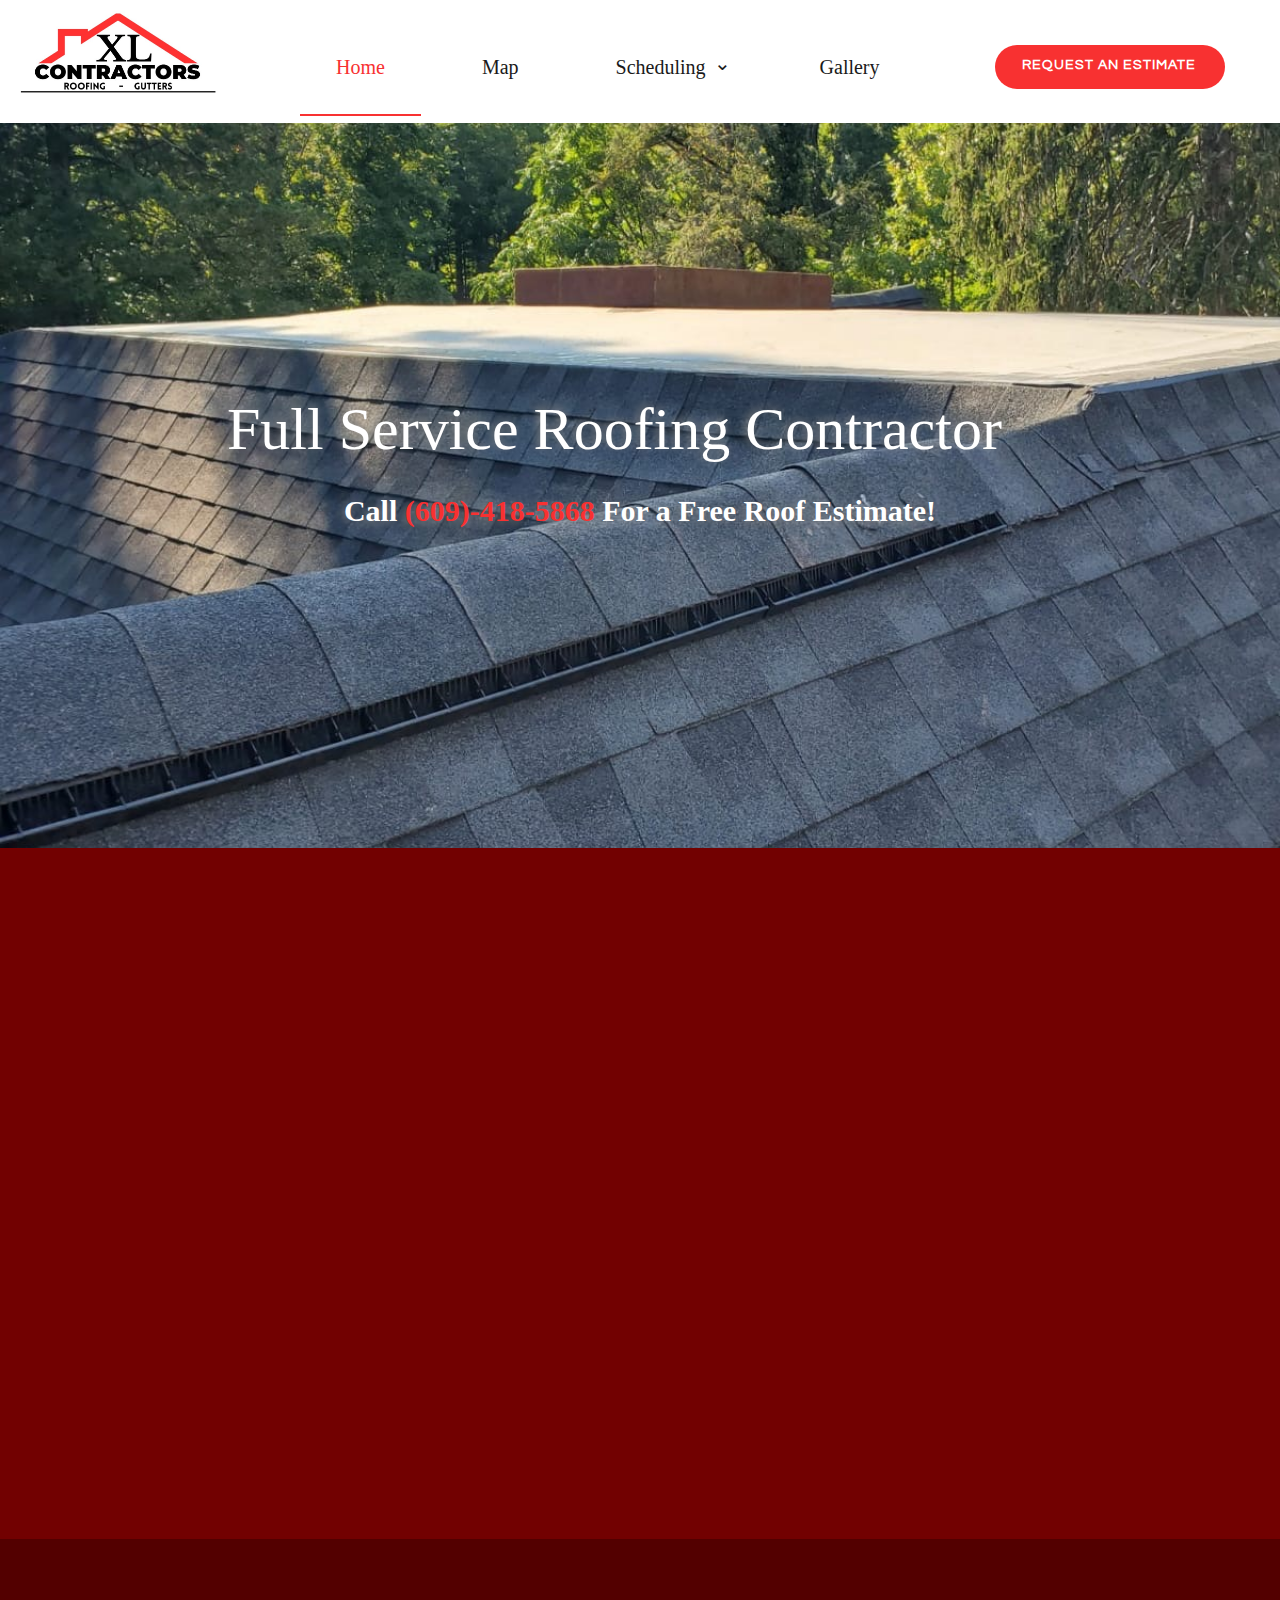
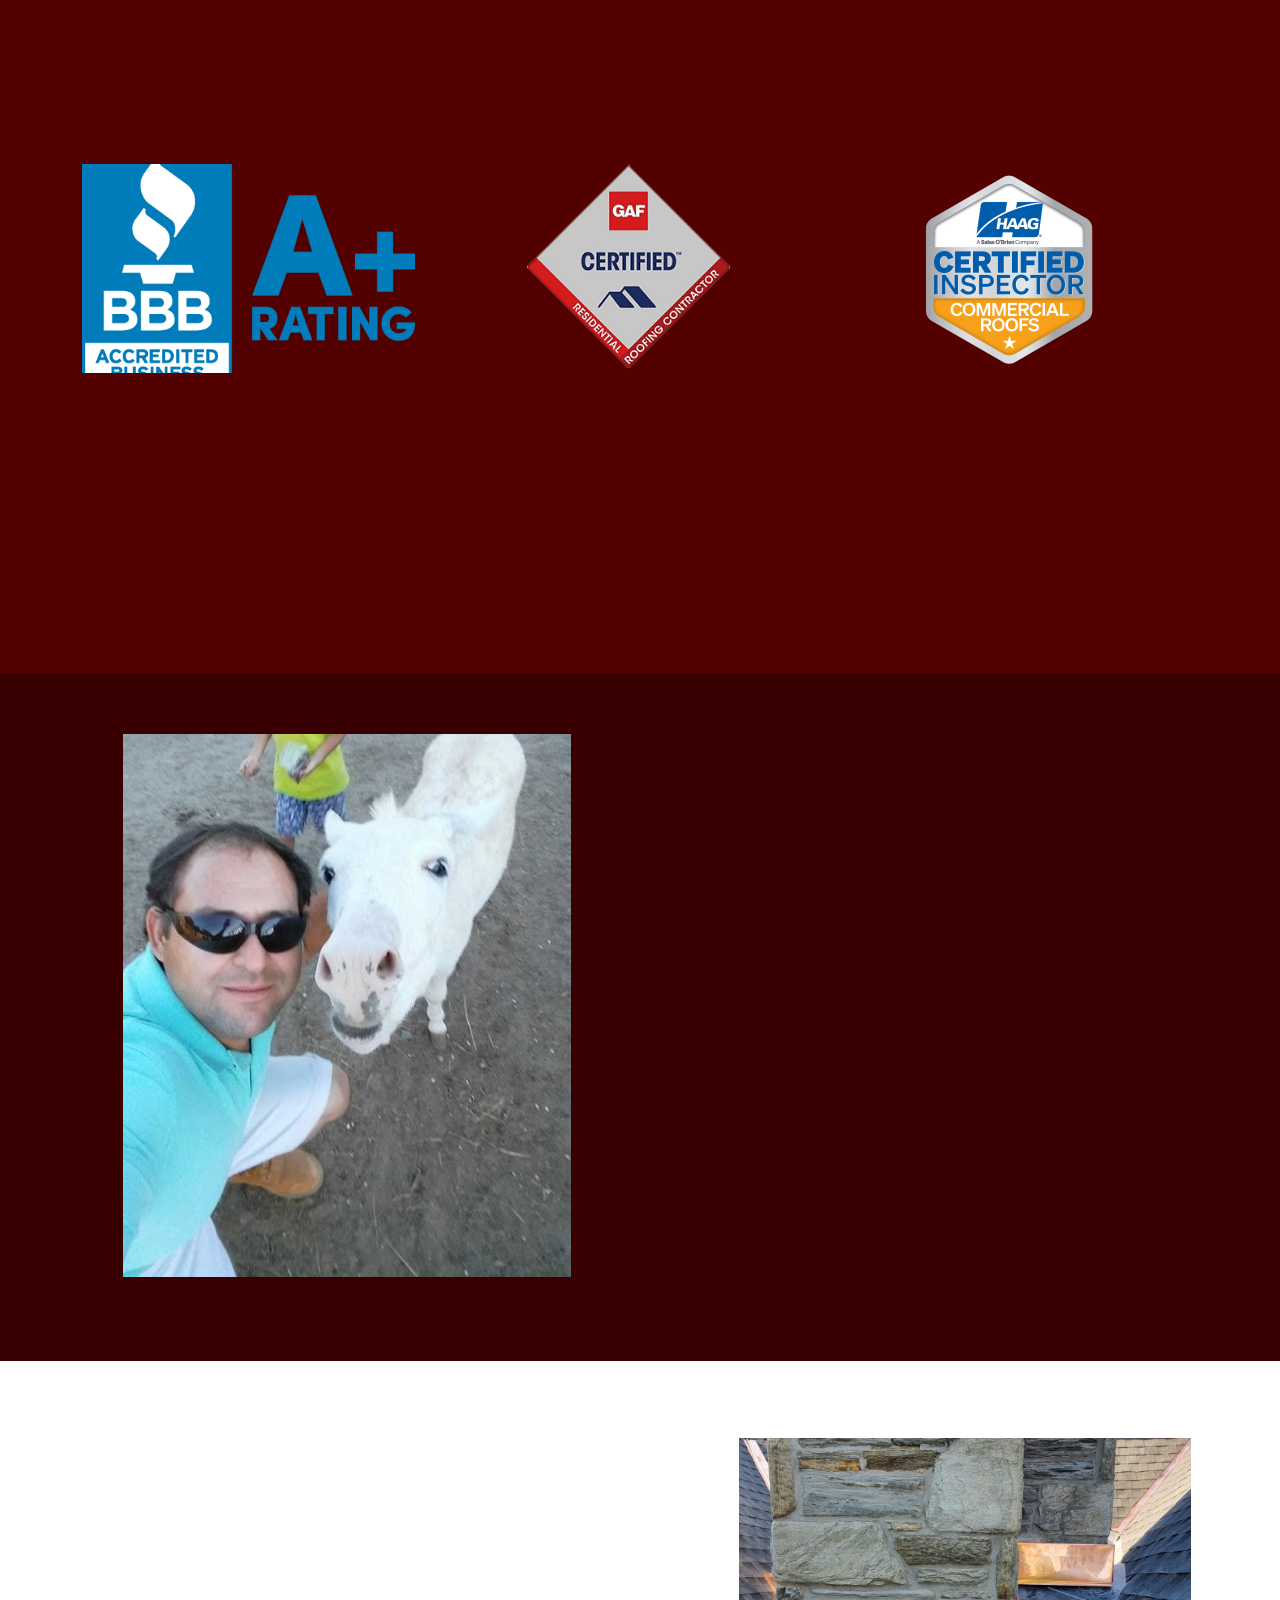
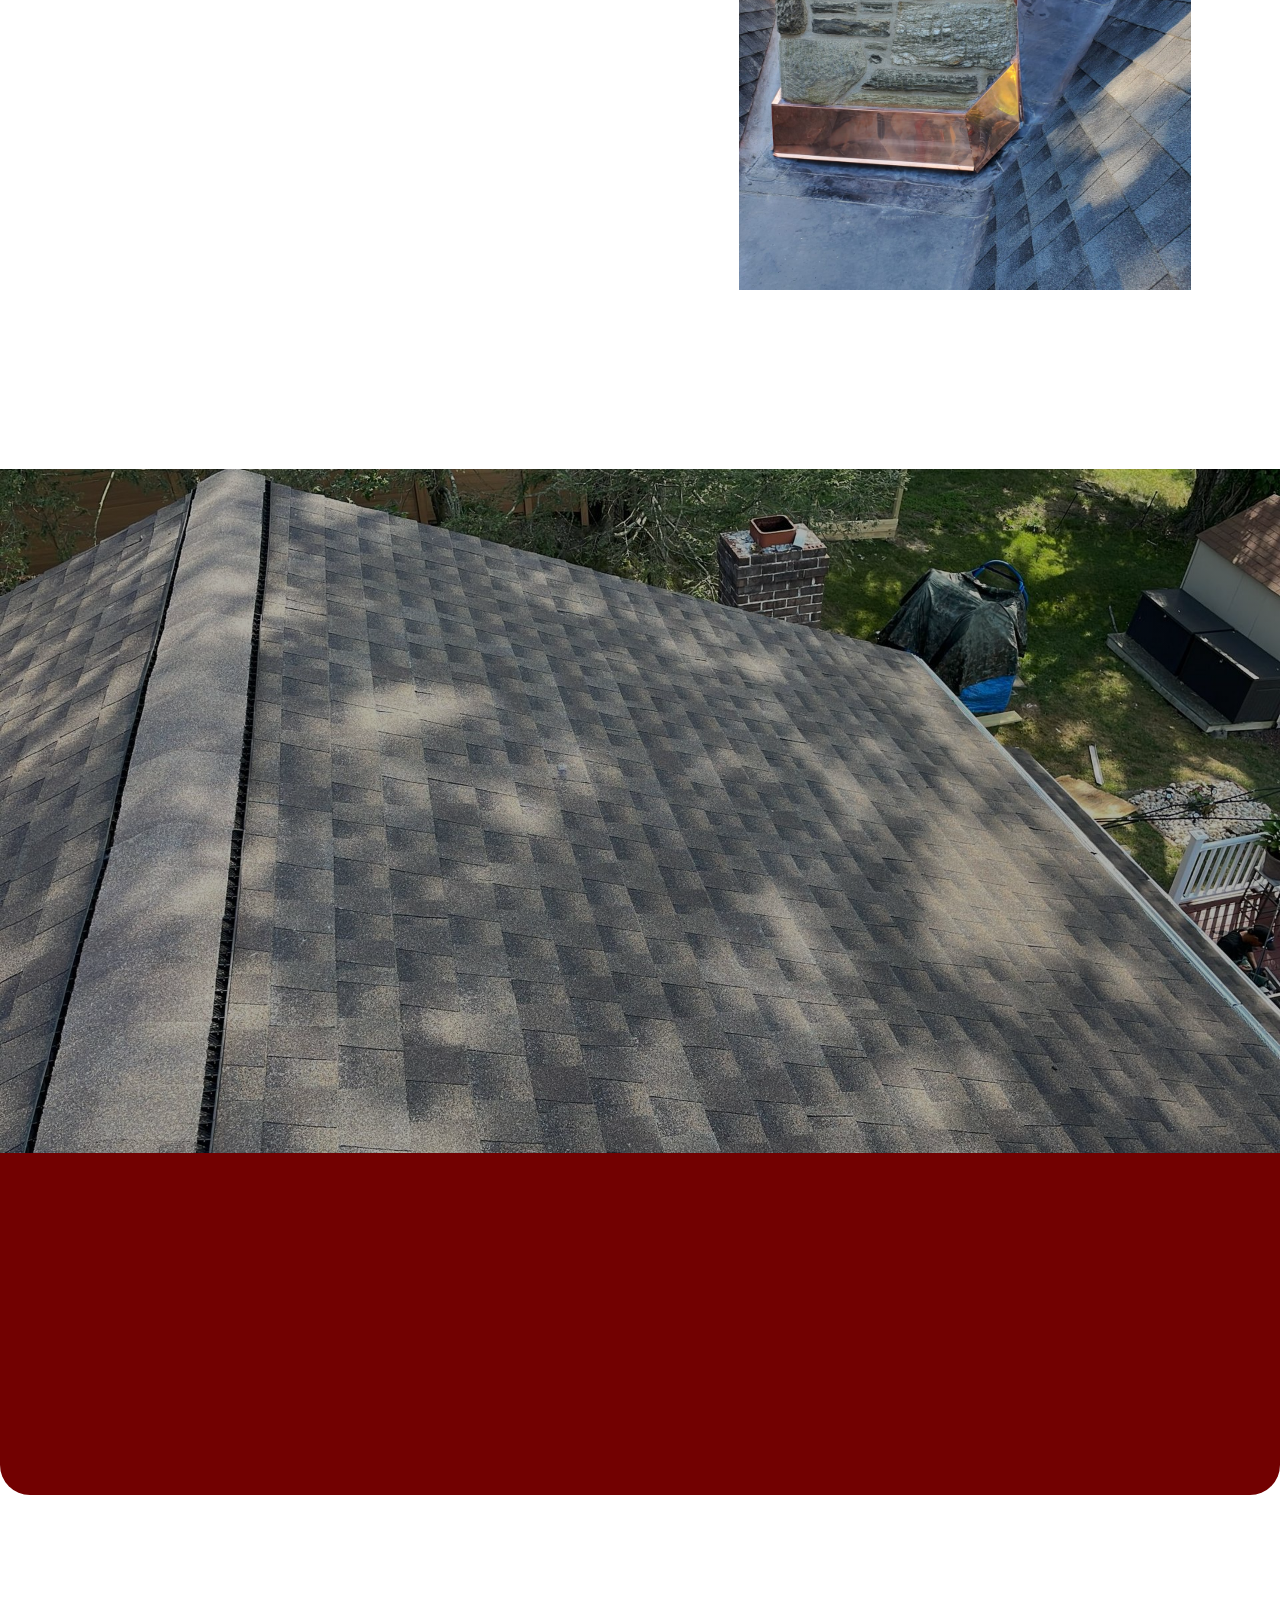
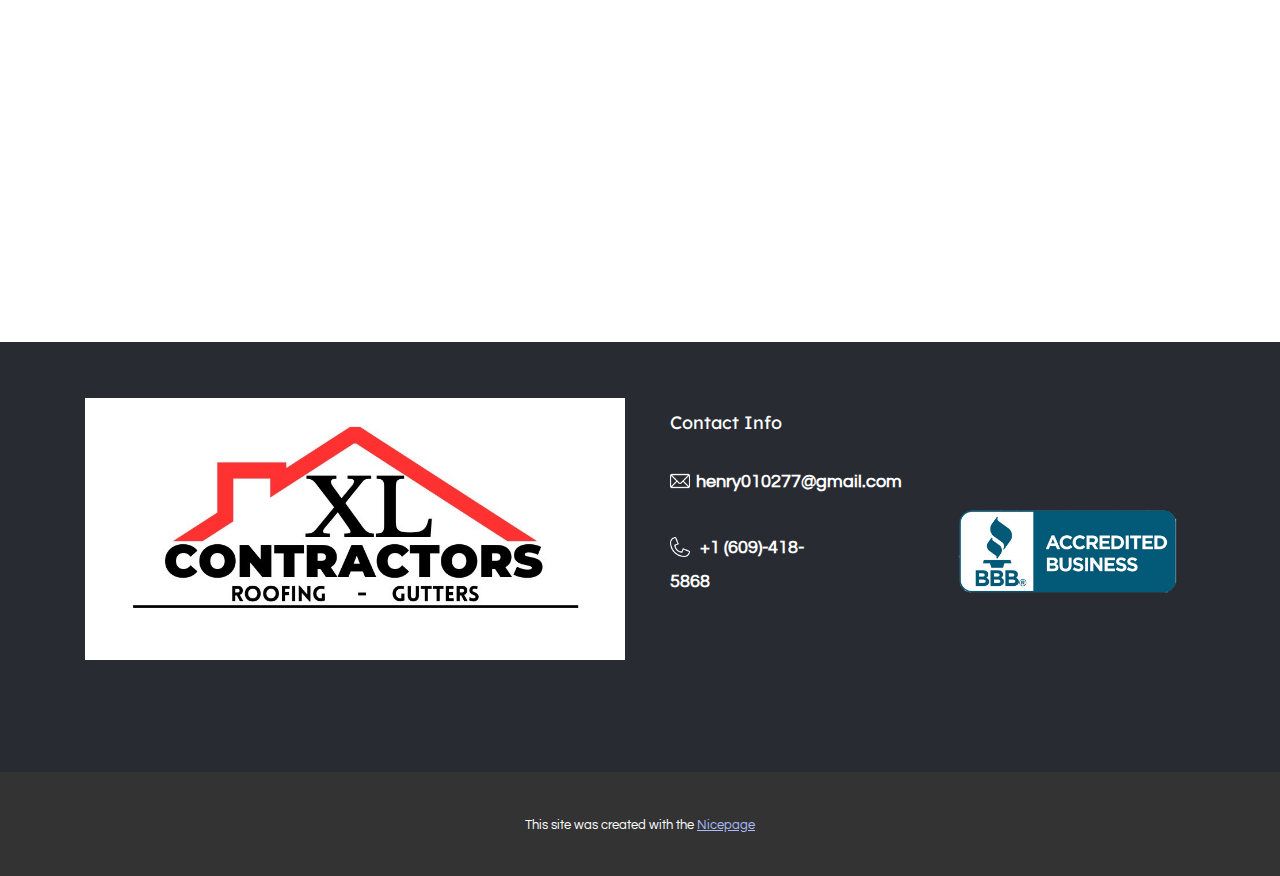
<file: index.html>
<!DOCTYPE html>
<html style="font-size: 16px;" lang="en"><head>
    <meta name="viewport" content="width=device-width, initial-scale=1.0">
    <meta charset="utf-8">
    <meta name="keywords" content="​​Quality Roofing Solutions, ​Our Services, ​We Provide Complete Roofing Solution, Top Benefits, ​Welcome to Quality Roofing, ​About Quality Roofing, ​Your Roof is Our #1 Priority, ​We Repair All Types of commercial Roofing Systems, ​Hundreds Of Five-Star Reviews">
    <meta name="description" content="">
    <title>Home</title>
    <link rel="stylesheet" href="nicepage.css" media="screen">
<link rel="stylesheet" href="index.css" media="screen">
    <script class="u-script" type="text/javascript" src="jquery.js" defer=""></script>
    <script class="u-script" type="text/javascript" src="nicepage.js" defer=""></script>
    <meta name="generator" content="Nicepage 7.7.3, nicepage.com">
    <meta name="referrer" content="origin">
    
    
    
    
    
    
    
    
    <link id="u-theme-google-font" rel="stylesheet" href="https://fonts.googleapis.com/css?family=Lexend:100,200,300,400,500,600,700,800,900|Questrial:400">
    <script type="application/ld+json">{
		"@context": "http://schema.org",
		"@type": "Organization",
		"name": ""
}</script>
    <meta name="theme-color" content="#3158f8">
    <meta property="og:title" content="Home">
    <meta property="og:type" content="website">
  <meta data-intl-tel-input-cdn-path="intlTelInput/"></head>
  <body data-home-page="Home.html" data-home-page-title="Home" data-path-to-root="./" data-include-products="false" class="u-body u-xl-mode" data-lang="en"><header class="u-clearfix u-header u-valign-middle-lg u-valign-middle-md u-valign-middle-sm u-valign-middle-xs u-header" id="sec-2d28" data-animation-name="" data-animation-duration="0" data-animation-delay="0" data-animation-direction=""><nav class="u-dropdown-icon u-menu u-menu-dropdown u-offcanvas u-menu-1" role="navigation">
        <div class="menu-collapse u-custom-font u-font-georgia" style="font-size: 1.25rem; letter-spacing: 0px; font-weight: 700;">
          <a class="u-button-style u-custom-active-border-color u-custom-active-color u-custom-border u-custom-border-color u-custom-borders u-custom-hover-border-color u-custom-hover-color u-custom-left-right-menu-spacing u-custom-padding-bottom u-custom-text-active-color u-custom-text-color u-custom-text-decoration u-custom-text-hover-color u-custom-text-shadow u-custom-text-shadow-blur u-custom-text-shadow-color u-custom-text-shadow-transparency u-custom-text-shadow-x u-custom-text-shadow-y u-custom-top-bottom-menu-spacing u-file-icon u-hamburger-link u-nav-link u-text-active-palette-1-base u-text-hover-black u-file-icon-1" href="#" tabindex="-1" aria-label="Open menu" aria-controls="edff">
            <img src="images/545705.png" alt="">
          </a>
        </div>
        <div class="u-custom-menu u-nav-container">
          <ul class="u-custom-font u-font-georgia u-nav u-spacing-25 u-unstyled u-nav-1" role="menubar"><li class="u-nav-item"><a class="u-border-2 u-border-active-custom-color-2 u-border-hover-custom-color-3 u-border-no-left u-border-no-right u-border-no-top u-button-style u-nav-link u-text-active-custom-color-2 u-text-grey-90 u-text-hover-custom-color-3" href="./" style="padding: 37px 36px;">Home</a>
</li><li class="u-nav-item"><a class="u-border-2 u-border-active-custom-color-2 u-border-hover-custom-color-3 u-border-no-left u-border-no-right u-border-no-top u-button-style u-nav-link u-text-active-custom-color-2 u-text-grey-90 u-text-hover-custom-color-3" href="Map.html" style="padding: 37px 36px;">Map</a>
</li><li class="u-nav-item"><a class="u-border-2 u-border-active-custom-color-2 u-border-hover-custom-color-3 u-border-no-left u-border-no-right u-border-no-top u-button-style u-nav-link u-text-active-custom-color-2 u-text-grey-90 u-text-hover-custom-color-3" style="padding: 37px 36px;">Scheduling</a><div class="u-nav-popup"><ul class="u-h-spacing-25 u-nav u-unstyled u-v-spacing-20"><li class="u-nav-item"><a class="u-active-custom-color-3 u-button-style u-hover-custom-color-3 u-nav-link u-white" href="Calendar.html">Calendar Scheduling</a>
</li><li class="u-nav-item"><a class="u-active-custom-color-3 u-button-style u-hover-custom-color-3 u-nav-link u-white" href="Contact.html">Estimate Form</a>
</li></ul>
</div>
</li><li class="u-nav-item"><a class="u-border-2 u-border-active-custom-color-2 u-border-hover-custom-color-3 u-border-no-left u-border-no-right u-border-no-top u-button-style u-nav-link u-text-active-custom-color-2 u-text-grey-90 u-text-hover-custom-color-3" href="Gallery.html" style="padding: 37px 36px;">Gallery</a>
</li></ul>
        </div>
        <div class="u-custom-menu u-nav-container-collapse" id="edff" role="region" aria-label="Menu panel">
          <div class="u-black u-container-style u-inner-container-layout u-opacity u-opacity-95 u-sidenav">
            <div class="u-inner-container-layout u-sidenav-overflow">
              <div class="u-menu-close" tabindex="-1" aria-label="Close menu"></div>
              <ul class="u-align-center u-nav u-popupmenu-items u-unstyled u-nav-3"><li class="u-nav-item"><a class="u-button-style u-nav-link" href="./">Home</a>
</li><li class="u-nav-item"><a class="u-button-style u-nav-link" href="Map.html">Map</a>
</li><li class="u-nav-item"><a class="u-button-style u-nav-link">Scheduling</a><div class="u-nav-popup"><ul class="u-h-spacing-25 u-nav u-unstyled u-v-spacing-20"><li class="u-nav-item"><a class="u-button-style u-nav-link" href="Calendar.html">Calendar Scheduling</a>
</li><li class="u-nav-item"><a class="u-button-style u-nav-link" href="Contact.html">Estimate Form</a>
</li></ul>
</div>
</li><li class="u-nav-item"><a class="u-button-style u-nav-link" href="Gallery.html">Gallery</a>
</li></ul>
            </div>
          </div>
          <div class="u-black u-menu-overlay u-opacity u-opacity-70"></div>
        </div>
      </nav><a href="Contact.html" data-page-id="47155747" class="u-btn u-btn-round u-button-style u-custom-color-2 u-hover-custom-color-3 u-radius u-btn-1" title="Contact"> Request an ESTIMATE</a><img class="custom-expanded u-image u-image-contain u-image-default u-image-1" src="images/new_logo.png" alt="" data-image-width="938" data-image-height="455" data-href="./" data-page-id="701123716" title="Home"></header>
    <section class="u-clearfix u-image u-valign-middle-md u-valign-middle-sm u-valign-middle-xs u-section-1" id="carousel_6665" data-image-width="1200" data-image-height="1200">
      <div class="u-clearfix u-sheet u-valign-middle-lg u-valign-middle-md u-valign-middle-sm u-valign-middle-xs u-sheet-1">
        <h1 class="u-custom-font u-font-georgia u-text u-text-white u-text-1" data-animation-name="customAnimationIn" data-animation-duration="1000" data-animation-delay="0">&nbsp; &nbsp; &nbsp; &nbsp; &nbsp;Full Service Roofing Contractor</h1>
        <p class="u-align-center u-custom-font u-font-georgia u-text u-text-body-alt-color u-text-2">
          <a class="u-active-none u-border-none u-btn u-button-link u-button-style u-hover-none u-none u-btn-1" href="tel:6094185868">Call <span class="u-text-custom-color-2">(609)-418-5868</span> For a Free Roof Estimate!
          </a>
        </p>
      </div>
    </section>
    <section class="u-clearfix u-container-align-center u-custom-color-3 u-section-2" id="carousel_22ff">
      <div class="u-clearfix u-sheet u-valign-middle u-sheet-1">
        <div class="data-layout-selected u-clearfix u-expanded-width u-layout-wrap u-layout-wrap-1">
          <div class="u-layout">
            <div class="u-layout-row">
              <div class="u-container-style u-layout-cell u-shape-rectangle u-size-30-lg u-size-30-xl u-size-60-md u-size-60-sm u-size-60-xs u-layout-cell-1" data-animation-name="customAnimationIn" data-animation-duration="1500" data-animation-delay="500">
                <div class="u-container-layout u-valign-middle-lg u-valign-middle-md u-valign-middle-sm u-valign-middle-xs u-container-layout-1">
                  <h2 class="u-align-left u-text u-text-default u-text-1"> Photo Gallery of Past Jobs</h2>
                  <a href="Gallery.html" data-page-id="56118202" class="u-active-white u-align-left u-border-2 u-border-active-white u-border-hover-white u-border-white u-btn u-btn-round u-button-style u-custom-color-2 u-hover-white u-radius u-text-active-custom-color-2 u-text-body-alt-color u-text-hover-custom-color-3 u-btn-1" data-animation-name="customAnimationIn" data-animation-duration="1500" data-animation-delay="500" title="Gallery">Click HERE </a>
                </div>
              </div>
              <div class="u-container-style u-layout-cell u-size-30-lg u-size-30-xl u-size-60-md u-size-60-sm u-size-60-xs u-layout-cell-2">
                <div class="u-container-layout u-valign-middle-lg u-valign-middle-xs u-valign-top-xl u-container-layout-2">
                  <div class="u-container-align-center u-container-style u-custom-color-4 u-group u-preserve-proportions u-shape-circle u-group-1" data-animation-name="customAnimationIn" data-animation-duration="1500" data-animation-delay="500">
                    <div class="u-container-layout u-valign-middle-lg u-valign-middle-md u-valign-middle-sm u-valign-middle-xs u-container-layout-3">
                      <h3 class="u-align-center u-text u-text-body-alt-color u-text-default u-text-2">18+</h3>
                      <h6 class="u-align-center u-text u-text-body-alt-color u-text-3"> Years of experience</h6>
                      <p class="u-align-center u-text u-text-4">NJ, PA, DE, MD and more...</p>
                    </div>
                  </div>
                </div>
              </div>
            </div>
          </div>
        </div>
      </div>
    </section>
    <section class="u-align-center u-clearfix u-custom-color-5 u-section-3" id="carousel_9cea">
      <div class="u-clearfix u-sheet u-valign-middle-lg u-valign-middle-md u-valign-middle-sm u-valign-middle-xs u-sheet-1">
        <h2 class="u-align-center u-text u-text-default u-text-1" data-animation-name="customAnimationIn" data-animation-duration="1500" data-animation-delay="0">Certifications</h2>
        <div class="u-list u-list-1">
          <div class="u-repeater u-repeater-1">
            <div class="u-container-style u-list-item u-repeater-item">
              <div class="u-container-layout u-similar-container u-container-layout-1">
                <img class="u-image u-image-default u-image-1" src="images/bbb-logo-A-rating.png" alt="" data-image-width="450" data-image-height="330" data-href="https://www.bbb.org/us/nj/ewing/profile/roofing-contractors/xl-contractors-and-renovations-llc-0221-90156363" data-target="_blank">
              </div>
            </div>
            <div class="u-container-style u-list-item u-repeater-item">
              <div class="u-container-layout u-similar-container u-container-layout-2">
                <img class="u-image u-image-contain u-image-default u-image-2" src="images/gaf-certified-logo.png" alt="" data-image-width="250" data-image-height="258">
              </div>
            </div>
            <div class="u-container-style u-list-item u-repeater-item">
              <div class="u-container-layout u-similar-container u-container-layout-3">
                <img class="u-image u-image-contain u-image-default u-image-3" src="images/HCI-CommercialLogo.png" alt="" data-image-width="200" data-image-height="209">
              </div>
            </div>
          </div>
        </div>
      </div>
    </section>
    <section class="u-clearfix u-valign-bottom-xl u-valign-top-lg u-white u-section-4" id="carousel_46c7">
      <div class="u-custom-color-6 u-expanded-width u-shape u-shape-rectangle u-shape-1"></div>
      <div class="data-layout-selected u-clearfix u-gutter-0 u-layout-wrap u-layout-wrap-1">
        <div class="u-layout">
          <div class="u-layout-row">
            <div class="u-size-31-sm u-size-31-xs u-size-32-lg u-size-32-xl u-size-60-md">
              <div class="u-layout-col">
                <div class="u-container-style u-layout-cell u-size-40 u-layout-cell-1">
                  <div class="u-container-layout u-valign-bottom-lg u-valign-bottom-md u-valign-bottom-sm u-valign-bottom-xs u-valign-top-xl u-container-layout-1">
                    <img class="u-hover-feature u-image u-image-default u-image-1" src="images/IMG_8559.jpg" alt="" data-image-width="540" data-image-height="717">
                  </div>
                </div>
                <div class="u-container-style u-layout-cell u-size-20 u-layout-cell-2" data-animation-name="flipIn" data-animation-duration="1500" data-animation-delay="500" data-animation-direction="X">
                  <div class="u-container-layout u-valign-middle-lg u-valign-middle-md u-valign-middle-sm u-valign-middle-xs u-container-layout-2">
                    <h3 class="u-align-left u-text u-text-1"> Roofing &amp; Guttering Services:</h3>
                    <ul class="u-align-left u-custom-list u-text u-text-2">
                      <li style="">
                        <div class="u-list-icon u-text-grey-30">
                          <svg class="u-svg-content" viewBox="0 0 409.6 409.6" x="0px" y="0px" id="svg-8185" style="enable-background:new 0 0 409.6 409.6;"><g><g><path d="M392.533,187.733H221.867V17.067C221.867,7.641,214.226,0,204.8,0s-17.067,7.641-17.067,17.067v170.667H17.067    C7.641,187.733,0,195.374,0,204.8s7.641,17.067,17.067,17.067h170.667v170.667c0,9.426,7.641,17.067,17.067,17.067    s17.067-7.641,17.067-17.067V221.867h170.667c9.426,0,17.067-7.641,17.067-17.067S401.959,187.733,392.533,187.733z"></path>
</g>
</g></svg>
                        </div>XL Roofing has been in business since 2004, and the owner has 30+ years of experience. If you're looking for reasonably priced, superior commercial, residential, or church roofing, check out our work. We at XL Contractors Inc are passionate about producing high-caliber work that can stand on its own. Your roofing needs won't be met with stopgap measures. Our qualified experts will utilize their knowledge to precisely identify any issues with your roof and offer long-lasting repairs<br>
                      </li>
                    </ul>
                  </div>
                </div>
              </div>
            </div>
            <div class="u-size-28-lg u-size-28-xl u-size-29-sm u-size-29-xs u-size-60-md">
              <div class="u-layout-col">
                <div class="u-container-style u-grey-60 u-layout-cell u-radius u-shape-round u-size-20 u-layout-cell-3" data-animation-name="customAnimationIn" data-animation-duration="1500" data-animation-delay="200">
                  <div class="u-container-layout u-valign-middle-lg u-valign-middle-md u-valign-middle-sm u-valign-middle-xs u-container-layout-3">
                    <h2 class="u-align-left u-text u-text-default u-text-3"> Established in NJ</h2>
                    <p class="u-align-left u-text u-text-4">First Started off in PA which later led to XL Contractors Inc. </p>
                  </div>
                </div>
                <div class="u-container-style u-layout-cell u-size-40 u-layout-cell-4">
                  <div class="u-container-layout u-valign-middle-lg u-valign-middle-md u-container-layout-4">
                    <img class="u-image u-image-default u-preserve-proportions u-image-2" src="images/PHOTO-2025-04-23-21-23-05.jpg" alt="" data-image-width="1200" data-image-height="1200">
                  </div>
                </div>
              </div>
            </div>
          </div>
        </div>
      </div>
      
    </section>
    <section class="skrollable skrollable-between u-align-center u-clearfix u-container-align-center u-image u-shading u-section-5" id="carousel_f391" src="" data-image-width="2048" data-image-height="1152">
      <div class="u-clearfix u-sheet u-valign-middle-lg u-valign-middle-md u-valign-middle-sm u-valign-middle-xs u-sheet-1">
        <h2 class="u-align-left u-text u-text-1" data-animation-name="customAnimationIn" data-animation-duration="1500"> We Repair All Types of Roofing Systems</h2>
        <p class="u-align-left u-large-text u-text u-text-variant u-text-2" data-animation-name="customAnimationIn" data-animation-duration="1500" data-animation-delay="250">Ranging from all different types of roofs such as...<br>-Gable Roofs<br>-Hip Roofs <br>-Flat Roofs<br>-Shed Roofs<br>-Mansard Roofs
        </p>
        <a href="#" class="u-active-white u-align-center u-border-2 u-border-active-black u-border-hover-black u-border-palette-1-base u-btn u-btn-round u-button-style u-custom-color-2 u-hover-white u-radius u-text-active-white u-text-body-alt-color u-text-hover-white u-btn-1" data-animation-name="customAnimationIn" data-animation-duration="1500" data-animation-delay="500" data-animation-direction=""> Book an Appointment</a>
      </div>
      <style data-mode="XXL" data-visited="true">@media (max-width: 0px) {
   .u-section-5 {
    background-image: linear-gradient(0deg, rgba(0, 0, 0, 0.3), rgba(0, 0, 0, 0.3)), url('images/smart-pensive-redhead-hipster-with-full-beard-glasses-dressed-casual-clothes-poses-with-hand-chin-studio-isolated-dark-background5-min.jpg');
    background-position: 50% 50%;
  }
  .u-section-5 .u-sheet-1 {
    min-height: 792px;
  }
  .u-section-5 .u-text-1 {
    text-shadow: 2px 2px 8px rgba(0,0,0,0.4);
    --animation-custom_in-translate_x: 300px;
    --animation-custom_in-translate_y: 0px;
    --animation-custom_in-opacity: 0;
    --animation-custom_in-rotate: 0deg;
    --animation-custom_in-scale: 0.3;
    font-size: 5.625rem;
    text-transform: uppercase;
    font-weight: 700;
    margin-top: 60px;
    margin-right: 525px;
    margin-bottom: 0;
    margin-left: 0;
  }
  .u-section-5 .u-text-2 {
    text-shadow: 2px 2px 8px rgba(0,0,0,0.4);
    --animation-custom_in-translate_x: 300px;
    --animation-custom_in-translate_y: 0px;
    --animation-custom_in-opacity: 0;
    --animation-custom_in-rotate: 0deg;
    --animation-custom_in-scale: 0.3;
    margin-top: 30px;
    margin-right: 525px;
    margin-bottom: 0;
    margin-left: 0;
  }
  .u-section-5 .u-btn-1 {
    text-transform: uppercase;
    font-weight: 700;
    letter-spacing: 2px;
    font-size: 1rem;
    background-image: none;
    --animation-custom_in-translate_x: 300px;
    --animation-custom_in-translate_y: 0px;
    --animation-custom_in-opacity: 0;
    --animation-custom_in-rotate: 0deg;
    --animation-custom_in-scale: 1;
    margin-top: 45px;
    margin-right: auto;
    margin-bottom: 0;
    margin-left: 0;
    padding-top: 18px;
    padding-right: 42px;
    padding-bottom: 18px;
    padding-left: 41px;
  }
  .u-block-45d2-40 {
    --animation-custom_in-translate_x: 300px;
    --animation-custom_in-translate_y: 0px;
    --animation-custom_in-opacity: 0;
    --animation-custom_in-rotate: 0deg;
    --animation-custom_in-scale: 0.3;
    margin-top: 45px;
    margin-right: auto;
    margin-bottom: 60px;
    margin-left: 0;
  }
  .u-block-45d2-41 {
    background-image: none;
    border-style: solid;
    margin-left: auto;
    padding-top: 0;
    padding-bottom: 0;
    padding-left: 0;
    padding-right: 0;
  }
}</style>
    </section>
    <section class="u-clearfix u-valign-top-lg u-valign-top-md u-valign-top-sm u-valign-top-xs u-white u-section-6" id="sec-7f8e" data-image-width="1500" data-image-height="1071">
      <div class="u-custom-color-3 u-expanded-width u-radius u-shape u-shape-round u-shape-1"></div>
      <div class="custom-expanded data-layout-selected u-clearfix u-gutter-30 u-layout-wrap u-layout-wrap-1">
        <div class="u-layout">
          <div class="u-layout-row">
            <div class="u-align-center u-container-align-center u-container-style u-layout-cell u-radius u-shape-round u-size-60 u-white u-layout-cell-1" data-animation-name="customAnimationIn" data-animation-duration="1500" data-animation-delay="200" data-animation-direction="">
              <div class="u-container-layout u-valign-top-lg u-valign-top-md u-valign-top-sm u-valign-top-xs u-container-layout-1">
                <div class="u-align-left u-form u-form-1">
                  <form action="https://forms.nicepagesrv.com/v2/form/process" class="u-clearfix u-form-spacing-28 u-form-vertical u-inner-form" style="padding: 0px;" source="email" name="form">
                    <h3 class="u-form-group u-form-text u-text u-text-1">Contact Us</h3>
                    <div class="u-form-group u-form-name u-form-partition-factor-2">
                      <label for="name-5a14" class="u-form-control-hidden u-label">Name</label>
                      <input type="text" placeholder="Enter your Name" id="name-5a14" name="name" class="u-border-2 u-border-grey-75 u-border-no-left u-border-no-right u-border-no-top u-input u-input-rectangle" required="">
                    </div>
                    <div class="u-form-email u-form-group u-form-partition-factor-2">
                      <label for="email-5a14" class="u-form-control-hidden u-label">Email</label>
                      <input type="email" placeholder="Enter a valid email address" id="email-5a14" name="email" class="u-border-2 u-border-grey-75 u-border-no-left u-border-no-right u-border-no-top u-input u-input-rectangle" required="">
                    </div>
                    <div class="u-form-group u-form-phone u-form-group-4">
                      <label for="phone-838e" class="u-label">Phone</label>
                      <input type="tel" pattern="\+?\d{0,3}[\s\(\-]?([0-9]{2,3})[\s\)\-]?([\s\-]?)([0-9]{3})[\s\-]?([0-9]{2})[\s\-]?([0-9]{2})" placeholder="Enter your phone (e.g. +14155552675)" id="phone-838e" name="phone" class="u-border-2 u-border-grey-75 u-border-no-left u-border-no-right u-border-no-top u-input u-input-rectangle" required="">
                    </div>
                    <div class="u-form-group u-form-message">
                      <label for="message-5a14" class="u-form-control-hidden u-label">Message</label>
                      <textarea placeholder="" rows="4" cols="50" id="message-5a14" name="message" class="u-border-2 u-border-grey-75 u-border-no-left u-border-no-right u-border-no-top u-input u-input-rectangle" required=""></textarea>
                    </div>
                    <div class="u-form-agree u-form-group">
                      <label class="u-block-7f9f-45 u-field-label" style=""></label>
                      <input type="checkbox" id="agree-5f06" name="agree" class="u-agree-checkbox u-field-input" required="">
                      <label for="agree-5f06" class="u-agree-label u-field-label">I accept the <a class="u-active-none u-border-none u-btn u-button-link u-button-style u-hover-none u-none u-text-palette-1-base u-btn-1" href="#">Terms of Service</a>
                      </label>
                    </div>
                    <div class="u-align-left u-form-group u-form-submit">
                      <a href="#" class="u-active-black u-border-none u-btn u-btn-round u-btn-submit u-button-style u-custom-color-3 u-hover-black u-radius-50 u-btn-2"> CONTACT</a>
                      <input type="submit" value="submit" class="u-form-control-hidden">
                    </div>
                    <div class="u-form-send-message u-form-send-success">Thank you! Your message has been sent.</div>
                    <div class="u-form-send-error u-form-send-message">Unable to send your message. Please fix errors then try again.</div>
                    <input type="hidden" value="" name="recaptchaResponse">
                    <input type="hidden" name="formServices" value="bc65409a-4d6c-0d5d-afa9-a515f692ba92">
                  </form>
                </div>
              </div>
            </div>
          </div>
        </div>
      </div>
    </section>
    
    
    
    <footer class="u-align-center u-clearfix u-container-align-center u-footer u-palette-1-dark-3 u-footer" id="sec-a9dd"><div class="u-clearfix u-sheet u-valign-middle-lg u-valign-middle-md u-valign-middle-sm u-valign-middle-xs u-sheet-1">
        <div class="data-layout-selected u-clearfix u-expanded-width u-layout-wrap u-layout-wrap-1">
          <div class="u-layout">
            <div class="u-layout-row">
              <div class="u-container-style u-layout-cell u-size-30 u-layout-cell-1">
                <div class="u-container-layout u-valign-middle-lg u-valign-middle-md u-valign-middle-sm u-valign-middle-xs u-valign-top-xl u-container-layout-1">
                  <img class="u-image u-image-contain u-image-default u-image-1" src="images/new_logo.png" alt="" data-image-width="938" data-image-height="455">
                </div>
              </div>
              <div class="u-container-style u-layout-cell u-shape-rectangle u-size-30 u-layout-cell-2">
                <div class="u-container-layout u-container-layout-2">
                  <h4 class="u-align-left u-text u-text-1">Contact Info</h4>
                  <p class="u-text u-text-default u-text-2"><span class="u-file-icon u-icon u-text-white u-icon-1" data-animation-name="" data-animation-duration="0" data-animation-delay="0" data-animation-direction=""><img src="images/542638-762c63af.png" alt=""></span>
                    <a href="mailto:roofing@support.com" class="u-active-none u-border-none u-btn u-button-link u-button-style u-hover-none u-none u-text-active-palette-1-light-2 u-text-hover-palette-1-light-2 u-btn-1">henry010277@gmail.com</a>
                  </p>
                  <p class="u-text u-text-3"><span class="u-file-icon u-icon u-text-white u-icon-2" data-animation-name="" data-animation-duration="0" data-animation-delay="0" data-animation-direction=""><img src="images/2099140-dbcaed78.png" alt=""></span>
                    <a href="tel:+12345678910" class="u-active-none u-border-none u-btn u-button-link u-button-style u-hover-none u-none u-text-active-palette-1-light-2 u-text-hover-palette-1-light-2 u-btn-2" data-animation-name="" data-animation-duration="0" data-animation-delay="0" data-animation-direction="">+1 (609)-418-5868</a>
                  </p>
                  <img class="u-image u-image-contain u-image-default u-image-2" src="images/1111dcab28ad0ac3c8ce506c8d42d119.png" alt="" data-image-width="940" data-image-height="788" data-href="https://www.bbb.org/us/nj/ewing/profile/roofing-contractors/xl-contractors-and-renovations-llc-0221-90156363" data-target="_blank">
                </div>
              </div>
            </div>
          </div>
        </div>
      </div></footer>
    <section class="u-backlink u-clearfix u-grey-80">
      <p class="u-text"><span>This site was created with the </span>
        <a class="u-link" href="https://nicepage.com/" target="_blank" rel="nofollow"><span>Nicepage</span>
        </a>
      </p>
    </section>
  
</body></html>
</file>
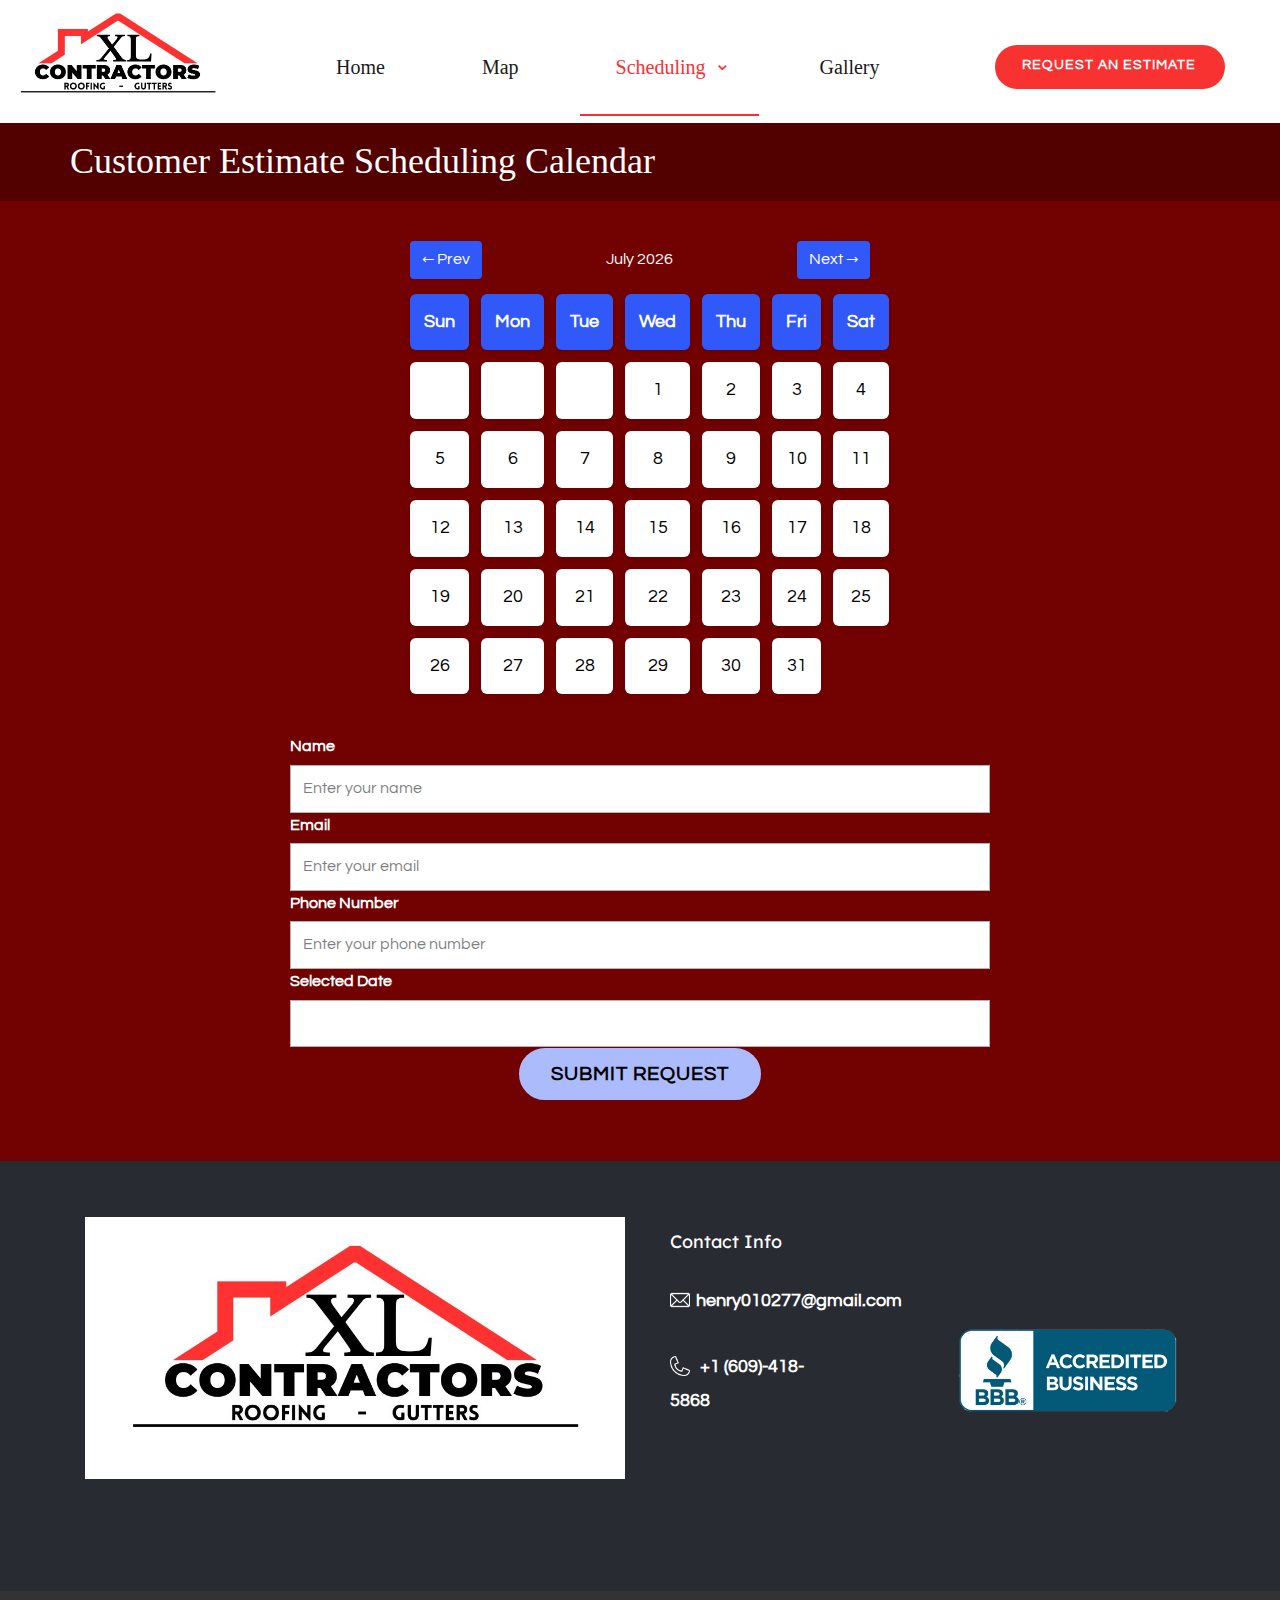
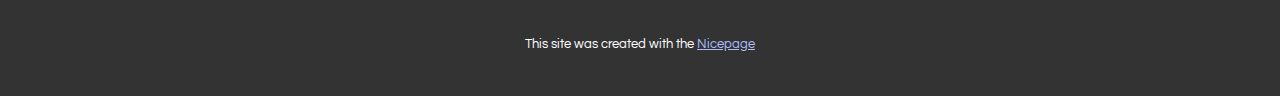
<file: Calendar.html>
<!DOCTYPE html>

<html lang="en" style="font-size: 16px;"><head>
<meta content="width=device-width, initial-scale=1.0" name="viewport"/>
<meta charset="utf-8"/>
<meta content="Customer Estimate Scheduling Calendar" name="keywords"/>
<meta content="" name="description"/>
<title>Calendar</title>
<link href="nicepage.css" media="screen" rel="stylesheet"/>
<link href="Calendar.css" media="screen" rel="stylesheet"/>
<script class="u-script" defer="" src="jquery.js" type="text/javascript"></script>
<script class="u-script" defer="" src="nicepage.js" type="text/javascript"></script>
<meta content="Nicepage 7.7.3, nicepage.com" name="generator"/>
<link href="https://fonts.googleapis.com/css?family=Lexend:100,200,300,400,500,600,700,800,900|Questrial:400" id="u-theme-google-font" rel="stylesheet"/>
<script type="application/ld+json">{
		"@context": "http://schema.org",
		"@type": "Organization",
		"name": ""
}</script>
<meta content="#3158f8" name="theme-color"/>
<meta content="Calendar" property="og:title"/>
<meta content="website" property="og:type"/>
<meta data-intl-tel-input-cdn-path="intlTelInput/"/></head>
<body class="u-body u-xl-mode" data-include-products="false" data-lang="en" data-path-to-root="./"><header class="u-clearfix u-header u-valign-middle-lg u-valign-middle-md u-valign-middle-sm u-valign-middle-xs u-header" data-animation-delay="0" data-animation-direction="" data-animation-duration="0" data-animation-name="" id="sec-2d28"><nav class="u-dropdown-icon u-menu u-menu-dropdown u-offcanvas u-menu-1" role="navigation">
<div class="menu-collapse u-custom-font u-font-georgia" style="font-size: 1.25rem; letter-spacing: 0px; font-weight: 700;">
<a aria-controls="edff" aria-label="Open menu" class="u-button-style u-custom-active-border-color u-custom-active-color u-custom-border u-custom-border-color u-custom-borders u-custom-hover-border-color u-custom-hover-color u-custom-left-right-menu-spacing u-custom-padding-bottom u-custom-text-active-color u-custom-text-color u-custom-text-decoration u-custom-text-hover-color u-custom-text-shadow u-custom-text-shadow-blur u-custom-text-shadow-color u-custom-text-shadow-transparency u-custom-text-shadow-x u-custom-text-shadow-y u-custom-top-bottom-menu-spacing u-file-icon u-hamburger-link u-nav-link u-text-active-palette-1-base u-text-hover-black u-file-icon-1" href="#" tabindex="-1">
<img alt="" src="images/545705.png"/>
</a>
</div>
<div class="u-custom-menu u-nav-container">
<ul class="u-custom-font u-font-georgia u-nav u-spacing-25 u-unstyled u-nav-1" role="menubar"><li class="u-nav-item"><a class="u-border-2 u-border-active-custom-color-2 u-border-hover-custom-color-3 u-border-no-left u-border-no-right u-border-no-top u-button-style u-nav-link u-text-active-custom-color-2 u-text-grey-90 u-text-hover-custom-color-3" href="./" style="padding: 37px 36px;">Home</a>
</li><li class="u-nav-item"><a class="u-border-2 u-border-active-custom-color-2 u-border-hover-custom-color-3 u-border-no-left u-border-no-right u-border-no-top u-button-style u-nav-link u-text-active-custom-color-2 u-text-grey-90 u-text-hover-custom-color-3" href="Map.html" style="padding: 37px 36px;">Map</a>
</li><li class="u-nav-item"><a class="u-border-2 u-border-active-custom-color-2 u-border-hover-custom-color-3 u-border-no-left u-border-no-right u-border-no-top u-button-style u-nav-link u-text-active-custom-color-2 u-text-grey-90 u-text-hover-custom-color-3" style="padding: 37px 36px;">Scheduling</a><div class="u-nav-popup"><ul class="u-h-spacing-25 u-nav u-unstyled u-v-spacing-20"><li class="u-nav-item"><a class="u-active-custom-color-3 u-button-style u-hover-custom-color-3 u-nav-link u-white" href="Calendar.html">Calendar Scheduling</a>
</li><li class="u-nav-item"><a class="u-active-custom-color-3 u-button-style u-hover-custom-color-3 u-nav-link u-white" href="Contact.html">Estimate Form</a>
</li></ul>
</div>
</li><li class="u-nav-item"><a class="u-border-2 u-border-active-custom-color-2 u-border-hover-custom-color-3 u-border-no-left u-border-no-right u-border-no-top u-button-style u-nav-link u-text-active-custom-color-2 u-text-grey-90 u-text-hover-custom-color-3" href="Gallery.html" style="padding: 37px 36px;">Gallery</a>
</li></ul>
</div>
<div aria-label="Menu panel" class="u-custom-menu u-nav-container-collapse" id="edff" role="region">
<div class="u-black u-container-style u-inner-container-layout u-opacity u-opacity-95 u-sidenav">
<div class="u-inner-container-layout u-sidenav-overflow">
<div aria-label="Close menu" class="u-menu-close" tabindex="-1"></div>
<ul class="u-align-center u-nav u-popupmenu-items u-unstyled u-nav-3"><li class="u-nav-item"><a class="u-button-style u-nav-link" href="./">Home</a>
</li><li class="u-nav-item"><a class="u-button-style u-nav-link" href="Map.html">Map</a>
</li><li class="u-nav-item"><a class="u-button-style u-nav-link">Scheduling</a><div class="u-nav-popup"><ul class="u-h-spacing-25 u-nav u-unstyled u-v-spacing-20"><li class="u-nav-item"><a class="u-button-style u-nav-link" href="Calendar.html">Calendar Scheduling</a>
</li><li class="u-nav-item"><a class="u-button-style u-nav-link" href="Contact.html">Estimate Form</a>
</li></ul>
</div>
</li><li class="u-nav-item"><a class="u-button-style u-nav-link" href="Gallery.html">Gallery</a>
</li></ul>
</div>
</div>
<div class="u-black u-menu-overlay u-opacity u-opacity-70"></div>
</div>
</nav><a class="u-btn u-btn-round u-button-style u-custom-color-2 u-hover-custom-color-3 u-radius u-btn-1" data-page-id="47155747" href="Contact.html" title="Contact"> Request an ESTIMATE</a><img alt="" class="custom-expanded u-image u-image-contain u-image-default u-image-1" data-image-height="455" data-image-width="938" src="images/new_logo.png"/></header>
<section class="u-clearfix u-custom-color-5 u-section-1" id="block-2">
<div class="u-clearfix u-sheet u-valign-middle u-sheet-1">
<h1 class="u-custom-font u-font-georgia u-text u-text-default u-text-1">Customer Estimate Scheduling Calendar</h1>
</div>
</section>

<head>
<style>
    .calendar-wrapper {
      display: flex;
      flex-direction: column;
      align-items: center;
      margin: 40px 0;
    }
    .calendar-header {
      display: flex;
      justify-content: space-between;
      align-items: center;
      width: 100%;
      max-width: 460px;
      margin-bottom: 15px;
    }
    .calendar-header button {
      padding: 6px 12px;
      font-size: 16px;
      background-color: #3158f8;
      color: white;
      border: none;
      border-radius: 4px;
      cursor: pointer;
    }
    .calendar-grid {
      display: grid;
      grid-template-columns: repeat(7, 1fr);
      gap: 12px;
      max-width: 460px;
      font-size: 18px;
      text-align: center;
    }
    .calendar-grid div {
      padding: 14px;
      border-radius: 6px;
      background-color: #ffffff;
      cursor: pointer;
      box-shadow: 0 2px 6px rgba(0, 0, 0, 0.1);
    }
    .calendar-grid div:hover {
      background-color: #dbe9ff;
    }
    .calendar-grid .header {
      font-weight: bold;
      background-color: #3158f8;
      color: #fff;
      cursor: default;
    }
    .form-wrapper {
      max-width: 700px;
      margin: 40px auto 60px auto;
    }
    .u-label {
      display: block;
      margin-bottom: 5px;
      font-weight: bold;
    }
  </style>
</head>

<head>
<style>
    .calendar-wrapper {
      display: flex;
      flex-direction: column;
      align-items: center;
      margin: 40px 0;
    }
    .calendar-header {
      display: flex;
      justify-content: space-between;
      align-items: center;
      width: 100%;
      max-width: 460px;
      margin-bottom: 15px;
    }
    .calendar-header button {
      padding: 6px 12px;
      font-size: 16px;
      background-color: #3158f8;
      color: white;
      border: none;
      border-radius: 4px;
      cursor: pointer;
    }
    .calendar-grid {
      display: grid;
      grid-template-columns: repeat(7, 1fr);
      gap: 12px;
      max-width: 460px;
      font-size: 18px;
      text-align: center;
    }
    .calendar-grid div {
      color: #000000;
      padding: 14px;
      border-radius: 6px;
      background-color: #ffffff;
      cursor: pointer;
      box-shadow: 0 2px 6px rgba(0, 0, 0, 0.1);
    }
    .calendar-grid div:hover {
      background-color: #dbe9ff;
    }
    .calendar-grid .header {
      font-weight: bold;
      background-color: #3158f8;
      color: #fff;
      cursor: default;
    }
    .form-wrapper {
      max-width: 700px;
      margin: 40px auto 60px auto;
    }
    .u-label {
      display: block;
      margin-bottom: 5px;
      font-weight: bold;
    }
  </style>
</head>

<head>
<style>
    .calendar-wrapper {
      display: flex;
      flex-direction: column;
      align-items: center;
      margin: 40px 0;
    }
    .calendar-header {
      display: flex;
      justify-content: space-between;
      align-items: center;
      width: 100%;
      max-width: 460px;
      margin-bottom: 15px;
    }
    .calendar-header button {
      padding: 6px 12px;
      font-size: 16px;
      background-color: #3158f8;
      color: white;
      border: none;
      border-radius: 4px;
      cursor: pointer;
    }
    .calendar-grid {
      display: grid;
      grid-template-columns: repeat(7, 1fr);
      gap: 12px;
      max-width: 460px;
      font-size: 18px;
      text-align: center;
    }
    .calendar-grid div {
      color: #000000;
      padding: 14px;
      border-radius: 6px;
      background-color: #ffffff;
      cursor: pointer;
      box-shadow: 0 2px 6px rgba(0, 0, 0, 0.1);
    }
    .calendar-grid div:hover {
      background-color: #dbe9ff;
    }
    .calendar-grid .header {
      font-weight: bold;
      background-color: #3158f8;
      color: #fff;
      cursor: default;
    }
    .form-wrapper {
      max-width: 700px;
      margin: 40px auto 60px auto;
    }
    .u-label {
      display: block;
      margin-bottom: 5px;
      font-weight: bold;
    }
  </style>
</head>

<head>
<style>
    .calendar-wrapper {
      display: flex;
      flex-direction: column;
      align-items: center;
      margin: 40px 0;
    }
    .calendar-header {
      display: flex;
      justify-content: space-between;
      align-items: center;
      width: 100%;
      max-width: 460px;
      margin-bottom: 15px;
    }
    .calendar-header button {
      padding: 6px 12px;
      font-size: 16px;
      background-color: #3158f8;
      color: white;
      border: none;
      border-radius: 4px;
      cursor: pointer;
    }
    .calendar-grid {
      display: grid;
      grid-template-columns: repeat(7, 1fr);
      gap: 12px;
      max-width: 460px;
      font-size: 18px;
      text-align: center;
    }
    .calendar-grid div {
      color: #000000;
      padding: 14px;
      border-radius: 6px;
      background-color: #ffffff;
      cursor: pointer;
      box-shadow: 0 2px 6px rgba(0, 0, 0, 0.1);
    }
    .calendar-grid div:hover {
      background-color: #dbe9ff;
    }
    .calendar-grid .header {
      font-weight: bold;
      background-color: #3158f8;
      color: #fff;
      cursor: default;
    }
    .form-wrapper {
      max-width: 700px;
      margin: 40px auto 60px auto;
    }
    .u-label {
      display: block;
      margin-bottom: 5px;
      font-weight: bold;
    }
  </style>
</head>
<section class="u-clearfix u-custom-color-3 u-section-2" id="block-3">
<div class="u-clearfix u-sheet u-sheet-1">
<div class="calendar-wrapper">
<div class="calendar-header">
<button onclick="changeMonth(-1)">← Prev</button>
<div class="calendar-title" id="calendarMonth"></div>
<button onclick="changeMonth(1)">Next →</button>
</div>
<div class="calendar-grid" id="calendarGrid"></div>
</div>
<form action="https://formspree.io/f/xjkwvlyw" class="u-form u-form-1 form-wrapper" id="estimateForm" method="POST">
<div class="u-form-group u-form-name">
<label class="u-label" for="name">Name</label>
<input class="u-input u-input-rectangle" id="name" name="Name" placeholder="Enter your name" required="" type="text"/>
</div>
<div class="u-form-group u-form-email">
<label class="u-label" for="email">Email</label>
<input class="u-input u-input-rectangle" id="email" name="Email" placeholder="Enter your email" required="" type="email"/>
</div>
<div class="u-form-group">
<label class="u-label" for="phone">Phone Number</label>
<input class="u-input u-input-rectangle" id="phone" name="Phone" placeholder="Enter your phone number" required="" type="text"/>
</div>
<div class="u-form-group">
<label class="u-label" for="selectedDateTime">Selected Date</label>
<input class="u-input u-input-rectangle" id="selectedDateTime" name="Preferred Date" readonly="" required="" type="text"/>
</div>
<div class="u-align-center u-form-group u-form-submit">
<button class="u-btn u-btn-submit u-button-style" type="submit">Submit Request</button>
</div>
<div class="u-form-send-message u-form-send-success">Thank you! Your request has been submitted.</div>
<div class="u-form-send-error u-form-send-message">Unable to send your request. Please try again.</div>
</form>
</div>
</section>
<script>
  let currentDate = new Date();

  function loadCalendar(year, month) {
    const daysInMonth = new Date(year, month + 1, 0).getDate();
    const firstDayOfWeek = new Date(year, month, 1).getDay();
    const calendarGrid = document.getElementById('calendarGrid');
    const calendarMonth = document.getElementById('calendarMonth');
    const selectedDateInput = document.getElementById('selectedDateTime');

    calendarGrid.innerHTML = '';

    const headers = ['Sun','Mon','Tue','Wed','Thu','Fri','Sat'];
    headers.forEach(day => {
      const cell = document.createElement('div');
      cell.textContent = day;
      cell.className = 'header';
      calendarGrid.appendChild(cell);
    });

    for (let i = 0; i < firstDayOfWeek; i++) {
      calendarGrid.appendChild(document.createElement('div'));
    }

    for (let day = 1; day <= daysInMonth; day++) {
      const dateCell = document.createElement('div');
      dateCell.textContent = day;
      dateCell.onclick = () => {
        selectedDateInput.value = `${year}-${String(month + 1).padStart(2, '0')}-${String(day).padStart(2, '0')}`;
        [...calendarGrid.children].forEach(cell => cell.style.backgroundColor = '#fff');
        
        [...calendarGrid.children].forEach(cell => {
          if (!cell.classList.contains('header')) {
            cell.style.backgroundColor = '#ffffff';
            cell.style.color = '#000000';
          }
        });
        dateCell.style.backgroundColor = '#3158f8';
        dateCell.style.color = '#fff';
    
      };
      calendarGrid.appendChild(dateCell);
    }

    calendarMonth.textContent = new Date(year, month).toLocaleString('default', { month: 'long', year: 'numeric' });
  }

  function changeMonth(direction) {
    currentDate.setMonth(currentDate.getMonth() + direction);
    loadCalendar(currentDate.getFullYear(), currentDate.getMonth());
  }

  loadCalendar(currentDate.getFullYear(), currentDate.getMonth());
</script>

<script>
  let currentDate = new Date();

  function loadCalendar(year, month) {
    const daysInMonth = new Date(year, month + 1, 0).getDate();
    const firstDayOfWeek = new Date(year, month, 1).getDay();
    const calendarGrid = document.getElementById('calendarGrid');
    const calendarMonth = document.getElementById('calendarMonth');
    const selectedDateInput = document.getElementById('selectedDateTime');

    calendarGrid.innerHTML = '';

    const headers = ['Sun','Mon','Tue','Wed','Thu','Fri','Sat'];
    headers.forEach(day => {
      const cell = document.createElement('div');
      cell.textContent = day;
      cell.className = 'header';
      calendarGrid.appendChild(cell);
    });

    for (let i = 0; i < firstDayOfWeek; i++) {
      calendarGrid.appendChild(document.createElement('div'));
    }

    for (let day = 1; day <= daysInMonth; day++) {
      const dateCell = document.createElement('div');
      dateCell.textContent = day;
      dateCell.onclick = () => {
        selectedDateInput.value = `${year}-${String(month + 1).padStart(2, '0')}-${String(day).padStart(2, '0')}`;
        [...calendarGrid.children].forEach(cell => cell.style.backgroundColor = '#fff');
        
        [...calendarGrid.children].forEach(cell => {
          if (!cell.classList.contains('header')) {
            cell.style.backgroundColor = '#ffffff';
            cell.style.color = '#000000';
          }
        });
        dateCell.style.backgroundColor = '#3158f8';
        dateCell.style.color = '#fff';
    
      };
      calendarGrid.appendChild(dateCell);
    }

    calendarMonth.textContent = new Date(year, month).toLocaleString('default', { month: 'long', year: 'numeric' });
  }

  function changeMonth(direction) {
    currentDate.setMonth(currentDate.getMonth() + direction);
    loadCalendar(currentDate.getFullYear(), currentDate.getMonth());
  }

  loadCalendar(currentDate.getFullYear(), currentDate.getMonth());
</script>

<script>
  let currentDate = new Date();

  function loadCalendar(year, month) {
    const daysInMonth = new Date(year, month + 1, 0).getDate();
    const firstDayOfWeek = new Date(year, month, 1).getDay();
    const calendarGrid = document.getElementById('calendarGrid');
    const calendarMonth = document.getElementById('calendarMonth');
    const selectedDateInput = document.getElementById('selectedDateTime');

    calendarGrid.innerHTML = '';

    const headers = ['Sun','Mon','Tue','Wed','Thu','Fri','Sat'];
    headers.forEach(day => {
      const cell = document.createElement('div');
      cell.textContent = day;
      cell.className = 'header';
      calendarGrid.appendChild(cell);
    });

    for (let i = 0; i < firstDayOfWeek; i++) {
      calendarGrid.appendChild(document.createElement('div'));
    }

    for (let day = 1; day <= daysInMonth; day++) {
      const dateCell = document.createElement('div');
      dateCell.textContent = day;
      dateCell.onclick = () => {
        selectedDateInput.value = `${year}-${String(month + 1).padStart(2, '0')}-${String(day).padStart(2, '0')}`;
        [...calendarGrid.children].forEach(cell => cell.style.backgroundColor = '#fff');
        
        [...calendarGrid.children].forEach(cell => {
          if (!cell.classList.contains('header')) {
            cell.style.backgroundColor = '#ffffff';
            cell.style.color = '#000000';
          }
        });
        dateCell.style.backgroundColor = '#3158f8';
        dateCell.style.color = '#fff';
    
      };
      calendarGrid.appendChild(dateCell);
    }

    calendarMonth.textContent = new Date(year, month).toLocaleString('default', { month: 'long', year: 'numeric' });
  }

  function changeMonth(direction) {
    currentDate.setMonth(currentDate.getMonth() + direction);
    loadCalendar(currentDate.getFullYear(), currentDate.getMonth());
  }

  loadCalendar(currentDate.getFullYear(), currentDate.getMonth());
</script>

<script>
  let currentDate = new Date();

  function loadCalendar(year, month) {
    const daysInMonth = new Date(year, month + 1, 0).getDate();
    const firstDayOfWeek = new Date(year, month, 1).getDay();
    const calendarGrid = document.getElementById('calendarGrid');
    const calendarMonth = document.getElementById('calendarMonth');
    const selectedDateInput = document.getElementById('selectedDateTime');

    calendarGrid.innerHTML = '';

    const headers = ['Sun','Mon','Tue','Wed','Thu','Fri','Sat'];
    headers.forEach(day => {
      const cell = document.createElement('div');
      cell.textContent = day;
      cell.className = 'header';
      calendarGrid.appendChild(cell);
    });

    for (let i = 0; i < firstDayOfWeek; i++) {
      calendarGrid.appendChild(document.createElement('div'));
    }

    for (let day = 1; day <= daysInMonth; day++) {
      const dateCell = document.createElement('div');
      dateCell.textContent = day;
      dateCell.onclick = () => {
        selectedDateInput.value = `${year}-${String(month + 1).padStart(2, '0')}-${String(day).padStart(2, '0')}`;
        [...calendarGrid.children].forEach(cell => cell.style.backgroundColor = '#fff');
        
        [...calendarGrid.children].forEach(cell => {
          if (!cell.classList.contains('header')) {
            cell.style.backgroundColor = '#ffffff';
            cell.style.color = '#000000';
          }
        });
        dateCell.style.backgroundColor = '#3158f8';
        dateCell.style.color = '#fff';
    
      };
      calendarGrid.appendChild(dateCell);
    }

    calendarMonth.textContent = new Date(year, month).toLocaleString('default', { month: 'long', year: 'numeric' });
  }

  function changeMonth(direction) {
    currentDate.setMonth(currentDate.getMonth() + direction);
    loadCalendar(currentDate.getFullYear(), currentDate.getMonth());
  }

  loadCalendar(currentDate.getFullYear(), currentDate.getMonth());
</script>

<footer class="u-align-center u-clearfix u-container-align-center u-footer u-palette-1-dark-3 u-footer" id="sec-a9dd"><div class="u-clearfix u-sheet u-valign-middle-lg u-valign-middle-md u-valign-middle-sm u-valign-middle-xs u-sheet-1">
<div class="data-layout-selected u-clearfix u-expanded-width u-layout-wrap u-layout-wrap-1">
<div class="u-layout">
<div class="u-layout-row">
<div class="u-container-style u-layout-cell u-size-30 u-layout-cell-1">
<div class="u-container-layout u-valign-middle-lg u-valign-middle-md u-valign-middle-sm u-valign-middle-xs u-valign-top-xl u-container-layout-1">
<img alt="" class="u-image u-image-contain u-image-default u-image-1" data-image-height="455" data-image-width="938" src="images/new_logo.png"/>
</div>
</div>
<div class="u-container-style u-layout-cell u-shape-rectangle u-size-30 u-layout-cell-2">
<div class="u-container-layout u-container-layout-2">
<h4 class="u-align-left u-text u-text-1">Contact Info</h4>
<p class="u-text u-text-default u-text-2"><span class="u-file-icon u-icon u-text-white u-icon-1" data-animation-delay="0" data-animation-direction="" data-animation-duration="0" data-animation-name=""><img alt="" src="images/542638-762c63af.png"/></span>
<a class="u-active-none u-border-none u-btn u-button-link u-button-style u-hover-none u-none u-text-active-palette-1-light-2 u-text-hover-palette-1-light-2 u-btn-1" href="mailto:roofing@support.com">henry010277@gmail.com</a>
</p>
<p class="u-text u-text-3"><span class="u-file-icon u-icon u-text-white u-icon-2" data-animation-delay="0" data-animation-direction="" data-animation-duration="0" data-animation-name=""><img alt="" src="images/2099140-dbcaed78.png"/></span>
<a class="u-active-none u-border-none u-btn u-button-link u-button-style u-hover-none u-none u-text-active-palette-1-light-2 u-text-hover-palette-1-light-2 u-btn-2" data-animation-delay="0" data-animation-direction="" data-animation-duration="0" data-animation-name="" href="tel:+12345678910">+1 (609)-418-5868</a>
</p>
<img alt="" class="u-image u-image-contain u-image-default u-image-2" data-href="https://www.bbb.org/us/nj/ewing/profile/roofing-contractors/xl-contractors-and-renovations-llc-0221-90156363" data-image-height="788" data-image-width="940" data-target="_blank" src="images/1111dcab28ad0ac3c8ce506c8d42d119.png"/>
</div>
</div>
</div>
</div>
</div>
</div></footer>
<section class="u-backlink u-clearfix u-grey-80">
<p class="u-text"><span>This site was created with the </span>
<a class="u-link" href="https://nicepage.com/" rel="nofollow" target="_blank"><span>Nicepage</span>
</a>
</p>
</section>
</body></html>
</file>
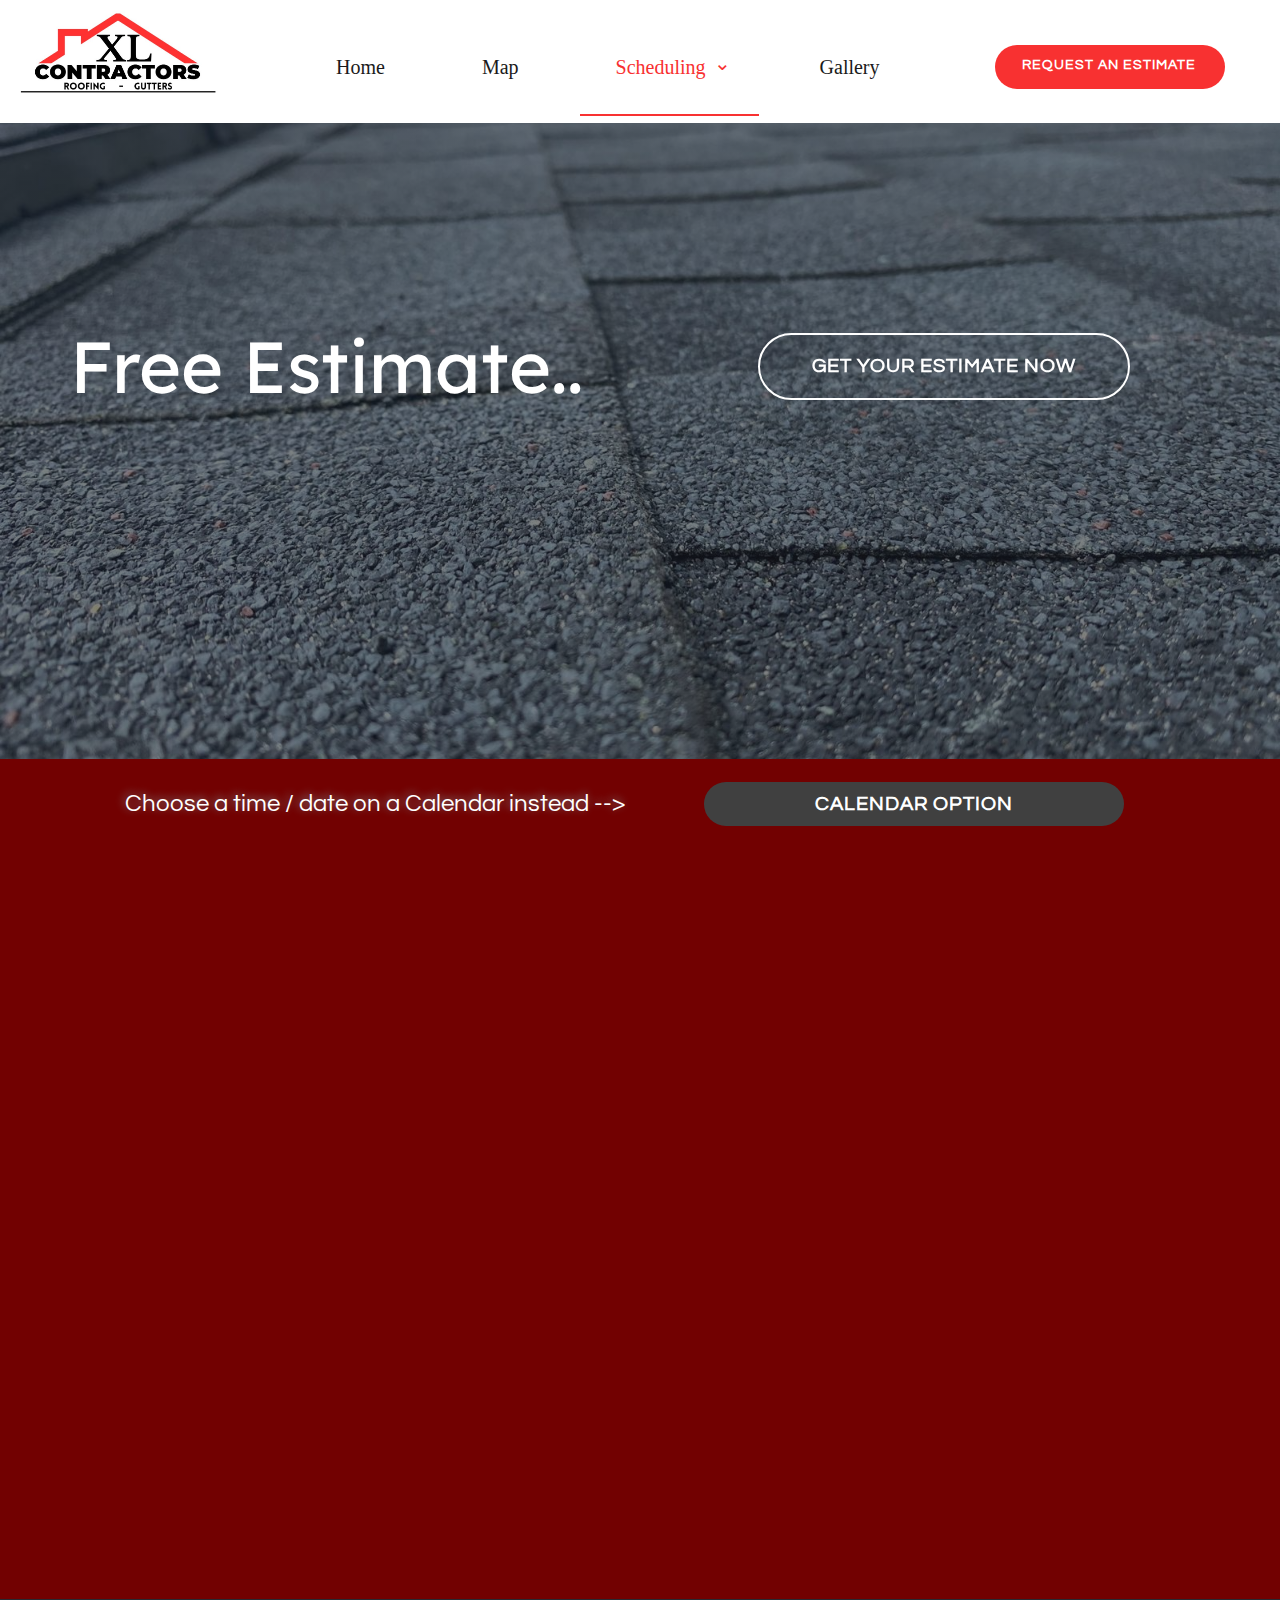
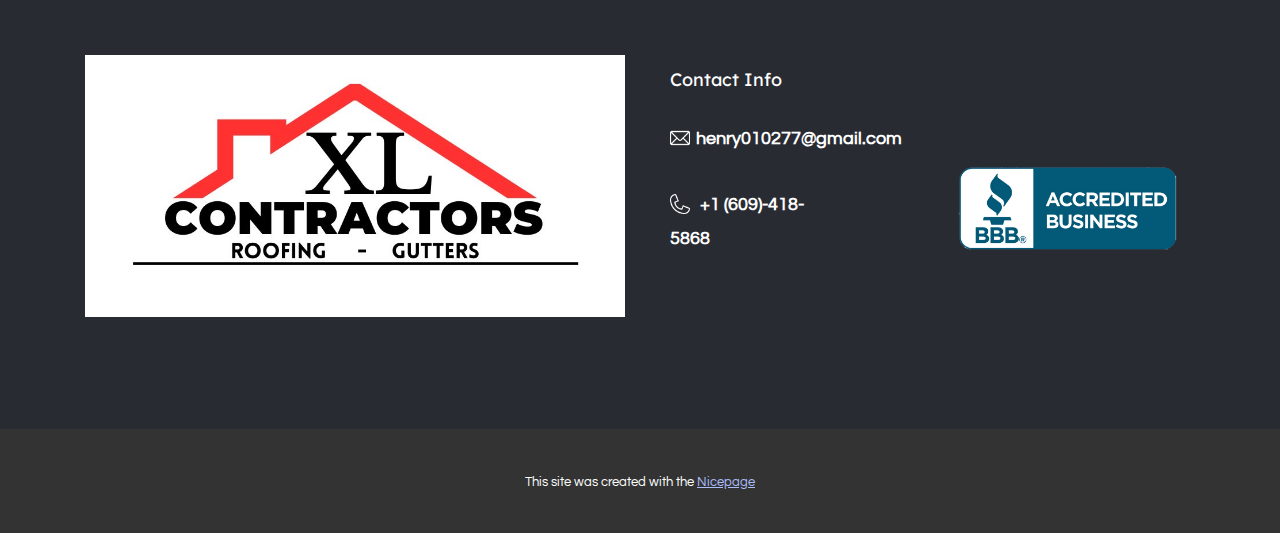
<file: Contact.html>
<!DOCTYPE html>
<html style="font-size: 16px;" lang="en"><head>
    <meta name="viewport" content="width=device-width, initial-scale=1.0">
    <meta charset="utf-8">
    <meta name="keywords" content="Contact Us">
    <meta name="description" content="">
    <title>Contact</title>
    <link rel="stylesheet" href="nicepage.css" media="screen">
<link rel="stylesheet" href="Contact.css" media="screen">
    <script class="u-script" type="text/javascript" src="jquery.js" defer=""></script>
    <script class="u-script" type="text/javascript" src="nicepage.js" defer=""></script>
    <meta name="generator" content="Nicepage 7.7.3, nicepage.com">
    <meta name="referrer" content="origin">
    
    
    
    
    <link id="u-theme-google-font" rel="stylesheet" href="https://fonts.googleapis.com/css?family=Lexend:100,200,300,400,500,600,700,800,900|Questrial:400">
    <link id="u-page-google-font" rel="stylesheet" href="https://fonts.googleapis.com/css?family=Lexend:100,200,300,400,500,600,700,800,900">
    <script type="application/ld+json">{
		"@context": "http://schema.org",
		"@type": "Organization",
		"name": ""
}</script>
    <meta name="theme-color" content="#3158f8">
    <meta property="og:title" content="Contact">
    <meta property="og:type" content="website">
  <meta data-intl-tel-input-cdn-path="intlTelInput/"></head>
  <body data-path-to-root="./" data-include-products="false" class="u-body u-xl-mode" data-lang="en"><header class="u-clearfix u-header u-valign-middle-lg u-valign-middle-md u-valign-middle-sm u-valign-middle-xs u-header" id="sec-2d28" data-animation-name="" data-animation-duration="0" data-animation-delay="0" data-animation-direction=""><nav class="u-dropdown-icon u-menu u-menu-dropdown u-offcanvas u-menu-1" role="navigation">
        <div class="menu-collapse u-custom-font u-font-georgia" style="font-size: 1.25rem; letter-spacing: 0px; font-weight: 700;">
          <a class="u-button-style u-custom-active-border-color u-custom-active-color u-custom-border u-custom-border-color u-custom-borders u-custom-hover-border-color u-custom-hover-color u-custom-left-right-menu-spacing u-custom-padding-bottom u-custom-text-active-color u-custom-text-color u-custom-text-decoration u-custom-text-hover-color u-custom-text-shadow u-custom-text-shadow-blur u-custom-text-shadow-color u-custom-text-shadow-transparency u-custom-text-shadow-x u-custom-text-shadow-y u-custom-top-bottom-menu-spacing u-file-icon u-hamburger-link u-nav-link u-text-active-palette-1-base u-text-hover-black u-file-icon-1" href="#" tabindex="-1" aria-label="Open menu" aria-controls="edff">
            <img src="images/545705.png" alt="">
          </a>
        </div>
        <div class="u-custom-menu u-nav-container">
          <ul class="u-custom-font u-font-georgia u-nav u-spacing-25 u-unstyled u-nav-1" role="menubar"><li class="u-nav-item"><a class="u-border-2 u-border-active-custom-color-2 u-border-hover-custom-color-3 u-border-no-left u-border-no-right u-border-no-top u-button-style u-nav-link u-text-active-custom-color-2 u-text-grey-90 u-text-hover-custom-color-3" href="./" style="padding: 37px 36px;">Home</a>
</li><li class="u-nav-item"><a class="u-border-2 u-border-active-custom-color-2 u-border-hover-custom-color-3 u-border-no-left u-border-no-right u-border-no-top u-button-style u-nav-link u-text-active-custom-color-2 u-text-grey-90 u-text-hover-custom-color-3" href="Map.html" style="padding: 37px 36px;">Map</a>
</li><li class="u-nav-item"><a class="u-border-2 u-border-active-custom-color-2 u-border-hover-custom-color-3 u-border-no-left u-border-no-right u-border-no-top u-button-style u-nav-link u-text-active-custom-color-2 u-text-grey-90 u-text-hover-custom-color-3" style="padding: 37px 36px;">Scheduling</a><div class="u-nav-popup"><ul class="u-h-spacing-25 u-nav u-unstyled u-v-spacing-20"><li class="u-nav-item"><a class="u-active-custom-color-3 u-button-style u-hover-custom-color-3 u-nav-link u-white" href="Calendar.html">Calendar Scheduling</a>
</li><li class="u-nav-item"><a class="u-active-custom-color-3 u-button-style u-hover-custom-color-3 u-nav-link u-white" href="Contact.html">Estimate Form</a>
</li></ul>
</div>
</li><li class="u-nav-item"><a class="u-border-2 u-border-active-custom-color-2 u-border-hover-custom-color-3 u-border-no-left u-border-no-right u-border-no-top u-button-style u-nav-link u-text-active-custom-color-2 u-text-grey-90 u-text-hover-custom-color-3" href="Gallery.html" style="padding: 37px 36px;">Gallery</a>
</li></ul>
        </div>
        <div class="u-custom-menu u-nav-container-collapse" id="edff" role="region" aria-label="Menu panel">
          <div class="u-black u-container-style u-inner-container-layout u-opacity u-opacity-95 u-sidenav">
            <div class="u-inner-container-layout u-sidenav-overflow">
              <div class="u-menu-close" tabindex="-1" aria-label="Close menu"></div>
              <ul class="u-align-center u-nav u-popupmenu-items u-unstyled u-nav-3"><li class="u-nav-item"><a class="u-button-style u-nav-link" href="./">Home</a>
</li><li class="u-nav-item"><a class="u-button-style u-nav-link" href="Map.html">Map</a>
</li><li class="u-nav-item"><a class="u-button-style u-nav-link">Scheduling</a><div class="u-nav-popup"><ul class="u-h-spacing-25 u-nav u-unstyled u-v-spacing-20"><li class="u-nav-item"><a class="u-button-style u-nav-link" href="Calendar.html">Calendar Scheduling</a>
</li><li class="u-nav-item"><a class="u-button-style u-nav-link" href="Contact.html">Estimate Form</a>
</li></ul>
</div>
</li><li class="u-nav-item"><a class="u-button-style u-nav-link" href="Gallery.html">Gallery</a>
</li></ul>
            </div>
          </div>
          <div class="u-black u-menu-overlay u-opacity u-opacity-70"></div>
        </div>
      </nav><a href="Contact.html" data-page-id="47155747" class="u-btn u-btn-round u-button-style u-custom-color-2 u-hover-custom-color-3 u-radius u-btn-1" title="Contact"> Request an ESTIMATE</a><img class="custom-expanded u-image u-image-contain u-image-default u-image-1" src="images/new_logo.png" alt="" data-image-width="938" data-image-height="455" data-href="./" data-page-id="701123716" title="Home"></header>
    <section class="skrollable u-clearfix u-image u-parallax u-shading u-section-1" id="carousel_ca40" data-image-width="1600" data-image-height="1200">
      <div class="u-clearfix u-sheet u-sheet-1">
        <div class="data-layout-selected u-clearfix u-expanded-width u-gutter-30 u-layout-wrap u-layout-wrap-1">
          <div class="u-gutter-0 u-layout">
            <div class="u-layout-row">
              <div class="u-container-style u-layout-cell u-shape-rectangle u-size-33 u-layout-cell-1" data-animation-name="customAnimationIn" data-animation-duration="1500" data-animation-delay="0">
                <div class="u-container-layout u-valign-top u-container-layout-1">
                  <h1 class="u-align-left u-text u-text-1" data-animation-name="customAnimationIn" data-animation-duration="1500" data-animation-delay="200">Free Estimate.. </h1>
                </div>
              </div>
              <div class="u-container-style u-layout-cell u-shape-rectangle u-size-27 u-layout-cell-2" data-animation-name="customAnimationIn" data-animation-duration="1500" data-animation-delay="500">
                <div class="u-container-layout u-container-layout-2">
                  <a href="" class="u-active-white u-align-left u-border-2 u-border-active-white u-border-hover-white u-border-white u-btn u-btn-round u-button-style u-hover-white u-none u-radius u-text-active-custom-color-3 u-text-hover-custom-color-3 u-text-white u-btn-1" data-animation-name="customAnimationIn" data-animation-duration="1500" data-animation-delay="500"> Get Your Estimate Now</a>
                </div>
              </div>
            </div>
          </div>
        </div>
      </div>
    </section>
    <section class="u-clearfix u-custom-color-3 u-valign-middle-lg u-valign-middle-md u-valign-middle-sm u-valign-middle-xs u-section-2" id="carousel_ddcd" data-image-width="1500" data-image-height="1071">
      <div class="u-clearfix u-sheet u-valign-middle-lg u-valign-middle-md u-valign-middle-sm u-valign-middle-xs u-sheet-1">
        <a href="Calendar.html" data-page-id="69289262" class="u-active-custom-color-4 u-border-none u-btn u-button-style u-grey-75 u-hover-custom-color-4 u-btn-1" title="Calendar">Calendar Option </a>
        <p class="u-text u-text-default u-text-1">Choose a time / date on a Calendar instead --&gt; </p>
        <div class="custom-expanded data-layout-selected u-clearfix u-gutter-30 u-layout-wrap u-layout-wrap-1">
          <div class="u-layout">
            <div class="u-layout-row">
              <div class="u-align-center u-container-align-center u-container-style u-layout-cell u-radius u-shape-round u-size-60 u-white u-layout-cell-1" data-animation-name="customAnimationIn" data-animation-duration="1500" data-animation-delay="200" data-animation-direction="">
                <div class="u-container-layout u-valign-top u-container-layout-1">
                  <div class="u-align-left u-form u-form-1">
                    <form action="https://forms.nicepagesrv.com/v2/form/process" class="u-clearfix u-form-spacing-28 u-form-vertical u-inner-form" style="padding: 0px;" source="email" name="form">
                      <h3 class="u-form-group u-form-text u-text u-text-2">Estimate Form </h3>
                      <div class="u-form-group u-form-name u-form-partition-factor-2">
                        <label for="name-5a14" class="u-form-control-hidden u-label">Name</label>
                        <input type="text" placeholder="Enter your Name" id="name-5a14" name="name" class="u-border-2 u-border-grey-75 u-border-no-left u-border-no-right u-border-no-top u-input u-input-rectangle" required="">
                      </div>
                      <div class="u-form-email u-form-group u-form-partition-factor-2">
                        <label for="email-5a14" class="u-form-control-hidden u-label">Email</label>
                        <input type="email" placeholder="Enter a valid email address" id="email-5a14" name="email" class="u-border-2 u-border-grey-75 u-border-no-left u-border-no-right u-border-no-top u-input u-input-rectangle" required="">
                      </div>
                      <div class="u-form-group u-form-phone u-form-group-4">
                        <label for="phone-838e" class="u-label">Phone</label>
                        <input type="tel" pattern="\+?\d{0,3}[\s\(\-]?([0-9]{2,3})[\s\)\-]?([\s\-]?)([0-9]{3})[\s\-]?([0-9]{2})[\s\-]?([0-9]{2})" placeholder="Enter your phone (e.g. +14155552675)" id="phone-838e" name="phone" class="u-border-2 u-border-grey-75 u-border-no-left u-border-no-right u-border-no-top u-input u-input-rectangle" required="">
                      </div>
                      <div class="u-form-group u-form-message">
                        <label for="message-5a14" class="u-form-control-hidden u-label">Message</label>
                        <textarea placeholder="​" rows="4" cols="50" id="message-5a14" name="message" class="u-border-2 u-border-grey-75 u-border-no-left u-border-no-right u-border-no-top u-input u-input-rectangle" required=""></textarea>
                      </div>
                      <div class="u-form-agree u-form-group">
                        <label class="u-field-label" style=""></label>
                        <input type="checkbox" id="agree-5f06" name="agree" class="u-agree-checkbox u-field-input" required="">
                        <label for="agree-5f06" class="u-agree-label u-field-label">I accept the <a class="u-active-none u-border-none u-btn u-button-link u-button-style u-hover-none u-none u-text-palette-1-base u-btn-2" href="#">Terms of Service</a>
                        </label>
                      </div>
                      <div class="u-align-left u-form-group u-form-submit">
                        <a href="#" class="u-active-black u-border-none u-btn u-btn-round u-btn-submit u-button-style u-grey-75 u-hover-custom-color-3 u-radius-50 u-btn-3"> Send Estimate Request</a>
                        <input type="submit" value="submit" class="u-form-control-hidden">
                      </div>
                      <div class="u-form-send-message u-form-send-success">Thank you! Your message has been sent.</div>
                      <div class="u-form-send-error u-form-send-message">Unable to send your message. Please fix errors then try again.</div>
                      <input type="hidden" value="" name="recaptchaResponse">
                      <input type="hidden" name="formServices" value="bc65409a-4d6c-0d5d-afa9-a515f692ba92">
                    </form>
                  </div>
                </div>
              </div>
            </div>
          </div>
        </div>
      </div>
    </section>
    
    
    
    <footer class="u-align-center u-clearfix u-container-align-center u-footer u-palette-1-dark-3 u-footer" id="sec-a9dd"><div class="u-clearfix u-sheet u-valign-middle-lg u-valign-middle-md u-valign-middle-sm u-valign-middle-xs u-sheet-1">
        <div class="data-layout-selected u-clearfix u-expanded-width u-layout-wrap u-layout-wrap-1">
          <div class="u-layout">
            <div class="u-layout-row">
              <div class="u-container-style u-layout-cell u-size-30 u-layout-cell-1">
                <div class="u-container-layout u-valign-middle-lg u-valign-middle-md u-valign-middle-sm u-valign-middle-xs u-valign-top-xl u-container-layout-1">
                  <img class="u-image u-image-contain u-image-default u-image-1" src="images/new_logo.png" alt="" data-image-width="938" data-image-height="455">
                </div>
              </div>
              <div class="u-container-style u-layout-cell u-shape-rectangle u-size-30 u-layout-cell-2">
                <div class="u-container-layout u-container-layout-2">
                  <h4 class="u-align-left u-text u-text-1">Contact Info</h4>
                  <p class="u-text u-text-default u-text-2"><span class="u-file-icon u-icon u-text-white u-icon-1" data-animation-name="" data-animation-duration="0" data-animation-delay="0" data-animation-direction=""><img src="images/542638-762c63af.png" alt=""></span>
                    <a href="mailto:roofing@support.com" class="u-active-none u-border-none u-btn u-button-link u-button-style u-hover-none u-none u-text-active-palette-1-light-2 u-text-hover-palette-1-light-2 u-btn-1">henry010277@gmail.com</a>
                  </p>
                  <p class="u-text u-text-3"><span class="u-file-icon u-icon u-text-white u-icon-2" data-animation-name="" data-animation-duration="0" data-animation-delay="0" data-animation-direction=""><img src="images/2099140-dbcaed78.png" alt=""></span>
                    <a href="tel:+12345678910" class="u-active-none u-border-none u-btn u-button-link u-button-style u-hover-none u-none u-text-active-palette-1-light-2 u-text-hover-palette-1-light-2 u-btn-2" data-animation-name="" data-animation-duration="0" data-animation-delay="0" data-animation-direction="">+1 (609)-418-5868</a>
                  </p>
                  <img class="u-image u-image-contain u-image-default u-image-2" src="images/1111dcab28ad0ac3c8ce506c8d42d119.png" alt="" data-image-width="940" data-image-height="788" data-href="https://www.bbb.org/us/nj/ewing/profile/roofing-contractors/xl-contractors-and-renovations-llc-0221-90156363" data-target="_blank">
                </div>
              </div>
            </div>
          </div>
        </div>
      </div></footer>
    <section class="u-backlink u-clearfix u-grey-80">
      <p class="u-text"><span>This site was created with the </span>
        <a class="u-link" href="https://nicepage.com/" target="_blank" rel="nofollow"><span>Nicepage</span>
        </a>
      </p>
    </section>
  
</body></html>
</file>
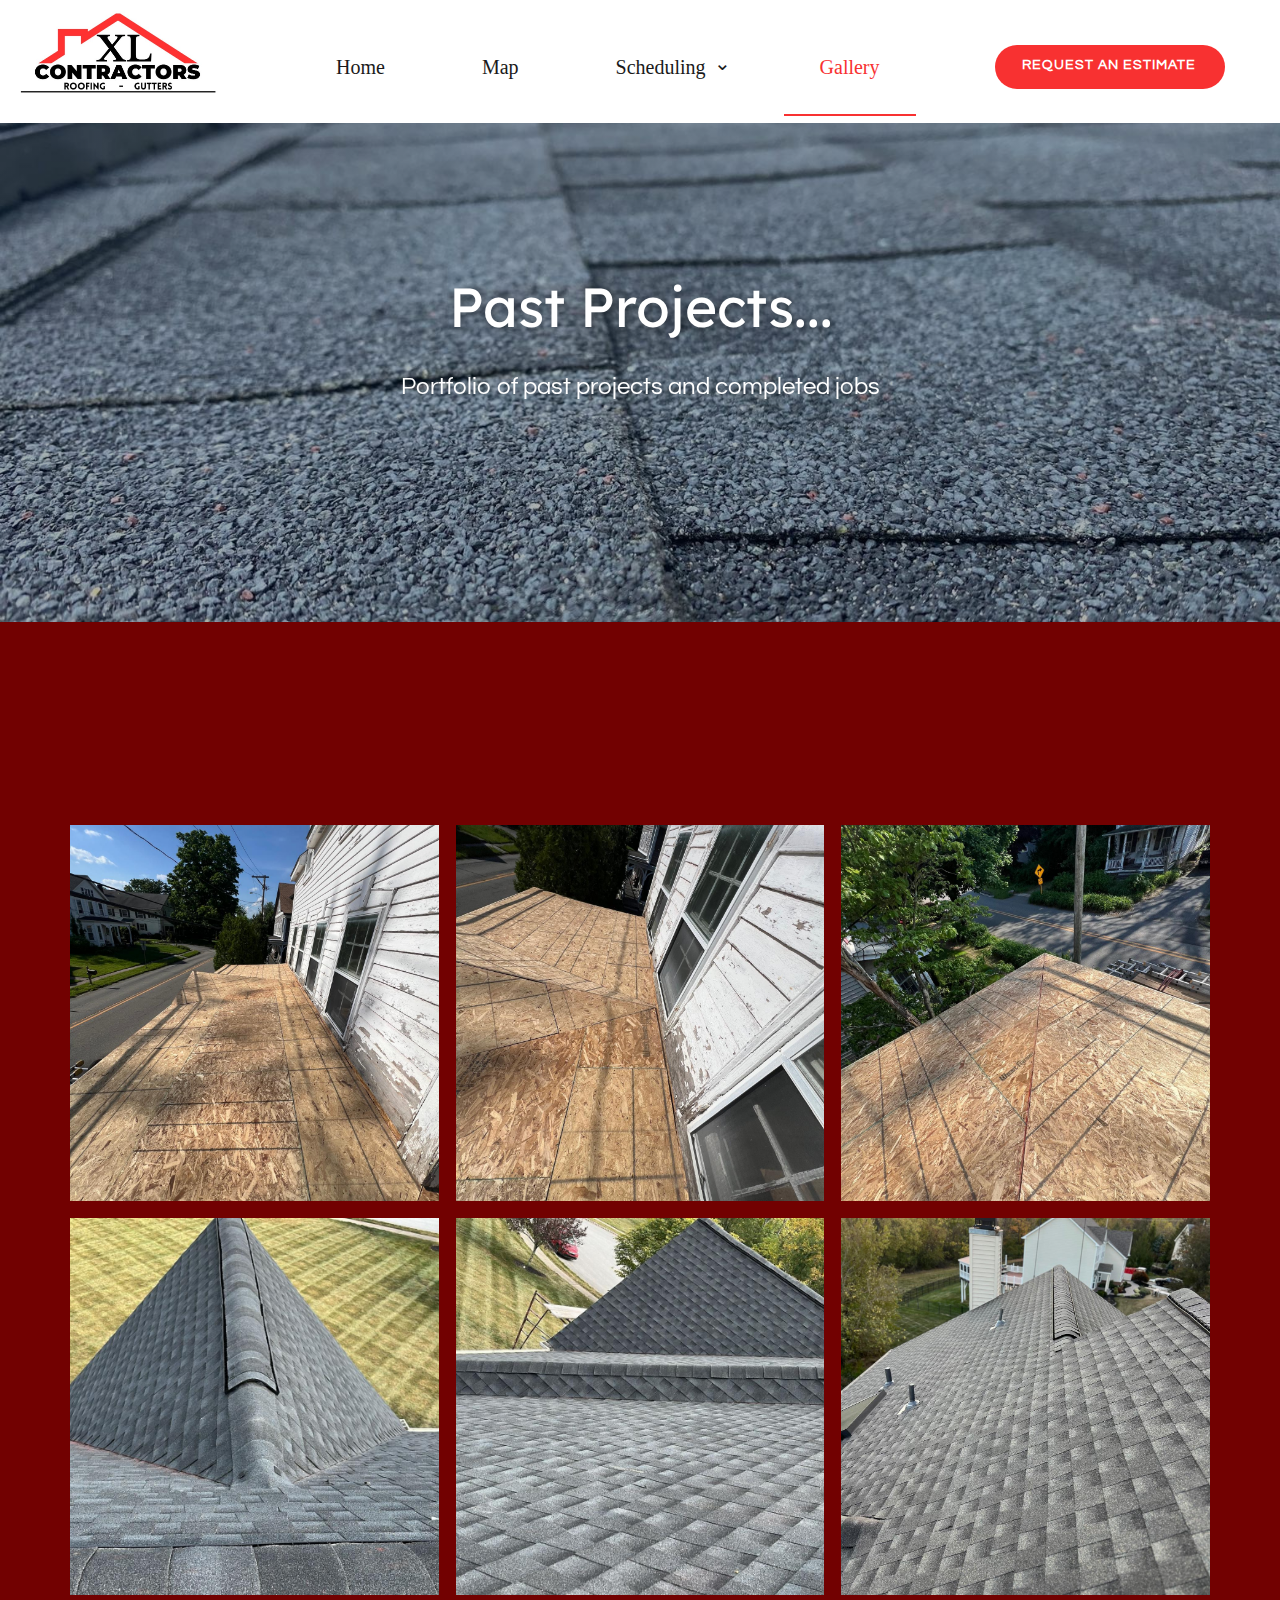
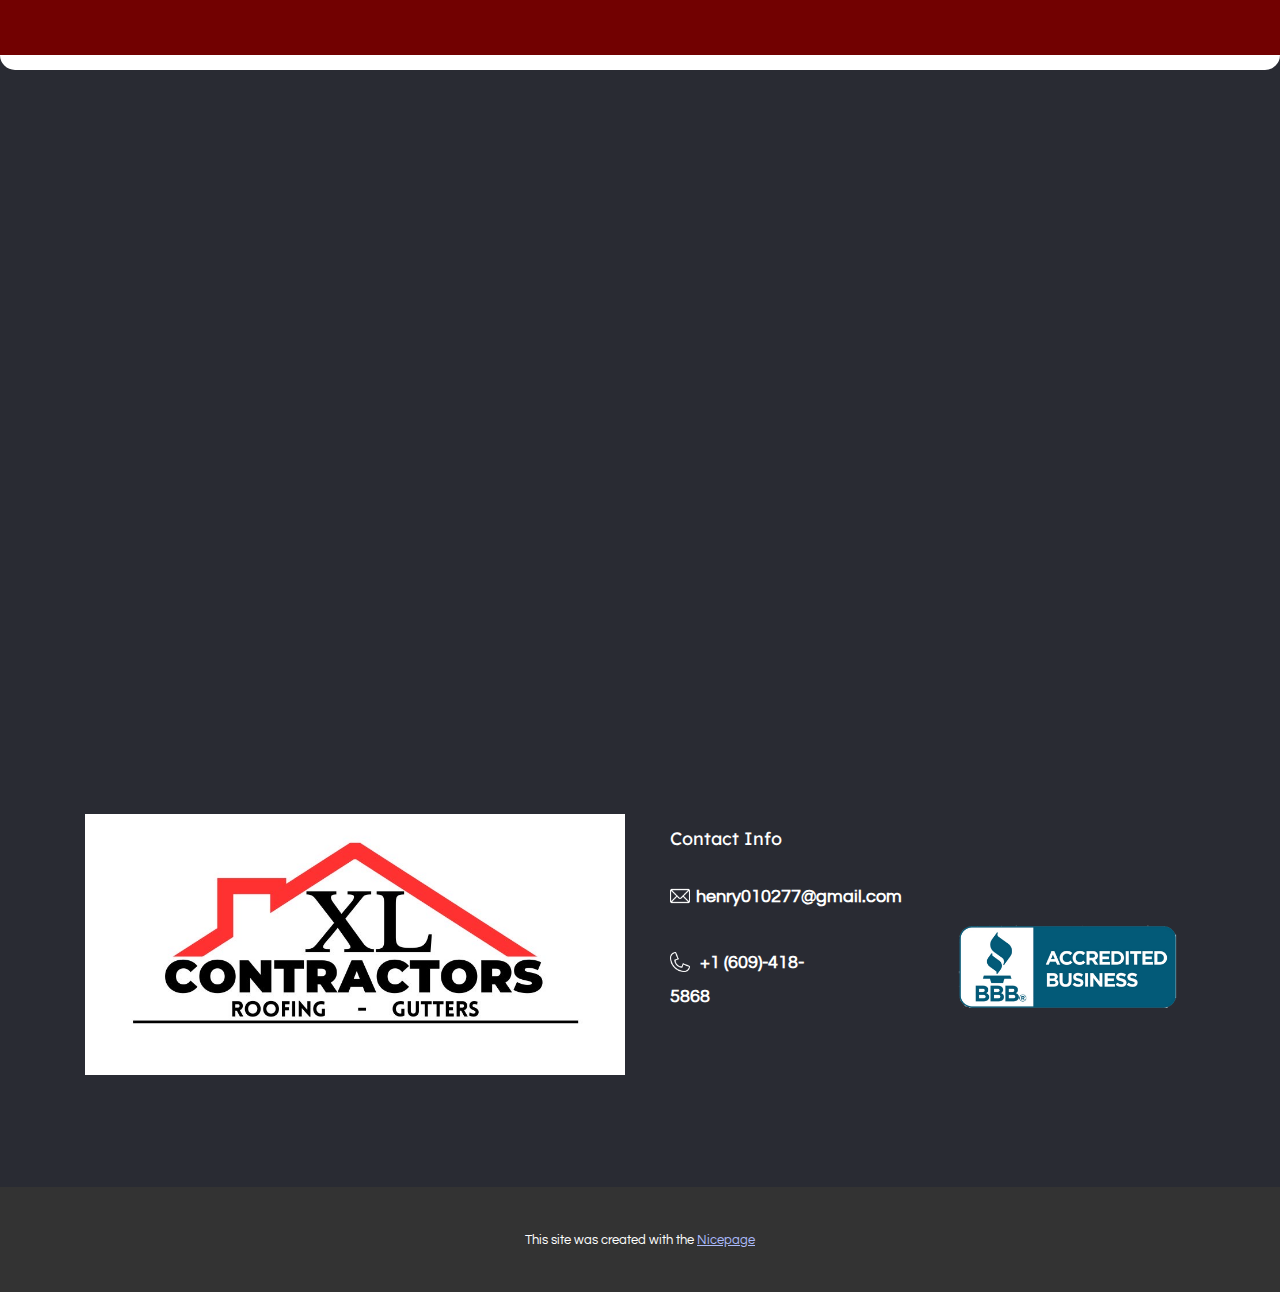
<file: Gallery.html>
<!DOCTYPE html>
<html style="font-size: 16px;" lang="en"><head>
    <meta name="viewport" content="width=device-width, initial-scale=1.0">
    <meta charset="utf-8">
    <meta name="keywords" content="Gallery, What We Do, ​Portfolio of our projects">
    <meta name="description" content="">
    <title>Gallery</title>
    <link rel="stylesheet" href="nicepage.css" media="screen">
<link rel="stylesheet" href="Gallery.css" media="screen">
    <script class="u-script" type="text/javascript" src="jquery.js" defer=""></script>
    <script class="u-script" type="text/javascript" src="nicepage.js" defer=""></script>
    <meta name="generator" content="Nicepage 7.7.3, nicepage.com">
    <meta name="referrer" content="origin">
    
    
    
    
    
    <link id="u-theme-google-font" rel="stylesheet" href="https://fonts.googleapis.com/css?family=Lexend:100,200,300,400,500,600,700,800,900|Questrial:400">
    <script type="application/ld+json">{
		"@context": "http://schema.org",
		"@type": "Organization",
		"name": ""
}</script>
    <meta name="theme-color" content="#3158f8">
    <meta property="og:title" content="Gallery">
    <meta property="og:type" content="website">
  <meta data-intl-tel-input-cdn-path="intlTelInput/"></head>
  <body data-path-to-root="./" data-include-products="false" class="u-body u-xl-mode" data-lang="en"><header class="u-clearfix u-header u-valign-middle-lg u-valign-middle-md u-valign-middle-sm u-valign-middle-xs u-header" id="sec-2d28" data-animation-name="" data-animation-duration="0" data-animation-delay="0" data-animation-direction=""><nav class="u-dropdown-icon u-menu u-menu-dropdown u-offcanvas u-menu-1" role="navigation">
        <div class="menu-collapse u-custom-font u-font-georgia" style="font-size: 1.25rem; letter-spacing: 0px; font-weight: 700;">
          <a class="u-button-style u-custom-active-border-color u-custom-active-color u-custom-border u-custom-border-color u-custom-borders u-custom-hover-border-color u-custom-hover-color u-custom-left-right-menu-spacing u-custom-padding-bottom u-custom-text-active-color u-custom-text-color u-custom-text-decoration u-custom-text-hover-color u-custom-text-shadow u-custom-text-shadow-blur u-custom-text-shadow-color u-custom-text-shadow-transparency u-custom-text-shadow-x u-custom-text-shadow-y u-custom-top-bottom-menu-spacing u-file-icon u-hamburger-link u-nav-link u-text-active-palette-1-base u-text-hover-black u-file-icon-1" href="#" tabindex="-1" aria-label="Open menu" aria-controls="edff">
            <img src="images/545705.png" alt="">
          </a>
        </div>
        <div class="u-custom-menu u-nav-container">
          <ul class="u-custom-font u-font-georgia u-nav u-spacing-25 u-unstyled u-nav-1" role="menubar"><li class="u-nav-item"><a class="u-border-2 u-border-active-custom-color-2 u-border-hover-custom-color-3 u-border-no-left u-border-no-right u-border-no-top u-button-style u-nav-link u-text-active-custom-color-2 u-text-grey-90 u-text-hover-custom-color-3" href="./" style="padding: 37px 36px;">Home</a>
</li><li class="u-nav-item"><a class="u-border-2 u-border-active-custom-color-2 u-border-hover-custom-color-3 u-border-no-left u-border-no-right u-border-no-top u-button-style u-nav-link u-text-active-custom-color-2 u-text-grey-90 u-text-hover-custom-color-3" href="Map.html" style="padding: 37px 36px;">Map</a>
</li><li class="u-nav-item"><a class="u-border-2 u-border-active-custom-color-2 u-border-hover-custom-color-3 u-border-no-left u-border-no-right u-border-no-top u-button-style u-nav-link u-text-active-custom-color-2 u-text-grey-90 u-text-hover-custom-color-3" style="padding: 37px 36px;">Scheduling</a><div class="u-nav-popup"><ul class="u-h-spacing-25 u-nav u-unstyled u-v-spacing-20"><li class="u-nav-item"><a class="u-active-custom-color-3 u-button-style u-hover-custom-color-3 u-nav-link u-white" href="Calendar.html">Calendar Scheduling</a>
</li><li class="u-nav-item"><a class="u-active-custom-color-3 u-button-style u-hover-custom-color-3 u-nav-link u-white" href="Contact.html">Estimate Form</a>
</li></ul>
</div>
</li><li class="u-nav-item"><a class="u-border-2 u-border-active-custom-color-2 u-border-hover-custom-color-3 u-border-no-left u-border-no-right u-border-no-top u-button-style u-nav-link u-text-active-custom-color-2 u-text-grey-90 u-text-hover-custom-color-3" href="Gallery.html" style="padding: 37px 36px;">Gallery</a>
</li></ul>
        </div>
        <div class="u-custom-menu u-nav-container-collapse" id="edff" role="region" aria-label="Menu panel">
          <div class="u-black u-container-style u-inner-container-layout u-opacity u-opacity-95 u-sidenav">
            <div class="u-inner-container-layout u-sidenav-overflow">
              <div class="u-menu-close" tabindex="-1" aria-label="Close menu"></div>
              <ul class="u-align-center u-nav u-popupmenu-items u-unstyled u-nav-3"><li class="u-nav-item"><a class="u-button-style u-nav-link" href="./">Home</a>
</li><li class="u-nav-item"><a class="u-button-style u-nav-link" href="Map.html">Map</a>
</li><li class="u-nav-item"><a class="u-button-style u-nav-link">Scheduling</a><div class="u-nav-popup"><ul class="u-h-spacing-25 u-nav u-unstyled u-v-spacing-20"><li class="u-nav-item"><a class="u-button-style u-nav-link" href="Calendar.html">Calendar Scheduling</a>
</li><li class="u-nav-item"><a class="u-button-style u-nav-link" href="Contact.html">Estimate Form</a>
</li></ul>
</div>
</li><li class="u-nav-item"><a class="u-button-style u-nav-link" href="Gallery.html">Gallery</a>
</li></ul>
            </div>
          </div>
          <div class="u-black u-menu-overlay u-opacity u-opacity-70"></div>
        </div>
      </nav><a href="Contact.html" data-page-id="47155747" class="u-btn u-btn-round u-button-style u-custom-color-2 u-hover-custom-color-3 u-radius u-btn-1" title="Contact"> Request an ESTIMATE</a><img class="custom-expanded u-image u-image-contain u-image-default u-image-1" src="images/new_logo.png" alt="" data-image-width="938" data-image-height="455" data-href="./" data-page-id="701123716" title="Home"></header>
    <section class="skrollable skrollable-between u-align-center u-clearfix u-container-align-center u-image u-shading u-section-1" id="sec-4b06" src="" data-image-width="1600" data-image-height="1200">
      <div class="u-clearfix u-sheet u-valign-middle-lg u-valign-middle-md u-valign-middle-sm u-valign-middle-xs u-sheet-1">
        <h2 class="u-align-center u-text u-text-1" data-animation-name="customAnimationIn" data-animation-duration="1500">Past Projects... </h2>
        <p class="u-align-center u-large-text u-text u-text-variant u-text-2" data-animation-name="customAnimationIn" data-animation-duration="1500" data-animation-delay="250"> Portfolio of past projects and completed jobs</p>
      </div>
    </section>
    <section class="u-align-center u-clearfix u-container-align-center u-custom-color-3 u-section-2" id="block-1">
      <div class="u-clearfix u-sheet u-valign-middle-lg u-valign-middle-md u-valign-middle-sm u-valign-middle-xs u-sheet-1">
        <h2 class="u-align-center u-text u-text-default u-text-1" data-animation-name="customAnimationIn" data-animation-duration="1500" data-animation-delay="0"> Before / After Pictures</h2>
        <div class="u-expanded-width u-gallery u-layout-grid u-lightbox u-show-text-on-hover u-gallery-1">
          <div class="u-gallery-inner u-gallery-inner-1">
            <div class="u-effect-fade u-gallery-item">
              <div class="u-back-slide" data-image-width="1200" data-image-height="1600">
                <img class="u-back-image u-expanded" src="images/PHOTO-2024-09-18-07-27-582.jpg">
              </div>
              <div class="u-over-slide u-shading u-over-slide-1"></div>
            </div>
            <div class="u-effect-fade u-gallery-item">
              <div class="u-back-slide" data-image-width="1200" data-image-height="1600">
                <img class="u-back-image u-expanded" src="images/PHOTO-2024-09-18-07-27-592.jpg">
              </div>
              <div class="u-over-slide u-shading u-over-slide-2"></div>
            </div>
            <div class="u-effect-fade u-gallery-item">
              <div class="u-back-slide" data-image-width="1200" data-image-height="1600">
                <img class="u-back-image u-expanded" src="images/PHOTO-2024-09-18-07-27-593.jpg">
              </div>
              <div class="u-over-slide u-shading u-over-slide-3"></div>
            </div>
            <div class="u-effect-fade u-gallery-item">
              <div class="u-back-slide" data-image-width="1600" data-image-height="900">
                <img class="u-back-image u-expanded" src="images/PHOTO-2024-09-25-18-16-142.jpg">
              </div>
              <div class="u-over-slide u-shading u-over-slide-4"></div>
            </div>
            <div class="u-effect-fade u-gallery-item" data-image-width="1600" data-image-height="900">
              <div class="u-back-slide">
                <img class="u-back-image u-expanded" src="images/PHOTO-2024-09-25-18-16-14.jpg">
              </div>
              <div class="u-over-slide u-shading u-over-slide-5"></div>
            </div>
            <div class="u-effect-fade u-gallery-item" data-image-width="1200" data-image-height="1600">
              <div class="u-back-slide">
                <img class="u-back-image u-expanded" src="images/PHOTO-2024-10-15-09-30-453.jpg">
              </div>
              <div class="u-over-slide u-shading u-over-slide-6"></div>
            </div>
          </div>
        </div>
      </div>
    </section>
    <section class="u-clearfix u-container-align-center u-palette-1-dark-3 u-valign-middle u-section-3" id="sec-5732" data-image-width="1500" data-image-height="1071">
      <div class="u-expanded-width u-radius u-shape u-shape-round u-white u-shape-1"></div>
      <div class="custom-expanded data-layout-selected u-clearfix u-gutter-30 u-layout-wrap u-layout-wrap-1">
        <div class="u-layout">
          <div class="u-layout-row">
            <div class="u-align-left u-container-align-left u-container-style u-layout-cell u-radius u-shape-round u-size-30 u-white u-layout-cell-1" data-animation-name="customAnimationIn" data-animation-duration="1500" data-animation-delay="200">
              <div class="u-container-layout u-container-layout-1">
                <h3 class="u-align-center u-text u-text-default u-text-1"> Call us today for a quote</h3>
                <a href="tel:+12345678910" class="u-active-none u-align-center u-border-none u-btn u-button-link u-button-style u-hover-none u-none u-text-active-custom-color-3 u-text-hover-custom-color-3 u-btn-1" data-animation-name="" data-animation-duration="0" data-animation-delay="0" data-animation-direction="">(609)-418-5868 </a>
                <img class="u-image u-image-contain u-image-default u-preserve-proportions u-image-1" src="images/pngtree-quote-icon-on-white-background-png-image_4917693.png" alt="" data-image-width="360" data-image-height="360">
              </div>
            </div>
            <div class="u-align-center u-container-align-center u-container-style u-layout-cell u-radius u-shape-round u-size-30 u-white u-layout-cell-2" data-animation-name="customAnimationIn" data-animation-duration="1500" data-animation-delay="200" data-animation-direction="">
              <div class="u-container-layout u-valign-top u-container-layout-2">
                <div class="u-align-left u-form u-form-1">
                  <form action="https://forms.nicepagesrv.com/v2/form/process" class="u-clearfix u-form-spacing-28 u-form-vertical u-inner-form" style="padding: 0px;" source="email" name="form">
                    <h3 class="u-align-center u-form-group u-form-text u-text u-text-2">Contact Us</h3>
                    <div class="u-form-group u-form-name u-form-partition-factor-2">
                      <label for="name-5a14" class="u-form-control-hidden u-label">Name</label>
                      <input type="text" placeholder="Enter your Name" id="name-5a14" name="name" class="u-border-2 u-border-grey-75 u-border-no-left u-border-no-right u-border-no-top u-input u-input-rectangle" required="">
                    </div>
                    <div class="u-form-email u-form-group u-form-partition-factor-2">
                      <label for="email-5a14" class="u-form-control-hidden u-label">Email</label>
                      <input type="email" placeholder="Enter a valid email address" id="email-5a14" name="email" class="u-border-2 u-border-grey-75 u-border-no-left u-border-no-right u-border-no-top u-input u-input-rectangle" required="">
                    </div>
                    <div class="u-form-group u-form-phone u-form-group-4">
                      <label for="phone-838e" class="u-label">Phone</label>
                      <input type="tel" pattern="\+?\d{0,3}[\s\(\-]?([0-9]{2,3})[\s\)\-]?([\s\-]?)([0-9]{3})[\s\-]?([0-9]{2})[\s\-]?([0-9]{2})" placeholder="Enter your phone (e.g. +14155552675)" id="phone-838e" name="phone" class="u-border-2 u-border-grey-75 u-border-no-left u-border-no-right u-border-no-top u-input u-input-rectangle" required="">
                    </div>
                    <div class="u-form-group u-form-message">
                      <label for="message-5a14" class="u-form-control-hidden u-label">Message</label>
                      <textarea placeholder="" rows="4" cols="50" id="message-5a14" name="message" class="u-border-2 u-border-grey-75 u-border-no-left u-border-no-right u-border-no-top u-input u-input-rectangle" required=""></textarea>
                    </div>
                    <div class="u-form-agree u-form-group">
                      <label class="u-block-bc57-45 u-field-label" style=""></label>
                      <input type="checkbox" id="agree-5f06" name="agree" class="u-agree-checkbox u-field-input" required="">
                      <label for="agree-5f06" class="u-agree-label u-field-label">I accept the <a class="u-active-none u-border-none u-btn u-button-link u-button-style u-hover-none u-none u-text-palette-1-base u-btn-2" href="#">Terms of Service</a>
                      </label>
                    </div>
                    <div class="u-align-left u-form-group u-form-submit">
                      <a href="#" class="u-active-black u-border-none u-btn u-btn-round u-btn-submit u-button-style u-custom-color-3 u-hover-black u-radius-50 u-btn-3"> Send Message</a>
                      <input type="submit" value="submit" class="u-form-control-hidden">
                    </div>
                    <div class="u-form-send-message u-form-send-success">Thank you! Your message has been sent.</div>
                    <div class="u-form-send-error u-form-send-message">Unable to send your message. Please fix errors then try again.</div>
                    <input type="hidden" value="" name="recaptchaResponse">
                    <input type="hidden" name="formServices" value="bc65409a-4d6c-0d5d-afa9-a515f692ba92">
                  </form>
                </div>
              </div>
            </div>
          </div>
        </div>
      </div>
    </section>
    
    
    
    <footer class="u-align-center u-clearfix u-container-align-center u-footer u-palette-1-dark-3 u-footer" id="sec-a9dd"><div class="u-clearfix u-sheet u-valign-middle-lg u-valign-middle-md u-valign-middle-sm u-valign-middle-xs u-sheet-1">
        <div class="data-layout-selected u-clearfix u-expanded-width u-layout-wrap u-layout-wrap-1">
          <div class="u-layout">
            <div class="u-layout-row">
              <div class="u-container-style u-layout-cell u-size-30 u-layout-cell-1">
                <div class="u-container-layout u-valign-middle-lg u-valign-middle-md u-valign-middle-sm u-valign-middle-xs u-valign-top-xl u-container-layout-1">
                  <img class="u-image u-image-contain u-image-default u-image-1" src="images/new_logo.png" alt="" data-image-width="938" data-image-height="455">
                </div>
              </div>
              <div class="u-container-style u-layout-cell u-shape-rectangle u-size-30 u-layout-cell-2">
                <div class="u-container-layout u-container-layout-2">
                  <h4 class="u-align-left u-text u-text-1">Contact Info</h4>
                  <p class="u-text u-text-default u-text-2"><span class="u-file-icon u-icon u-text-white u-icon-1" data-animation-name="" data-animation-duration="0" data-animation-delay="0" data-animation-direction=""><img src="images/542638-762c63af.png" alt=""></span>
                    <a href="mailto:roofing@support.com" class="u-active-none u-border-none u-btn u-button-link u-button-style u-hover-none u-none u-text-active-palette-1-light-2 u-text-hover-palette-1-light-2 u-btn-1">henry010277@gmail.com</a>
                  </p>
                  <p class="u-text u-text-3"><span class="u-file-icon u-icon u-text-white u-icon-2" data-animation-name="" data-animation-duration="0" data-animation-delay="0" data-animation-direction=""><img src="images/2099140-dbcaed78.png" alt=""></span>
                    <a href="tel:+12345678910" class="u-active-none u-border-none u-btn u-button-link u-button-style u-hover-none u-none u-text-active-palette-1-light-2 u-text-hover-palette-1-light-2 u-btn-2" data-animation-name="" data-animation-duration="0" data-animation-delay="0" data-animation-direction="">+1 (609)-418-5868</a>
                  </p>
                  <img class="u-image u-image-contain u-image-default u-image-2" src="images/1111dcab28ad0ac3c8ce506c8d42d119.png" alt="" data-image-width="940" data-image-height="788" data-href="https://www.bbb.org/us/nj/ewing/profile/roofing-contractors/xl-contractors-and-renovations-llc-0221-90156363" data-target="_blank">
                </div>
              </div>
            </div>
          </div>
        </div>
      </div></footer>
    <section class="u-backlink u-clearfix u-grey-80">
      <p class="u-text"><span>This site was created with the </span>
        <a class="u-link" href="https://nicepage.com/" target="_blank" rel="nofollow"><span>Nicepage</span>
        </a>
      </p>
    </section>
  
</body></html>
</file>
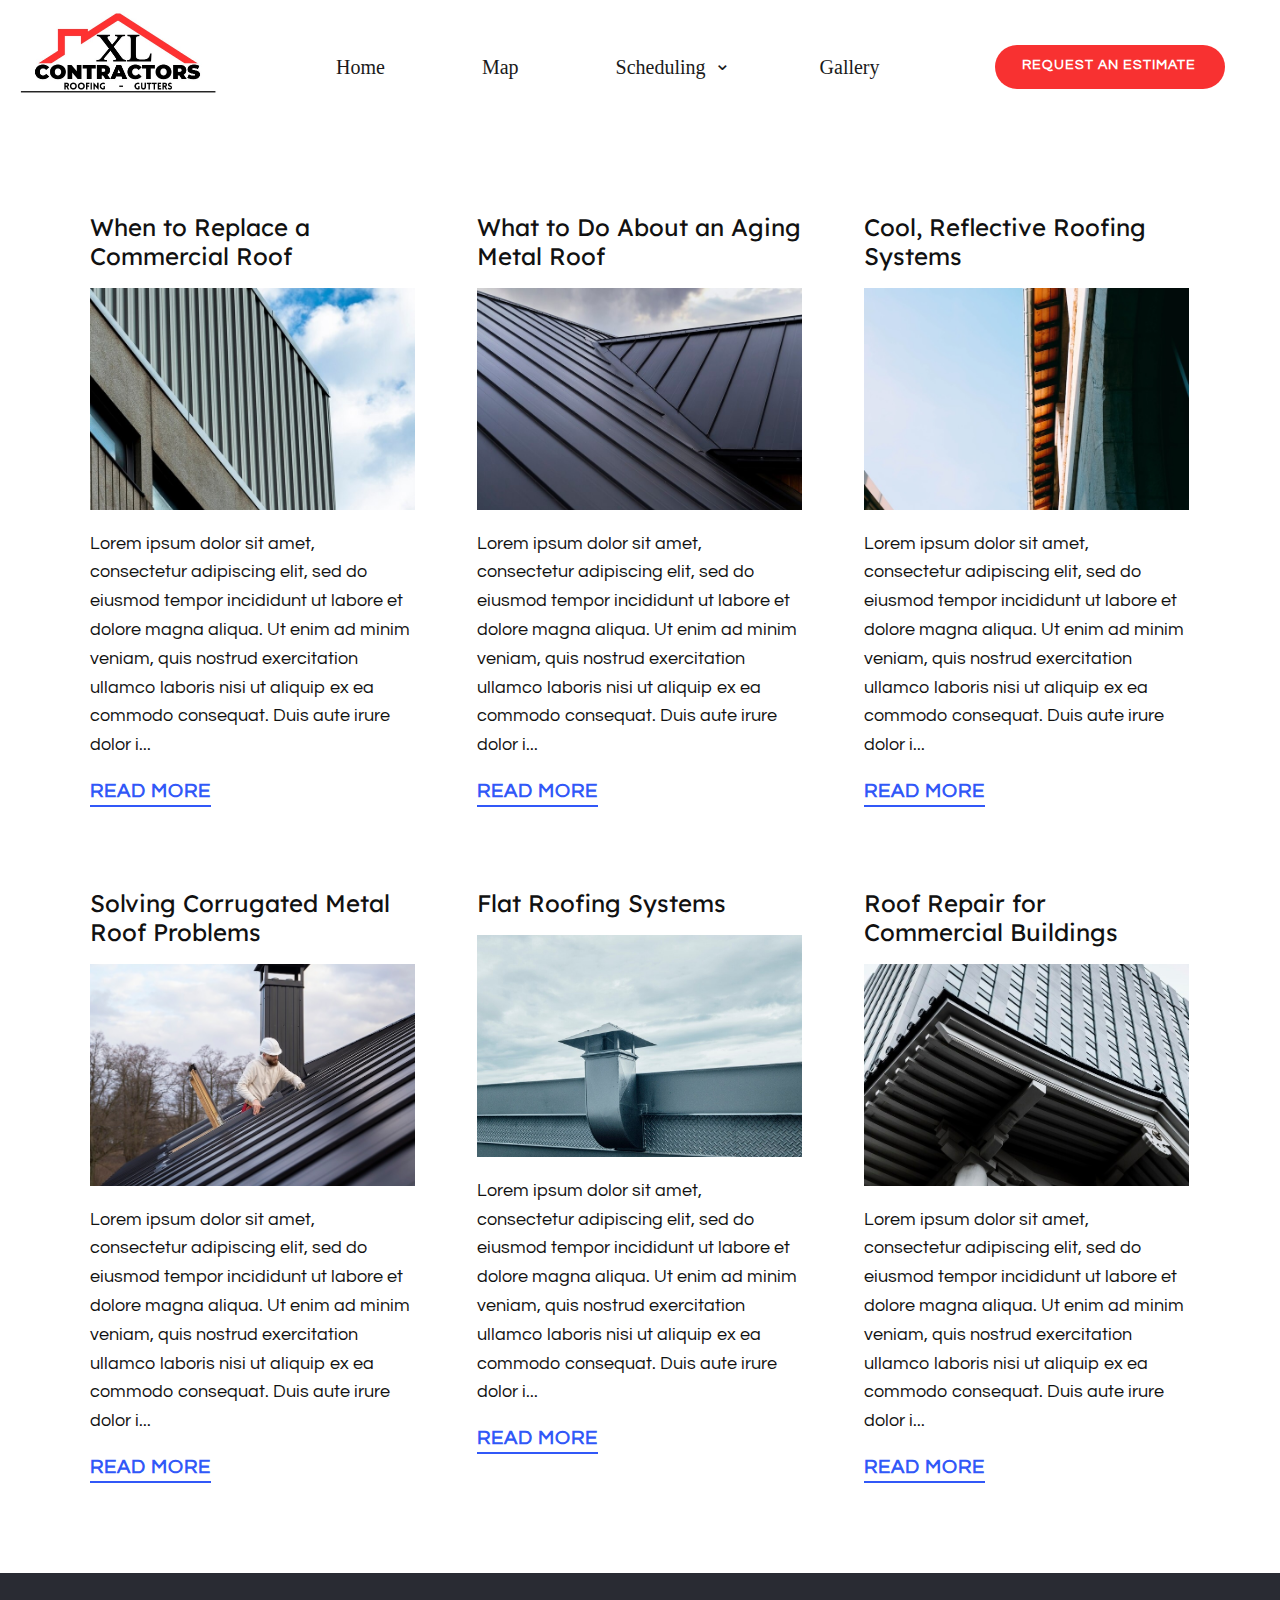
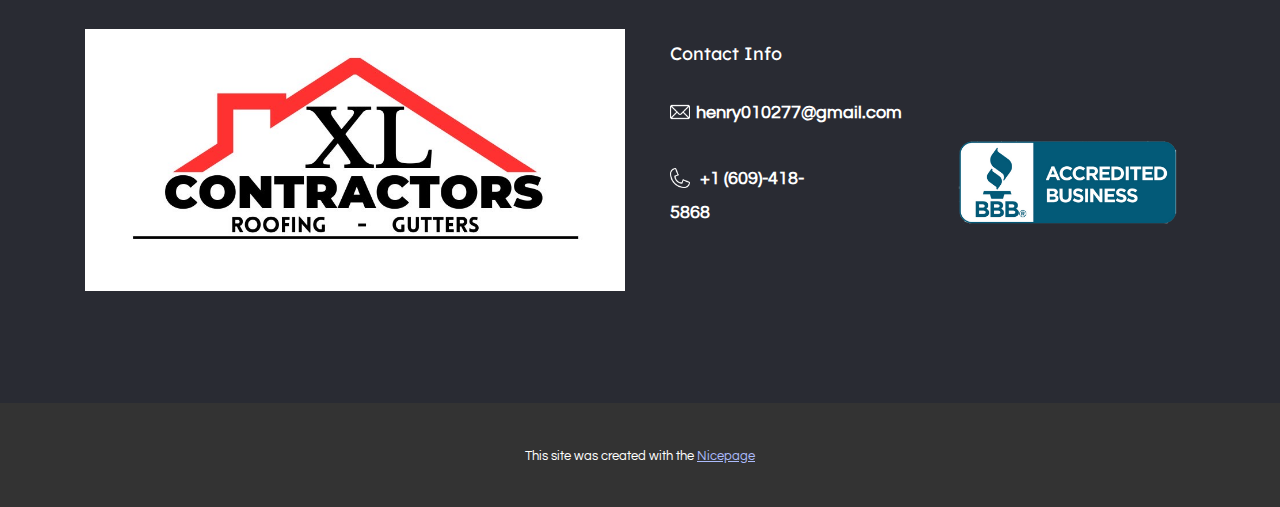
<file: blog/blog.html>
<!DOCTYPE html>
<html style="font-size: 16px;" lang="en"><head>
    <meta name="viewport" content="width=device-width, initial-scale=1.0">
    <meta charset="utf-8">
    <meta name="keywords" content="">
    <meta name="description" content="">
    <title>Blog</title>
    <link rel="stylesheet" href="../nicepage.css" media="screen">
<link rel="stylesheet" href="../Blog-Template.css" media="screen">
    <script class="u-script" type="text/javascript" src="../jquery.js" defer=""></script>
    <script class="u-script" type="text/javascript" src="../nicepage.js" defer=""></script>
    <meta name="generator" content="Nicepage 7.7.3, nicepage.com">
    
    
    
    <link id="u-theme-google-font" rel="stylesheet" href="https://fonts.googleapis.com/css?family=Lexend:100,200,300,400,500,600,700,800,900|Questrial:400">
    <script type="application/ld+json">{
		"@context": "http://schema.org",
		"@type": "Organization",
		"name": ""
}</script>
    <meta name="theme-color" content="#3158f8">
  <meta data-intl-tel-input-cdn-path="intlTelInput/"></head>
  <body data-path-to-root="../" data-include-products="false" class="u-body u-xl-mode" data-lang="en"><header class="u-clearfix u-header u-valign-middle-lg u-valign-middle-md u-valign-middle-sm u-valign-middle-xs u-header" id="sec-2d28" data-animation-name="" data-animation-duration="0" data-animation-delay="0" data-animation-direction=""><nav class="u-dropdown-icon u-menu u-menu-dropdown u-offcanvas u-menu-1" role="navigation">
        <div class="menu-collapse u-custom-font u-font-georgia" style="font-size: 1.25rem; letter-spacing: 0px; font-weight: 700;">
          <a class="u-button-style u-custom-active-border-color u-custom-active-color u-custom-border u-custom-border-color u-custom-borders u-custom-hover-border-color u-custom-hover-color u-custom-left-right-menu-spacing u-custom-padding-bottom u-custom-text-active-color u-custom-text-color u-custom-text-decoration u-custom-text-hover-color u-custom-text-shadow u-custom-text-shadow-blur u-custom-text-shadow-color u-custom-text-shadow-transparency u-custom-text-shadow-x u-custom-text-shadow-y u-custom-top-bottom-menu-spacing u-file-icon u-hamburger-link u-nav-link u-text-active-palette-1-base u-text-hover-black u-file-icon-1" href="#" tabindex="-1" aria-label="Open menu" aria-controls="edff">
            <img src="../images/545705.png" alt="">
          </a>
        </div>
        <div class="u-custom-menu u-nav-container">
          <ul class="u-custom-font u-font-georgia u-nav u-spacing-25 u-unstyled u-nav-1" role="menubar"><li class="u-nav-item"><a class="u-border-2 u-border-active-custom-color-2 u-border-hover-custom-color-3 u-border-no-left u-border-no-right u-border-no-top u-button-style u-nav-link u-text-active-custom-color-2 u-text-grey-90 u-text-hover-custom-color-3" href="../" style="padding: 37px 36px;">Home</a>
</li><li class="u-nav-item"><a class="u-border-2 u-border-active-custom-color-2 u-border-hover-custom-color-3 u-border-no-left u-border-no-right u-border-no-top u-button-style u-nav-link u-text-active-custom-color-2 u-text-grey-90 u-text-hover-custom-color-3" href="../Map.html" style="padding: 37px 36px;">Map</a>
</li><li class="u-nav-item"><a class="u-border-2 u-border-active-custom-color-2 u-border-hover-custom-color-3 u-border-no-left u-border-no-right u-border-no-top u-button-style u-nav-link u-text-active-custom-color-2 u-text-grey-90 u-text-hover-custom-color-3" style="padding: 37px 36px;">Scheduling</a><div class="u-nav-popup"><ul class="u-h-spacing-25 u-nav u-unstyled u-v-spacing-20"><li class="u-nav-item"><a class="u-active-custom-color-3 u-button-style u-hover-custom-color-3 u-nav-link u-white" href="../Calendar.html">Calendar Scheduling</a>
</li><li class="u-nav-item"><a class="u-active-custom-color-3 u-button-style u-hover-custom-color-3 u-nav-link u-white" href="../Contact.html">Estimate Form</a>
</li></ul>
</div>
</li><li class="u-nav-item"><a class="u-border-2 u-border-active-custom-color-2 u-border-hover-custom-color-3 u-border-no-left u-border-no-right u-border-no-top u-button-style u-nav-link u-text-active-custom-color-2 u-text-grey-90 u-text-hover-custom-color-3" href="../Gallery.html" style="padding: 37px 36px;">Gallery</a>
</li></ul>
        </div>
        <div class="u-custom-menu u-nav-container-collapse" id="edff" role="region" aria-label="Menu panel">
          <div class="u-black u-container-style u-inner-container-layout u-opacity u-opacity-95 u-sidenav">
            <div class="u-inner-container-layout u-sidenav-overflow">
              <div class="u-menu-close" tabindex="-1" aria-label="Close menu"></div>
              <ul class="u-align-center u-nav u-popupmenu-items u-unstyled u-nav-3"><li class="u-nav-item"><a class="u-button-style u-nav-link" href="../">Home</a>
</li><li class="u-nav-item"><a class="u-button-style u-nav-link" href="../Map.html">Map</a>
</li><li class="u-nav-item"><a class="u-button-style u-nav-link">Scheduling</a><div class="u-nav-popup"><ul class="u-h-spacing-25 u-nav u-unstyled u-v-spacing-20"><li class="u-nav-item"><a class="u-button-style u-nav-link" href="../Calendar.html">Calendar Scheduling</a>
</li><li class="u-nav-item"><a class="u-button-style u-nav-link" href="../Contact.html">Estimate Form</a>
</li></ul>
</div>
</li><li class="u-nav-item"><a class="u-button-style u-nav-link" href="../Gallery.html">Gallery</a>
</li></ul>
            </div>
          </div>
          <div class="u-black u-menu-overlay u-opacity u-opacity-70"></div>
        </div>
      </nav><a href="../Contact.html" data-page-id="47155747" class="u-btn u-btn-round u-button-style u-custom-color-2 u-hover-custom-color-3 u-radius u-btn-1" title="Contact"> Request an ESTIMATE</a><img class="custom-expanded u-image u-image-contain u-image-default u-image-1" src="../images/new_logo.png" alt="" data-image-width="938" data-image-height="455" data-href="../" data-page-id="701123716" title="Home"></header>
    <section class="u-clearfix u-section-1" id="block-1">
      <div class="u-clearfix u-sheet u-valign-middle u-sheet-1"><!--blog--><!--blog_options_json--><!--{"type":"Recent","source":"","tags":"","count":""}--><!--/blog_options_json-->
        <div class="u-blog u-expanded-width u-repeater u-repeater-1" data-blog-id="blog-1"><!--blog_post-->
          <div class="u-blog-post u-container-style u-repeater-item u-white u-repeater-item-1">
            <div class="u-container-layout u-similar-container u-valign-top u-container-layout-1"><!--blog_post_header-->
              <h4 class="u-blog-control u-text u-text-1">
                <a class="u-post-header-link" href="../blog/when-to-replace-a-commercial-roof.html">When to Replace a Commercial Roof</a>
              </h4><!--/blog_post_header--><!--blog_post_image-->
              <a class="u-post-header-link" href="../blog/when-to-replace-a-commercial-roof.html"><img alt="" class="u-blog-control u-expanded-width u-image u-image-default u-image-1" src="../images/low-angle-building-design-with-w.jpg"></a><!--/blog_post_image--><!--blog_post_content-->
              <div class="u-blog-control u-post-content u-text u-text-2 fr-view">Lorem ipsum dolor sit amet, consectetur adipiscing elit, sed do eiusmod tempor incididunt ut labore et dolore magna aliqua. Ut enim ad minim veniam, quis nostrud exercitation ullamco laboris nisi ut aliquip ex ea commodo consequat. Duis aute irure dolor i...</div><!--/blog_post_content--><!--blog_post_readmore-->
              <a href="../blog/when-to-replace-a-commercial-roof.html" class="u-blog-control u-border-2 u-border-palette-1-base u-btn u-btn-rectangle u-button-style u-none u-btn-1"><!--blog_post_readmore_content--><!--options_json--><!--{"content":"","defaultValue":"Read More"}--><!--/options_json-->Read More<!--/blog_post_readmore_content--></a><!--/blog_post_readmore-->
            </div>
          </div><div class="u-blog-post u-container-style u-repeater-item u-video-cover u-white">
            <div class="u-container-layout u-similar-container u-valign-top u-container-layout-2"><!--blog_post_header-->
              <h4 class="u-blog-control u-text u-text-3">
                <a class="u-post-header-link" href="../blog/what-to-do-about-an-aging-metal-roof.html">What to Do About an Aging Metal Roof</a>
              </h4><!--/blog_post_header--><!--blog_post_image-->
              <a class="u-post-header-link" href="../blog/what-to-do-about-an-aging-metal-roof.html"><img alt="" class="u-blog-control u-expanded-width u-image u-image-default u-image-2" src="../images/low-angle-modern-house-roof-clou.jpg"></a><!--/blog_post_image--><!--blog_post_content-->
              <div class="u-blog-control u-post-content u-text u-text-4 fr-view">Lorem ipsum dolor sit amet, consectetur adipiscing elit, sed do eiusmod tempor incididunt ut labore et dolore magna aliqua. Ut enim ad minim veniam, quis nostrud exercitation ullamco laboris nisi ut aliquip ex ea commodo consequat. Duis aute irure dolor i...</div><!--/blog_post_content--><!--blog_post_readmore-->
              <a href="../blog/what-to-do-about-an-aging-metal-roof.html" class="u-blog-control u-border-2 u-border-palette-1-base u-btn u-btn-rectangle u-button-style u-none u-btn-2"><!--blog_post_readmore_content--><!--options_json--><!--{"content":"","defaultValue":"Read More"}--><!--/options_json-->Read More<!--/blog_post_readmore_content--></a><!--/blog_post_readmore-->
            </div>
          </div><div class="u-blog-post u-container-style u-repeater-item u-video-cover u-white">
            <div class="u-container-layout u-similar-container u-valign-top u-container-layout-3"><!--blog_post_header-->
              <h4 class="u-blog-control u-text u-text-5">
                <a class="u-post-header-link" href="../blog/cool-reflective-roofing-systems.html">Cool, Reflective Roofing Systems</a>
              </h4><!--/blog_post_header--><!--blog_post_image-->
              <a class="u-post-header-link" href="../blog/cool-reflective-roofing-systems.html"><img alt="" class="u-blog-control u-expanded-width u-image u-image-default u-image-3" src="../images/vertical-low-angle-shot-grey-con.jpg"></a><!--/blog_post_image--><!--blog_post_content-->
              <div class="u-blog-control u-post-content u-text u-text-6 fr-view">Lorem ipsum dolor sit amet, consectetur adipiscing elit, sed do eiusmod tempor incididunt ut labore et dolore magna aliqua. Ut enim ad minim veniam, quis nostrud exercitation ullamco laboris nisi ut aliquip ex ea commodo consequat. Duis aute irure dolor i...</div><!--/blog_post_content--><!--blog_post_readmore-->
              <a href="../blog/cool-reflective-roofing-systems.html" class="u-blog-control u-border-2 u-border-palette-1-base u-btn u-btn-rectangle u-button-style u-none u-btn-3"><!--blog_post_readmore_content--><!--options_json--><!--{"content":"","defaultValue":"Read More"}--><!--/options_json-->Read More<!--/blog_post_readmore_content--></a><!--/blog_post_readmore-->
            </div>
          </div><div class="u-blog-post u-container-style u-repeater-item u-white u-repeater-item-1">
            <div class="u-container-layout u-similar-container u-valign-top u-container-layout-1"><!--blog_post_header-->
              <h4 class="u-blog-control u-text u-text-1">
                <a class="u-post-header-link" href="../blog/solving-corrugated-metal-roof-problems.html">Solving Corrugated Metal Roof Problems</a>
              </h4><!--/blog_post_header--><!--blog_post_image-->
              <a class="u-post-header-link" href="../blog/solving-corrugated-metal-roof-problems.html"><img alt="" class="u-blog-control u-expanded-width u-image u-image-default u-image-1" src="../images/full-shot-man-working-roof_23-21.jpg"></a><!--/blog_post_image--><!--blog_post_content-->
              <div class="u-blog-control u-post-content u-text u-text-2 fr-view">Lorem ipsum dolor sit amet, consectetur adipiscing elit, sed do eiusmod tempor incididunt ut labore et dolore magna aliqua. Ut enim ad minim veniam, quis nostrud exercitation ullamco laboris nisi ut aliquip ex ea commodo consequat. Duis aute irure dolor i...</div><!--/blog_post_content--><!--blog_post_readmore-->
              <a href="../blog/solving-corrugated-metal-roof-problems.html" class="u-blog-control u-border-2 u-border-palette-1-base u-btn u-btn-rectangle u-button-style u-none u-btn-1"><!--blog_post_readmore_content--><!--options_json--><!--{"content":"","defaultValue":"Read More"}--><!--/options_json-->Read More<!--/blog_post_readmore_content--></a><!--/blog_post_readmore-->
            </div>
          </div><div class="u-blog-post u-container-style u-repeater-item u-video-cover u-white">
            <div class="u-container-layout u-similar-container u-valign-top u-container-layout-2"><!--blog_post_header-->
              <h4 class="u-blog-control u-text u-text-3">
                <a class="u-post-header-link" href="../blog/flat-roofing-systems.html">Flat Roofing Systems</a>
              </h4><!--/blog_post_header--><!--blog_post_image-->
              <a class="u-post-header-link" href="../blog/flat-roofing-systems.html"><img alt="" class="u-blog-control u-expanded-width u-image u-image-default u-image-2" src="../images/metal-chimney_1150-10922.jpg"></a><!--/blog_post_image--><!--blog_post_content-->
              <div class="u-blog-control u-post-content u-text u-text-4 fr-view">Lorem ipsum dolor sit amet, consectetur adipiscing elit, sed do eiusmod tempor incididunt ut labore et dolore magna aliqua. Ut enim ad minim veniam, quis nostrud exercitation ullamco laboris nisi ut aliquip ex ea commodo consequat. Duis aute irure dolor i...</div><!--/blog_post_content--><!--blog_post_readmore-->
              <a href="../blog/flat-roofing-systems.html" class="u-blog-control u-border-2 u-border-palette-1-base u-btn u-btn-rectangle u-button-style u-none u-btn-2"><!--blog_post_readmore_content--><!--options_json--><!--{"content":"","defaultValue":"Read More"}--><!--/options_json-->Read More<!--/blog_post_readmore_content--></a><!--/blog_post_readmore-->
            </div>
          </div><div class="u-blog-post u-container-style u-repeater-item u-video-cover u-white">
            <div class="u-container-layout u-similar-container u-valign-top u-container-layout-3"><!--blog_post_header-->
              <h4 class="u-blog-control u-text u-text-5">
                <a class="u-post-header-link" href="../blog/roof-repair-for-commercial-buildings.html">Roof Repair for Commercial Buildings</a>
              </h4><!--/blog_post_header--><!--blog_post_image-->
              <a class="u-post-header-link" href="../blog/roof-repair-for-commercial-buildings.html"><img alt="" class="u-blog-control u-expanded-width u-image u-image-default u-image-3" src="../images/modern-skyscrapers-japan-busines.jpg"></a><!--/blog_post_image--><!--blog_post_content-->
              <div class="u-blog-control u-post-content u-text u-text-6 fr-view">Lorem ipsum dolor sit amet, consectetur adipiscing elit, sed do eiusmod tempor incididunt ut labore et dolore magna aliqua. Ut enim ad minim veniam, quis nostrud exercitation ullamco laboris nisi ut aliquip ex ea commodo consequat. Duis aute irure dolor i...</div><!--/blog_post_content--><!--blog_post_readmore-->
              <a href="../blog/roof-repair-for-commercial-buildings.html" class="u-blog-control u-border-2 u-border-palette-1-base u-btn u-btn-rectangle u-button-style u-none u-btn-3"><!--blog_post_readmore_content--><!--options_json--><!--{"content":"","defaultValue":"Read More"}--><!--/options_json-->Read More<!--/blog_post_readmore_content--></a><!--/blog_post_readmore-->
            </div>
          </div><!--/blog_post--><!--blog_post-->
          <!--/blog_post--><!--blog_post-->
          <!--/blog_post-->
        </div><!--/blog-->
      </div>
    </section>
    
    
    
    <footer class="u-align-center u-clearfix u-container-align-center u-footer u-palette-1-dark-3 u-footer" id="sec-a9dd"><div class="u-clearfix u-sheet u-valign-middle-lg u-valign-middle-md u-valign-middle-sm u-valign-middle-xs u-sheet-1">
        <div class="data-layout-selected u-clearfix u-expanded-width u-layout-wrap u-layout-wrap-1">
          <div class="u-layout">
            <div class="u-layout-row">
              <div class="u-container-style u-layout-cell u-size-30 u-layout-cell-1">
                <div class="u-container-layout u-valign-middle-lg u-valign-middle-md u-valign-middle-sm u-valign-middle-xs u-valign-top-xl u-container-layout-1">
                  <img class="u-image u-image-contain u-image-default u-image-1" src="../images/new_logo.png" alt="" data-image-width="938" data-image-height="455">
                </div>
              </div>
              <div class="u-container-style u-layout-cell u-shape-rectangle u-size-30 u-layout-cell-2">
                <div class="u-container-layout u-container-layout-2">
                  <h4 class="u-align-left u-text u-text-1">Contact Info</h4>
                  <p class="u-text u-text-default u-text-2"><span class="u-file-icon u-icon u-text-white u-icon-1" data-animation-name="" data-animation-duration="0" data-animation-delay="0" data-animation-direction=""><img src="../images/542638-762c63af.png" alt=""></span>
                    <a href="mailto:roofing@support.com" class="u-active-none u-border-none u-btn u-button-link u-button-style u-hover-none u-none u-text-active-palette-1-light-2 u-text-hover-palette-1-light-2 u-btn-1">henry010277@gmail.com</a>
                  </p>
                  <p class="u-text u-text-3"><span class="u-file-icon u-icon u-text-white u-icon-2" data-animation-name="" data-animation-duration="0" data-animation-delay="0" data-animation-direction=""><img src="../images/2099140-dbcaed78.png" alt=""></span>
                    <a href="tel:+12345678910" class="u-active-none u-border-none u-btn u-button-link u-button-style u-hover-none u-none u-text-active-palette-1-light-2 u-text-hover-palette-1-light-2 u-btn-2" data-animation-name="" data-animation-duration="0" data-animation-delay="0" data-animation-direction="">+1 (609)-418-5868</a>
                  </p>
                  <img class="u-image u-image-contain u-image-default u-image-2" src="../images/1111dcab28ad0ac3c8ce506c8d42d119.png" alt="" data-image-width="940" data-image-height="788" data-href="https://www.bbb.org/us/nj/ewing/profile/roofing-contractors/xl-contractors-and-renovations-llc-0221-90156363" data-target="_blank">
                </div>
              </div>
            </div>
          </div>
        </div>
      </div></footer>
    <section class="u-backlink u-clearfix u-grey-80">
      <p class="u-text"><span>This site was created with the </span>
        <a class="u-link" href="https://nicepage.com/" target="_blank" rel="nofollow"><span>Nicepage</span>
        </a>
      </p>
    </section>
  
</body></html>
</file>
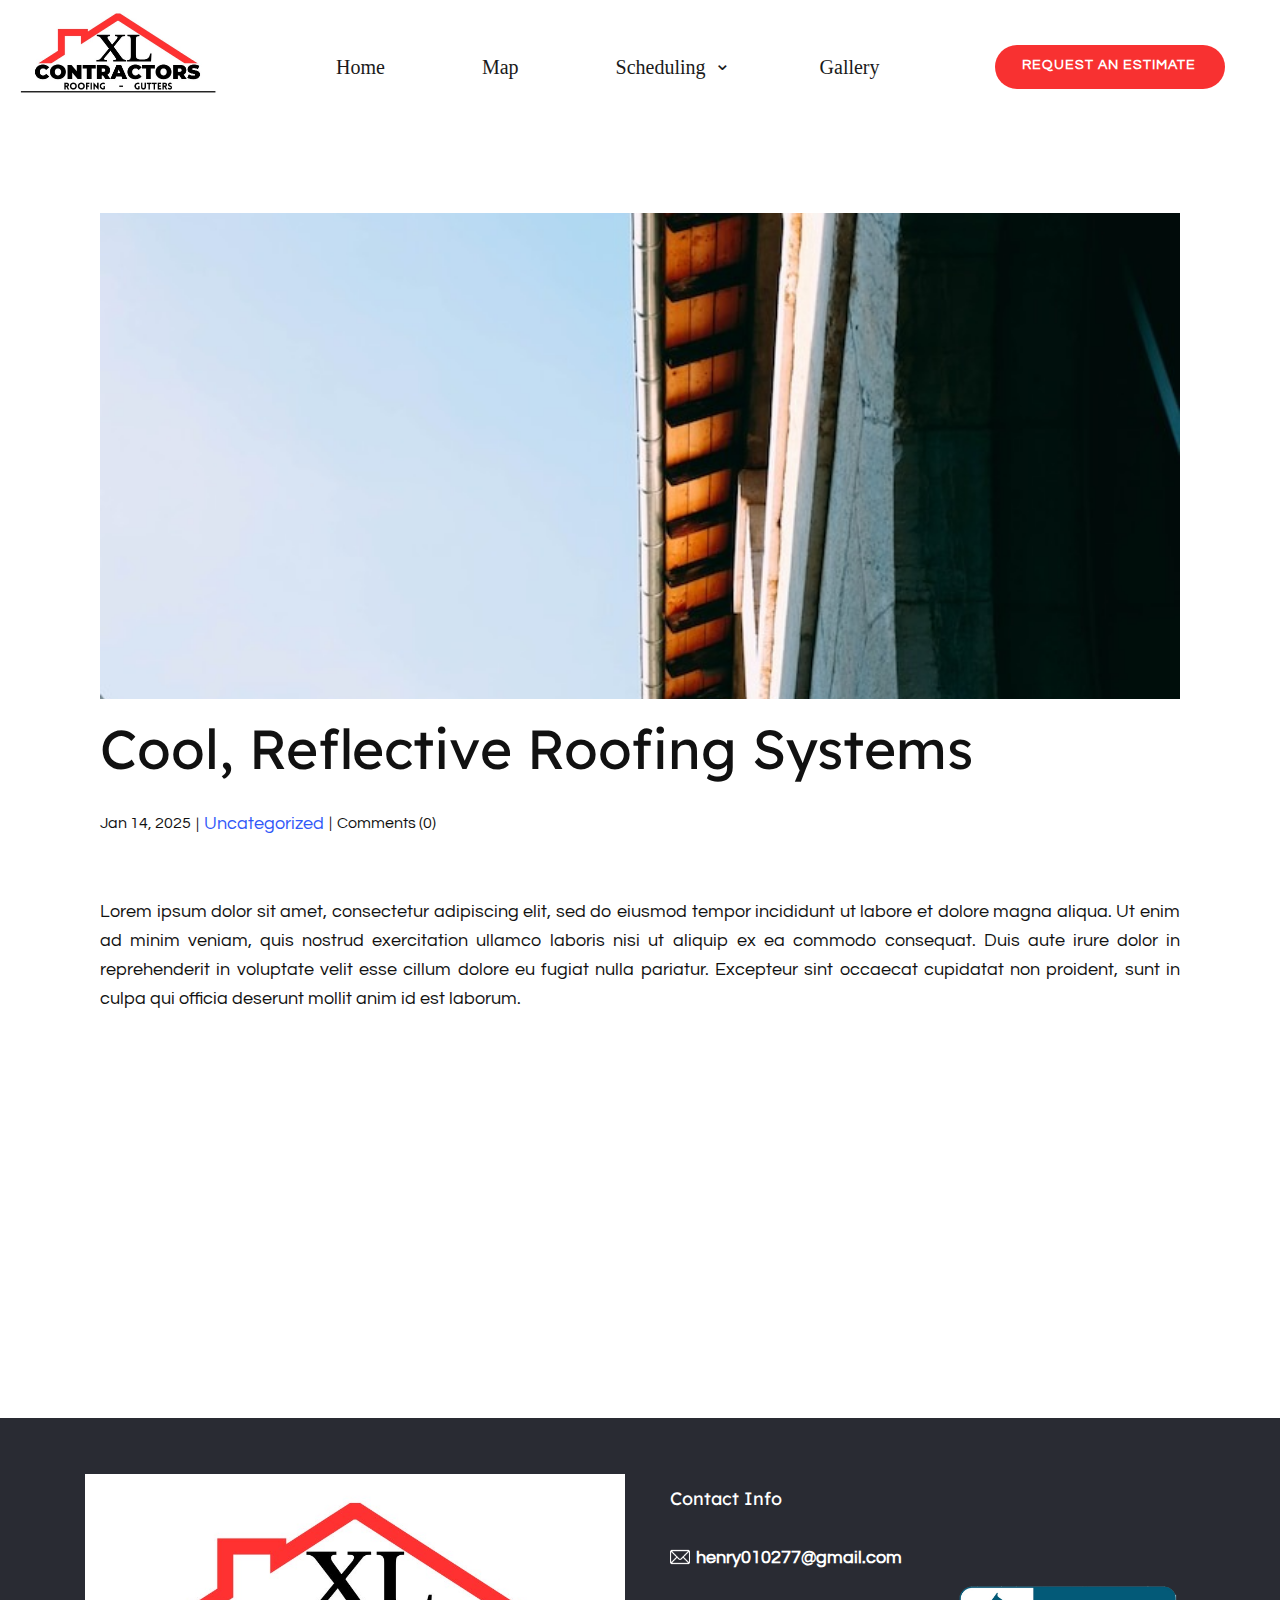
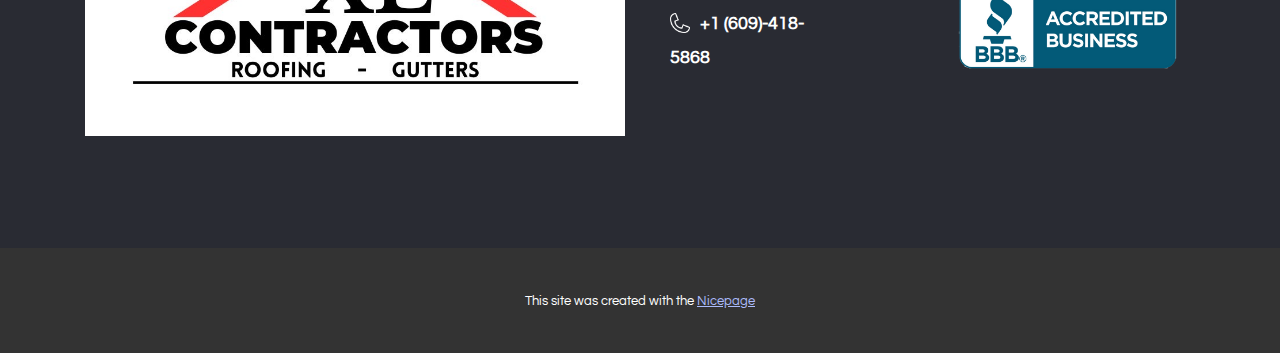
<file: blog/cool-reflective-roofing-systems.html>
<!DOCTYPE html>
<html style="font-size: 16px;" lang="en"><head>
    <meta name="viewport" content="width=device-width, initial-scale=1.0">
    <meta charset="utf-8">
    <meta name="keywords" content="Post 1 Headline">
    <meta name="description" content="">
    <title>Cool, Reflective Roofing Systems</title>
    <link rel="stylesheet" href="../nicepage.css" media="screen">
<link rel="stylesheet" href="../Post-Template.css" media="screen">
    <script class="u-script" type="text/javascript" src="../jquery.js" defer=""></script>
    <script class="u-script" type="text/javascript" src="../nicepage.js" defer=""></script>
    <meta name="generator" content="Nicepage 7.7.3, nicepage.com">
    
    
    
    <link id="u-theme-google-font" rel="stylesheet" href="https://fonts.googleapis.com/css?family=Lexend:100,200,300,400,500,600,700,800,900|Questrial:400">
    <script type="application/ld+json">{
		"@context": "http://schema.org",
		"@type": "Organization",
		"name": ""
}</script>
    <meta name="theme-color" content="#3158f8">
  <meta data-intl-tel-input-cdn-path="intlTelInput/"></head>
  <body data-path-to-root="./" data-include-products="false" class="u-body u-xl-mode" data-lang="en"><header class="u-clearfix u-header u-valign-middle-lg u-valign-middle-md u-valign-middle-sm u-valign-middle-xs u-header" id="sec-2d28" data-animation-name="" data-animation-duration="0" data-animation-delay="0" data-animation-direction=""><nav class="u-dropdown-icon u-menu u-menu-dropdown u-offcanvas u-menu-1" role="navigation">
        <div class="menu-collapse u-custom-font u-font-georgia" style="font-size: 1.25rem; letter-spacing: 0px; font-weight: 700;">
          <a class="u-button-style u-custom-active-border-color u-custom-active-color u-custom-border u-custom-border-color u-custom-borders u-custom-hover-border-color u-custom-hover-color u-custom-left-right-menu-spacing u-custom-padding-bottom u-custom-text-active-color u-custom-text-color u-custom-text-decoration u-custom-text-hover-color u-custom-text-shadow u-custom-text-shadow-blur u-custom-text-shadow-color u-custom-text-shadow-transparency u-custom-text-shadow-x u-custom-text-shadow-y u-custom-top-bottom-menu-spacing u-file-icon u-hamburger-link u-nav-link u-text-active-palette-1-base u-text-hover-black u-file-icon-1" href="#" tabindex="-1" aria-label="Open menu" aria-controls="edff">
            <img src="../images/545705.png" alt="">
          </a>
        </div>
        <div class="u-custom-menu u-nav-container">
          <ul class="u-custom-font u-font-georgia u-nav u-spacing-25 u-unstyled u-nav-1" role="menubar"><li class="u-nav-item"><a class="u-border-2 u-border-active-custom-color-2 u-border-hover-custom-color-3 u-border-no-left u-border-no-right u-border-no-top u-button-style u-nav-link u-text-active-custom-color-2 u-text-grey-90 u-text-hover-custom-color-3" href="../" style="padding: 37px 36px;">Home</a>
</li><li class="u-nav-item"><a class="u-border-2 u-border-active-custom-color-2 u-border-hover-custom-color-3 u-border-no-left u-border-no-right u-border-no-top u-button-style u-nav-link u-text-active-custom-color-2 u-text-grey-90 u-text-hover-custom-color-3" href="../Map.html" style="padding: 37px 36px;">Map</a>
</li><li class="u-nav-item"><a class="u-border-2 u-border-active-custom-color-2 u-border-hover-custom-color-3 u-border-no-left u-border-no-right u-border-no-top u-button-style u-nav-link u-text-active-custom-color-2 u-text-grey-90 u-text-hover-custom-color-3" style="padding: 37px 36px;">Scheduling</a><div class="u-nav-popup"><ul class="u-h-spacing-25 u-nav u-unstyled u-v-spacing-20"><li class="u-nav-item"><a class="u-active-custom-color-3 u-button-style u-hover-custom-color-3 u-nav-link u-white" href="../Calendar.html">Calendar Scheduling</a>
</li><li class="u-nav-item"><a class="u-active-custom-color-3 u-button-style u-hover-custom-color-3 u-nav-link u-white" href="../Contact.html">Estimate Form</a>
</li></ul>
</div>
</li><li class="u-nav-item"><a class="u-border-2 u-border-active-custom-color-2 u-border-hover-custom-color-3 u-border-no-left u-border-no-right u-border-no-top u-button-style u-nav-link u-text-active-custom-color-2 u-text-grey-90 u-text-hover-custom-color-3" href="../Gallery.html" style="padding: 37px 36px;">Gallery</a>
</li></ul>
        </div>
        <div class="u-custom-menu u-nav-container-collapse" id="edff" role="region" aria-label="Menu panel">
          <div class="u-black u-container-style u-inner-container-layout u-opacity u-opacity-95 u-sidenav">
            <div class="u-inner-container-layout u-sidenav-overflow">
              <div class="u-menu-close" tabindex="-1" aria-label="Close menu"></div>
              <ul class="u-align-center u-nav u-popupmenu-items u-unstyled u-nav-3"><li class="u-nav-item"><a class="u-button-style u-nav-link" href="../">Home</a>
</li><li class="u-nav-item"><a class="u-button-style u-nav-link" href="../Map.html">Map</a>
</li><li class="u-nav-item"><a class="u-button-style u-nav-link">Scheduling</a><div class="u-nav-popup"><ul class="u-h-spacing-25 u-nav u-unstyled u-v-spacing-20"><li class="u-nav-item"><a class="u-button-style u-nav-link" href="../Calendar.html">Calendar Scheduling</a>
</li><li class="u-nav-item"><a class="u-button-style u-nav-link" href="../Contact.html">Estimate Form</a>
</li></ul>
</div>
</li><li class="u-nav-item"><a class="u-button-style u-nav-link" href="../Gallery.html">Gallery</a>
</li></ul>
            </div>
          </div>
          <div class="u-black u-menu-overlay u-opacity u-opacity-70"></div>
        </div>
      </nav><a href="../Contact.html" data-page-id="47155747" class="u-btn u-btn-round u-button-style u-custom-color-2 u-hover-custom-color-3 u-radius u-btn-1" title="Contact"> Request an ESTIMATE</a><img class="custom-expanded u-image u-image-contain u-image-default u-image-1" src="../images/new_logo.png" alt="" data-image-width="938" data-image-height="455" data-href="../" data-page-id="701123716" title="Home"></header>
    <section class="u-align-center u-clearfix u-section-1" id="block-1">
      <div class="u-clearfix u-sheet u-valign-middle-md u-valign-middle-sm u-valign-middle-xs u-sheet-1"><!--post_details--><!--post_details_options_json--><!--{"source":""}--><!--/post_details_options_json--><!--blog_post-->
        <div class="u-container-style u-expanded-width u-post-details u-post-details-1">
          <div class="u-container-layout u-valign-middle u-container-layout-1"><!--blog_post_image-->
            <img alt="" class="u-blog-control u-expanded-width u-image u-image-default u-image-1" src="../images/vertical-low-angle-shot-grey-con.jpg"><!--/blog_post_image--><!--blog_post_header-->
            <h2 class="u-blog-control u-text u-text-1">Cool, Reflective Roofing Systems</h2><!--/blog_post_header--><!--blog_post_metadata-->
            <div class="u-blog-control u-metadata u-metadata-1"><!--blog_post_metadata_date--><span class="u-meta-date u-meta-icon">Jan 14, 2025</span><!--/blog_post_metadata_date--><!--blog_post_metadata_category--><span class="u-meta-category u-meta-icon"><a href="../blog/blog.html#/blog-1///">Uncategorized</a></span><!--/blog_post_metadata_category--><!--blog_post_metadata_comments--><span class="u-meta-comments u-meta-icon"><!--blog_post_metadata_comments_content-->Comments (0)<!--/blog_post_metadata_comments_content--></span><!--/blog_post_metadata_comments-->
            </div><!--/blog_post_metadata--><!--blog_post_content-->
            <div class="u-align-justify u-blog-control u-post-content u-text u-text-2 fr-view">
  <p>
    <meta name="viewport" content="width=device-width, initial-scale=1.0">
    <meta charset="utf-8">
    <meta name="keywords" content=""><meta name="description" content="">
    <title></title>
    <link rel="stylesheet" href="/nicepage.css" media="screen" class="u-static-style"><link rel="stylesheet" href="/nicepage.css" media="screen">
    <script class="u-script" type="text/javascript" src="//capp.nicepage.com/assets/jquery-1.9.1.min.js" defer=""></script>
    <script class="u-script" type="text/javascript" src="//capp.nicepage.com/348ef0a8bd0bf20755c451ebd7f987200c1d9a66/nicepage.js" defer=""></script>
<link rel="stylesheet" data-font="Lexend:100,200,300,400,500,600,700,800,900" href="https://fonts.googleapis.com/css?family=Lexend:100,200,300,400,500,600,700,800,900"><link rel="stylesheet" data-font="Questrial:400" href="https://fonts.googleapis.com/css?family=Questrial:400">
</p><section class="u-clearfix u-valign-top u-block-dabb-1" custom-posts-hash="T" data-section-properties="{&quot;margin&quot;:&quot;none&quot;,&quot;stretch&quot;:true}" data-id="dabb" data-posts-content="[{'images':[],'maps':[],'videos':[],'icons':[],'textWidth':'','textHeight':'','id':1,'headingProp':'h3','textProp':'text'}]" id="sec-fce0" style="min-height: 500px">
  <div class="fr-view u-clearfix u-rich-text u-text u-block-dabb-4" style=""><p>Lorem ipsum dolor sit amet, consectetur adipiscing elit, sed do eiusmod tempor incididunt ut labore et dolore magna aliqua. Ut enim ad minim veniam, quis nostrud exercitation ullamco laboris nisi ut aliquip ex ea commodo consequat. Duis aute irure dolor in reprehenderit in voluptate velit esse cillum dolore eu fugiat nulla pariatur. Excepteur sint occaecat cupidatat non proident, sunt in culpa qui officia deserunt mollit anim id est laborum.</p></div>
  <style data-mode="XL">@media (min-width: 1200px) {
  .u-block-dabb-1 {
    min-height: 500px;
  }
}</style>
  <style data-mode="LG">@media (max-width: 1199px) and (min-width: 992px) {
  .u-block-dabb-1 {
    min-height: 500px;
  }
}</style>
  <style data-mode="MD">@media (max-width: 991px) and (min-width: 768px) {
  .u-block-dabb-1 {
    min-height: 500px;
  }
}</style>
  <style data-mode="SM">@media (max-width: 767px) and (min-width: 576px) {
  .u-block-dabb-1 {
    min-height: 500px;
  }
  .u-block-dabb-4 {
    margin-top: 60px;
    margin-bottom: 60px;
  }
}</style>
  <style data-mode="XS">@media (max-width: 575px) {
  .u-block-dabb-1 {
    min-height: 500px;
  }
  .u-block-dabb-4 {
    margin-top: 60px;
    margin-bottom: 60px;
  }
}</style>
</section>
<p></p>
  </div><!--/blog_post_content-->
          </div>
        </div><!--/blog_post--><!--/post_details-->
      </div>
    </section>
    
    
    
    <footer class="u-align-center u-clearfix u-container-align-center u-footer u-palette-1-dark-3 u-footer" id="sec-a9dd"><div class="u-clearfix u-sheet u-valign-middle-lg u-valign-middle-md u-valign-middle-sm u-valign-middle-xs u-sheet-1">
        <div class="data-layout-selected u-clearfix u-expanded-width u-layout-wrap u-layout-wrap-1">
          <div class="u-layout">
            <div class="u-layout-row">
              <div class="u-container-style u-layout-cell u-size-30 u-layout-cell-1">
                <div class="u-container-layout u-valign-middle-lg u-valign-middle-md u-valign-middle-sm u-valign-middle-xs u-valign-top-xl u-container-layout-1">
                  <img class="u-image u-image-contain u-image-default u-image-1" src="../images/new_logo.png" alt="" data-image-width="938" data-image-height="455">
                </div>
              </div>
              <div class="u-container-style u-layout-cell u-shape-rectangle u-size-30 u-layout-cell-2">
                <div class="u-container-layout u-container-layout-2">
                  <h4 class="u-align-left u-text u-text-1">Contact Info</h4>
                  <p class="u-text u-text-default u-text-2"><span class="u-file-icon u-icon u-text-white u-icon-1" data-animation-name="" data-animation-duration="0" data-animation-delay="0" data-animation-direction=""><img src="../images/542638-762c63af.png" alt=""></span>
                    <a href="mailto:roofing@support.com" class="u-active-none u-border-none u-btn u-button-link u-button-style u-hover-none u-none u-text-active-palette-1-light-2 u-text-hover-palette-1-light-2 u-btn-1">henry010277@gmail.com</a>
                  </p>
                  <p class="u-text u-text-3"><span class="u-file-icon u-icon u-text-white u-icon-2" data-animation-name="" data-animation-duration="0" data-animation-delay="0" data-animation-direction=""><img src="../images/2099140-dbcaed78.png" alt=""></span>
                    <a href="tel:+12345678910" class="u-active-none u-border-none u-btn u-button-link u-button-style u-hover-none u-none u-text-active-palette-1-light-2 u-text-hover-palette-1-light-2 u-btn-2" data-animation-name="" data-animation-duration="0" data-animation-delay="0" data-animation-direction="">+1 (609)-418-5868</a>
                  </p>
                  <img class="u-image u-image-contain u-image-default u-image-2" src="../images/1111dcab28ad0ac3c8ce506c8d42d119.png" alt="" data-image-width="940" data-image-height="788" data-href="https://www.bbb.org/us/nj/ewing/profile/roofing-contractors/xl-contractors-and-renovations-llc-0221-90156363" data-target="_blank">
                </div>
              </div>
            </div>
          </div>
        </div>
      </div></footer>
    <section class="u-backlink u-clearfix u-grey-80">
      <p class="u-text"><span>This site was created with the </span>
        <a class="u-link" href="https://nicepage.com/" target="_blank" rel="nofollow"><span>Nicepage</span>
        </a>
      </p>
    </section>
  
</body></html>
</file>
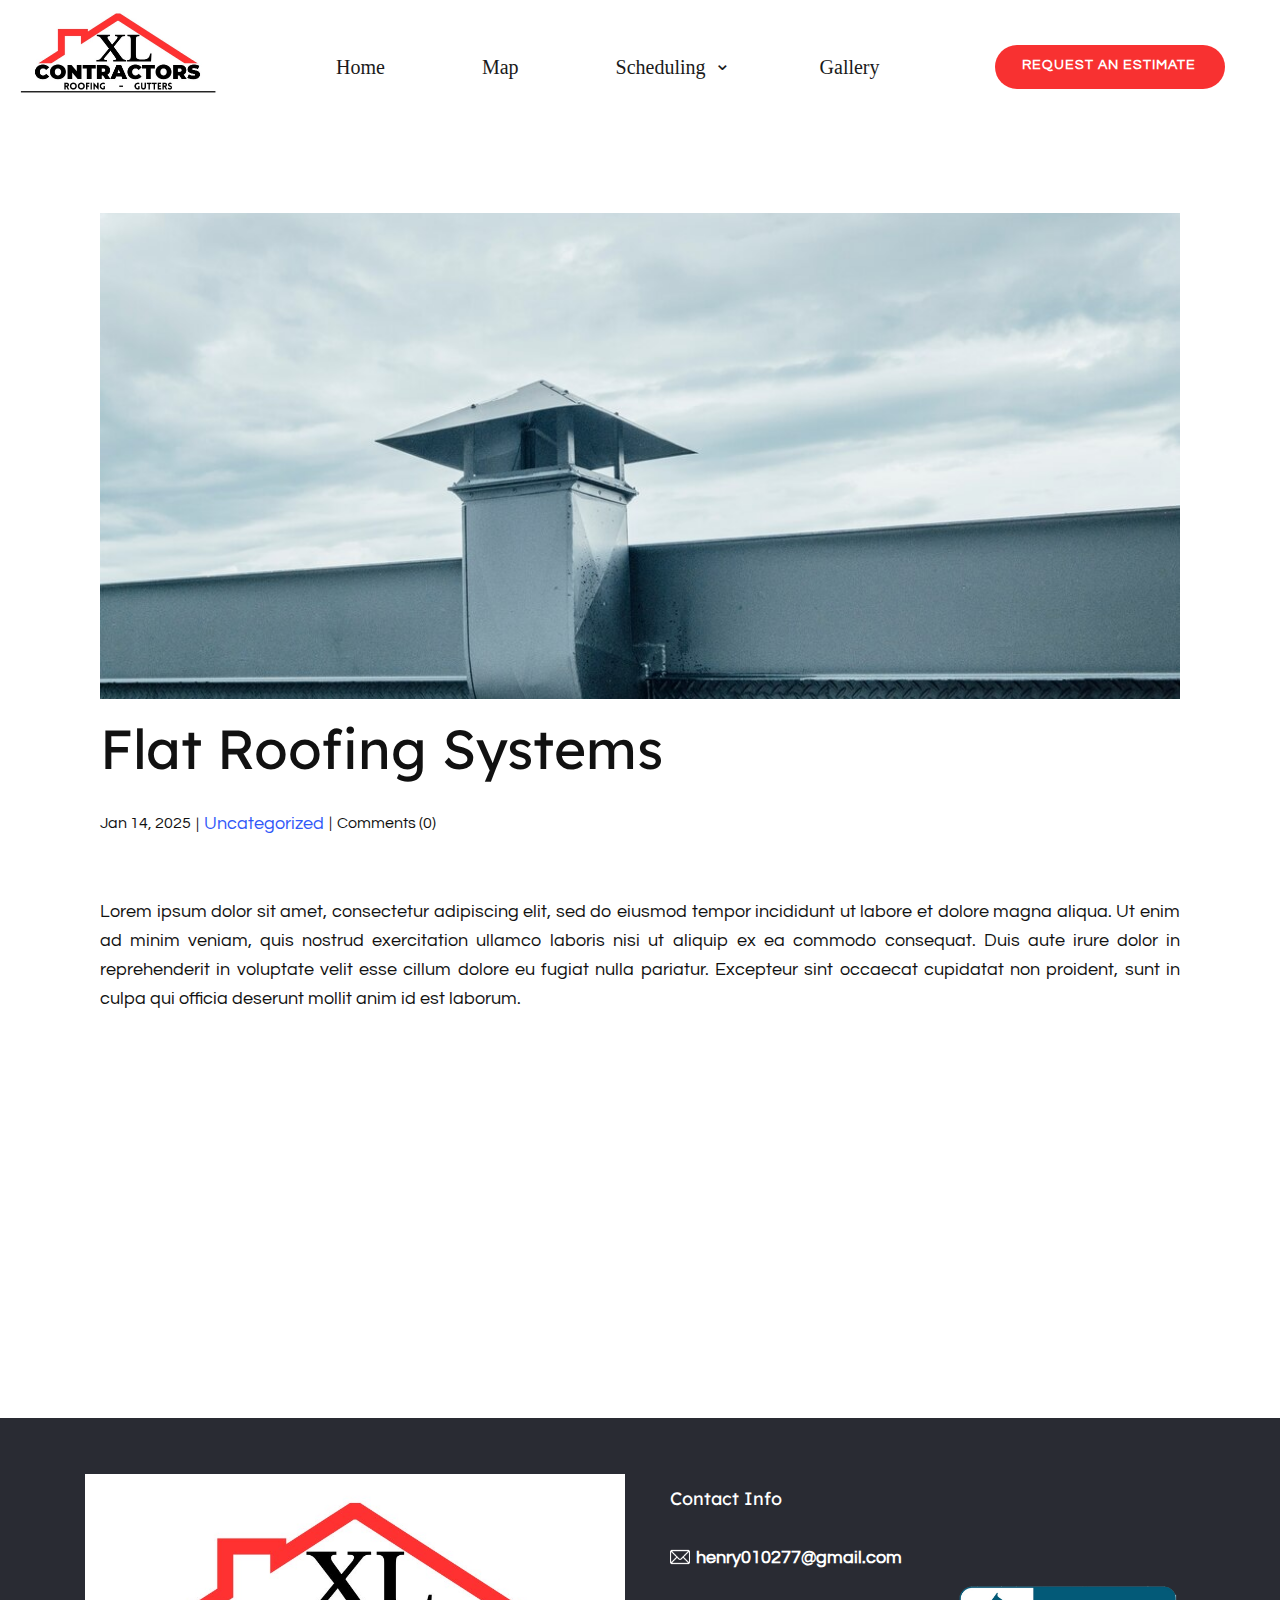
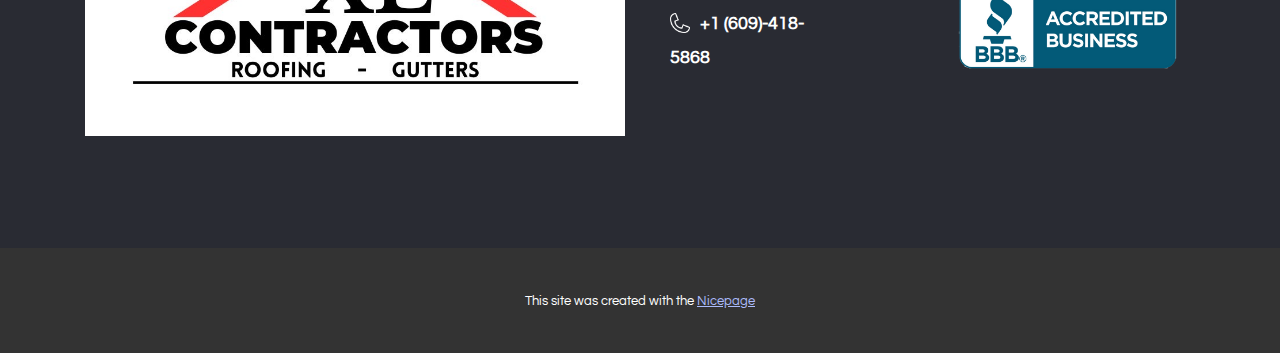
<file: blog/flat-roofing-systems.html>
<!DOCTYPE html>
<html style="font-size: 16px;" lang="en"><head>
    <meta name="viewport" content="width=device-width, initial-scale=1.0">
    <meta charset="utf-8">
    <meta name="keywords" content="Post 1 Headline">
    <meta name="description" content="">
    <title>Flat Roofing Systems</title>
    <link rel="stylesheet" href="../nicepage.css" media="screen">
<link rel="stylesheet" href="../Post-Template.css" media="screen">
    <script class="u-script" type="text/javascript" src="../jquery.js" defer=""></script>
    <script class="u-script" type="text/javascript" src="../nicepage.js" defer=""></script>
    <meta name="generator" content="Nicepage 7.7.3, nicepage.com">
    
    
    
    <link id="u-theme-google-font" rel="stylesheet" href="https://fonts.googleapis.com/css?family=Lexend:100,200,300,400,500,600,700,800,900|Questrial:400">
    <script type="application/ld+json">{
		"@context": "http://schema.org",
		"@type": "Organization",
		"name": ""
}</script>
    <meta name="theme-color" content="#3158f8">
  <meta data-intl-tel-input-cdn-path="intlTelInput/"></head>
  <body data-path-to-root="./" data-include-products="false" class="u-body u-xl-mode" data-lang="en"><header class="u-clearfix u-header u-valign-middle-lg u-valign-middle-md u-valign-middle-sm u-valign-middle-xs u-header" id="sec-2d28" data-animation-name="" data-animation-duration="0" data-animation-delay="0" data-animation-direction=""><nav class="u-dropdown-icon u-menu u-menu-dropdown u-offcanvas u-menu-1" role="navigation">
        <div class="menu-collapse u-custom-font u-font-georgia" style="font-size: 1.25rem; letter-spacing: 0px; font-weight: 700;">
          <a class="u-button-style u-custom-active-border-color u-custom-active-color u-custom-border u-custom-border-color u-custom-borders u-custom-hover-border-color u-custom-hover-color u-custom-left-right-menu-spacing u-custom-padding-bottom u-custom-text-active-color u-custom-text-color u-custom-text-decoration u-custom-text-hover-color u-custom-text-shadow u-custom-text-shadow-blur u-custom-text-shadow-color u-custom-text-shadow-transparency u-custom-text-shadow-x u-custom-text-shadow-y u-custom-top-bottom-menu-spacing u-file-icon u-hamburger-link u-nav-link u-text-active-palette-1-base u-text-hover-black u-file-icon-1" href="#" tabindex="-1" aria-label="Open menu" aria-controls="edff">
            <img src="../images/545705.png" alt="">
          </a>
        </div>
        <div class="u-custom-menu u-nav-container">
          <ul class="u-custom-font u-font-georgia u-nav u-spacing-25 u-unstyled u-nav-1" role="menubar"><li class="u-nav-item"><a class="u-border-2 u-border-active-custom-color-2 u-border-hover-custom-color-3 u-border-no-left u-border-no-right u-border-no-top u-button-style u-nav-link u-text-active-custom-color-2 u-text-grey-90 u-text-hover-custom-color-3" href="../" style="padding: 37px 36px;">Home</a>
</li><li class="u-nav-item"><a class="u-border-2 u-border-active-custom-color-2 u-border-hover-custom-color-3 u-border-no-left u-border-no-right u-border-no-top u-button-style u-nav-link u-text-active-custom-color-2 u-text-grey-90 u-text-hover-custom-color-3" href="../Map.html" style="padding: 37px 36px;">Map</a>
</li><li class="u-nav-item"><a class="u-border-2 u-border-active-custom-color-2 u-border-hover-custom-color-3 u-border-no-left u-border-no-right u-border-no-top u-button-style u-nav-link u-text-active-custom-color-2 u-text-grey-90 u-text-hover-custom-color-3" style="padding: 37px 36px;">Scheduling</a><div class="u-nav-popup"><ul class="u-h-spacing-25 u-nav u-unstyled u-v-spacing-20"><li class="u-nav-item"><a class="u-active-custom-color-3 u-button-style u-hover-custom-color-3 u-nav-link u-white" href="../Calendar.html">Calendar Scheduling</a>
</li><li class="u-nav-item"><a class="u-active-custom-color-3 u-button-style u-hover-custom-color-3 u-nav-link u-white" href="../Contact.html">Estimate Form</a>
</li></ul>
</div>
</li><li class="u-nav-item"><a class="u-border-2 u-border-active-custom-color-2 u-border-hover-custom-color-3 u-border-no-left u-border-no-right u-border-no-top u-button-style u-nav-link u-text-active-custom-color-2 u-text-grey-90 u-text-hover-custom-color-3" href="../Gallery.html" style="padding: 37px 36px;">Gallery</a>
</li></ul>
        </div>
        <div class="u-custom-menu u-nav-container-collapse" id="edff" role="region" aria-label="Menu panel">
          <div class="u-black u-container-style u-inner-container-layout u-opacity u-opacity-95 u-sidenav">
            <div class="u-inner-container-layout u-sidenav-overflow">
              <div class="u-menu-close" tabindex="-1" aria-label="Close menu"></div>
              <ul class="u-align-center u-nav u-popupmenu-items u-unstyled u-nav-3"><li class="u-nav-item"><a class="u-button-style u-nav-link" href="../">Home</a>
</li><li class="u-nav-item"><a class="u-button-style u-nav-link" href="../Map.html">Map</a>
</li><li class="u-nav-item"><a class="u-button-style u-nav-link">Scheduling</a><div class="u-nav-popup"><ul class="u-h-spacing-25 u-nav u-unstyled u-v-spacing-20"><li class="u-nav-item"><a class="u-button-style u-nav-link" href="../Calendar.html">Calendar Scheduling</a>
</li><li class="u-nav-item"><a class="u-button-style u-nav-link" href="../Contact.html">Estimate Form</a>
</li></ul>
</div>
</li><li class="u-nav-item"><a class="u-button-style u-nav-link" href="../Gallery.html">Gallery</a>
</li></ul>
            </div>
          </div>
          <div class="u-black u-menu-overlay u-opacity u-opacity-70"></div>
        </div>
      </nav><a href="../Contact.html" data-page-id="47155747" class="u-btn u-btn-round u-button-style u-custom-color-2 u-hover-custom-color-3 u-radius u-btn-1" title="Contact"> Request an ESTIMATE</a><img class="custom-expanded u-image u-image-contain u-image-default u-image-1" src="../images/new_logo.png" alt="" data-image-width="938" data-image-height="455" data-href="../" data-page-id="701123716" title="Home"></header>
    <section class="u-align-center u-clearfix u-section-1" id="block-1">
      <div class="u-clearfix u-sheet u-valign-middle-md u-valign-middle-sm u-valign-middle-xs u-sheet-1"><!--post_details--><!--post_details_options_json--><!--{"source":""}--><!--/post_details_options_json--><!--blog_post-->
        <div class="u-container-style u-expanded-width u-post-details u-post-details-1">
          <div class="u-container-layout u-valign-middle u-container-layout-1"><!--blog_post_image-->
            <img alt="" class="u-blog-control u-expanded-width u-image u-image-default u-image-1" src="../images/metal-chimney_1150-10922.jpg"><!--/blog_post_image--><!--blog_post_header-->
            <h2 class="u-blog-control u-text u-text-1">Flat Roofing Systems</h2><!--/blog_post_header--><!--blog_post_metadata-->
            <div class="u-blog-control u-metadata u-metadata-1"><!--blog_post_metadata_date--><span class="u-meta-date u-meta-icon">Jan 14, 2025</span><!--/blog_post_metadata_date--><!--blog_post_metadata_category--><span class="u-meta-category u-meta-icon"><a href="../blog/blog.html#/blog-1///">Uncategorized</a></span><!--/blog_post_metadata_category--><!--blog_post_metadata_comments--><span class="u-meta-comments u-meta-icon"><!--blog_post_metadata_comments_content-->Comments (0)<!--/blog_post_metadata_comments_content--></span><!--/blog_post_metadata_comments-->
            </div><!--/blog_post_metadata--><!--blog_post_content-->
            <div class="u-align-justify u-blog-control u-post-content u-text u-text-2 fr-view">
  <p>
    <meta name="viewport" content="width=device-width, initial-scale=1.0">
    <meta charset="utf-8">
    <meta name="keywords" content=""><meta name="description" content="">
    <title></title>
    <link rel="stylesheet" href="/nicepage.css" media="screen" class="u-static-style"><link rel="stylesheet" href="/nicepage.css" media="screen">
    <script class="u-script" type="text/javascript" src="//capp.nicepage.com/assets/jquery-1.9.1.min.js" defer=""></script>
    <script class="u-script" type="text/javascript" src="//capp.nicepage.com/348ef0a8bd0bf20755c451ebd7f987200c1d9a66/nicepage.js" defer=""></script>
<link rel="stylesheet" data-font="Lexend:100,200,300,400,500,600,700,800,900" href="https://fonts.googleapis.com/css?family=Lexend:100,200,300,400,500,600,700,800,900"><link rel="stylesheet" data-font="Questrial:400" href="https://fonts.googleapis.com/css?family=Questrial:400">
</p><section class="u-clearfix u-valign-top u-block-4307-1" custom-posts-hash="T" data-section-properties="{&quot;margin&quot;:&quot;none&quot;,&quot;stretch&quot;:true}" data-id="4307" data-posts-content="[{'images':[],'maps':[],'videos':[],'icons':[],'textWidth':'','textHeight':'','id':1,'headingProp':'h3','textProp':'text'}]" id="sec-4f6e" style="min-height: 500px">
  <div class="fr-view u-clearfix u-rich-text u-text u-block-4307-4" style=""><p>Lorem ipsum dolor sit amet, consectetur adipiscing elit, sed do eiusmod tempor incididunt ut labore et dolore magna aliqua. Ut enim ad minim veniam, quis nostrud exercitation ullamco laboris nisi ut aliquip ex ea commodo consequat. Duis aute irure dolor in reprehenderit in voluptate velit esse cillum dolore eu fugiat nulla pariatur. Excepteur sint occaecat cupidatat non proident, sunt in culpa qui officia deserunt mollit anim id est laborum.</p></div>
  <style data-mode="XL">@media (min-width: 1200px) {
  .u-block-4307-1 {
    min-height: 500px;
  }
}</style>
  <style data-mode="LG">@media (max-width: 1199px) and (min-width: 992px) {
  .u-block-4307-1 {
    min-height: 500px;
  }
}</style>
  <style data-mode="MD">@media (max-width: 991px) and (min-width: 768px) {
  .u-block-4307-1 {
    min-height: 500px;
  }
}</style>
  <style data-mode="SM">@media (max-width: 767px) and (min-width: 576px) {
  .u-block-4307-1 {
    min-height: 500px;
  }
  .u-block-4307-4 {
    margin-top: 60px;
    margin-bottom: 60px;
  }
}</style>
  <style data-mode="XS">@media (max-width: 575px) {
  .u-block-4307-1 {
    min-height: 500px;
  }
  .u-block-4307-4 {
    margin-top: 60px;
    margin-bottom: 60px;
  }
}</style>
</section>
<p></p>
  </div><!--/blog_post_content-->
          </div>
        </div><!--/blog_post--><!--/post_details-->
      </div>
    </section>
    
    
    
    <footer class="u-align-center u-clearfix u-container-align-center u-footer u-palette-1-dark-3 u-footer" id="sec-a9dd"><div class="u-clearfix u-sheet u-valign-middle-lg u-valign-middle-md u-valign-middle-sm u-valign-middle-xs u-sheet-1">
        <div class="data-layout-selected u-clearfix u-expanded-width u-layout-wrap u-layout-wrap-1">
          <div class="u-layout">
            <div class="u-layout-row">
              <div class="u-container-style u-layout-cell u-size-30 u-layout-cell-1">
                <div class="u-container-layout u-valign-middle-lg u-valign-middle-md u-valign-middle-sm u-valign-middle-xs u-valign-top-xl u-container-layout-1">
                  <img class="u-image u-image-contain u-image-default u-image-1" src="../images/new_logo.png" alt="" data-image-width="938" data-image-height="455">
                </div>
              </div>
              <div class="u-container-style u-layout-cell u-shape-rectangle u-size-30 u-layout-cell-2">
                <div class="u-container-layout u-container-layout-2">
                  <h4 class="u-align-left u-text u-text-1">Contact Info</h4>
                  <p class="u-text u-text-default u-text-2"><span class="u-file-icon u-icon u-text-white u-icon-1" data-animation-name="" data-animation-duration="0" data-animation-delay="0" data-animation-direction=""><img src="../images/542638-762c63af.png" alt=""></span>
                    <a href="mailto:roofing@support.com" class="u-active-none u-border-none u-btn u-button-link u-button-style u-hover-none u-none u-text-active-palette-1-light-2 u-text-hover-palette-1-light-2 u-btn-1">henry010277@gmail.com</a>
                  </p>
                  <p class="u-text u-text-3"><span class="u-file-icon u-icon u-text-white u-icon-2" data-animation-name="" data-animation-duration="0" data-animation-delay="0" data-animation-direction=""><img src="../images/2099140-dbcaed78.png" alt=""></span>
                    <a href="tel:+12345678910" class="u-active-none u-border-none u-btn u-button-link u-button-style u-hover-none u-none u-text-active-palette-1-light-2 u-text-hover-palette-1-light-2 u-btn-2" data-animation-name="" data-animation-duration="0" data-animation-delay="0" data-animation-direction="">+1 (609)-418-5868</a>
                  </p>
                  <img class="u-image u-image-contain u-image-default u-image-2" src="../images/1111dcab28ad0ac3c8ce506c8d42d119.png" alt="" data-image-width="940" data-image-height="788" data-href="https://www.bbb.org/us/nj/ewing/profile/roofing-contractors/xl-contractors-and-renovations-llc-0221-90156363" data-target="_blank">
                </div>
              </div>
            </div>
          </div>
        </div>
      </div></footer>
    <section class="u-backlink u-clearfix u-grey-80">
      <p class="u-text"><span>This site was created with the </span>
        <a class="u-link" href="https://nicepage.com/" target="_blank" rel="nofollow"><span>Nicepage</span>
        </a>
      </p>
    </section>
  
</body></html>
</file>
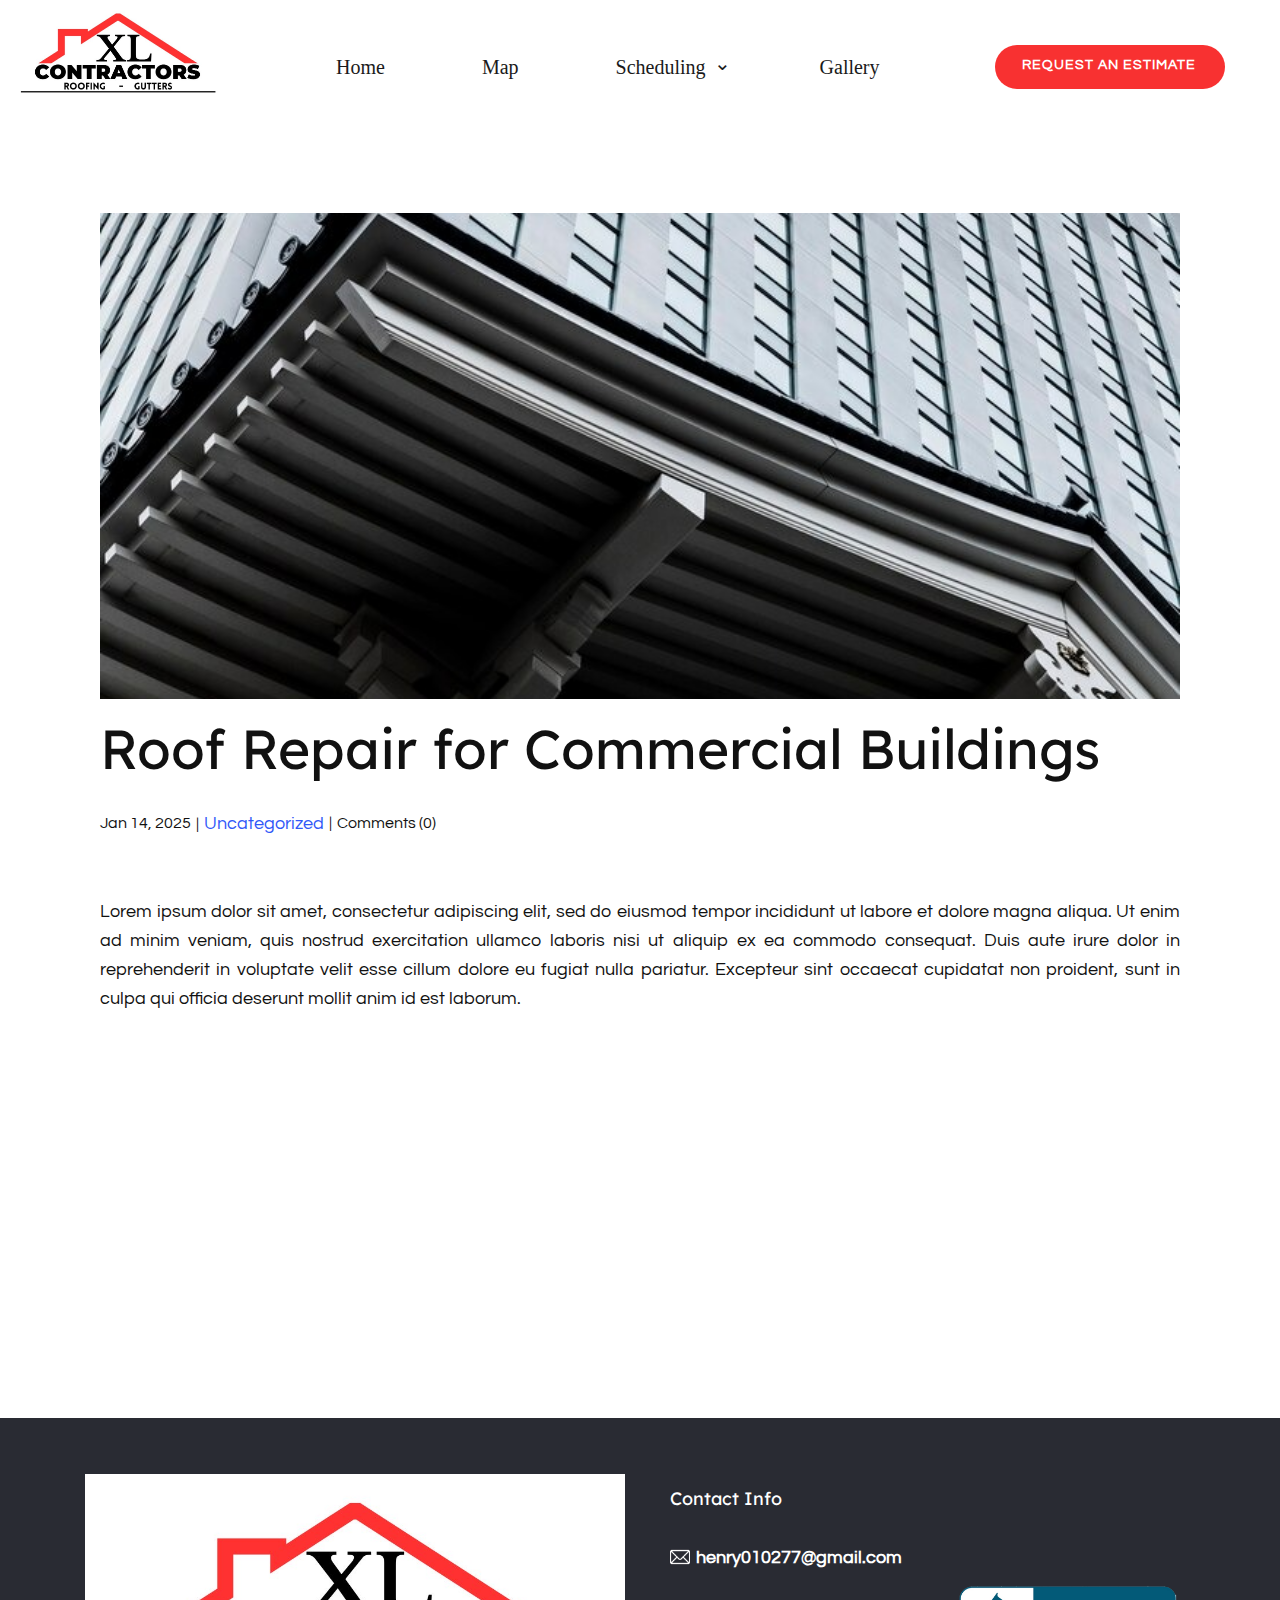
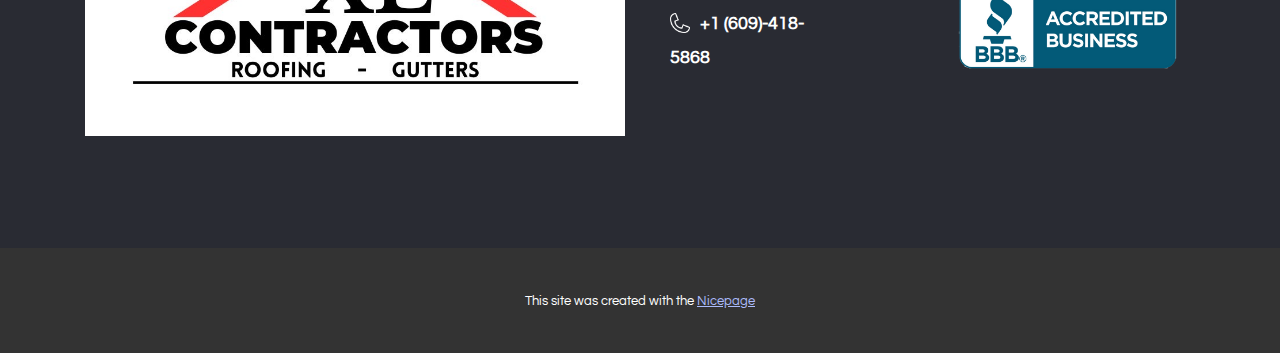
<file: blog/roof-repair-for-commercial-buildings.html>
<!DOCTYPE html>
<html style="font-size: 16px;" lang="en"><head>
    <meta name="viewport" content="width=device-width, initial-scale=1.0">
    <meta charset="utf-8">
    <meta name="keywords" content="Post 1 Headline">
    <meta name="description" content="">
    <title>Roof Repair for Commercial Buildings</title>
    <link rel="stylesheet" href="../nicepage.css" media="screen">
<link rel="stylesheet" href="../Post-Template.css" media="screen">
    <script class="u-script" type="text/javascript" src="../jquery.js" defer=""></script>
    <script class="u-script" type="text/javascript" src="../nicepage.js" defer=""></script>
    <meta name="generator" content="Nicepage 7.7.3, nicepage.com">
    
    
    
    <link id="u-theme-google-font" rel="stylesheet" href="https://fonts.googleapis.com/css?family=Lexend:100,200,300,400,500,600,700,800,900|Questrial:400">
    <script type="application/ld+json">{
		"@context": "http://schema.org",
		"@type": "Organization",
		"name": ""
}</script>
    <meta name="theme-color" content="#3158f8">
  <meta data-intl-tel-input-cdn-path="intlTelInput/"></head>
  <body data-path-to-root="./" data-include-products="false" class="u-body u-xl-mode" data-lang="en"><header class="u-clearfix u-header u-valign-middle-lg u-valign-middle-md u-valign-middle-sm u-valign-middle-xs u-header" id="sec-2d28" data-animation-name="" data-animation-duration="0" data-animation-delay="0" data-animation-direction=""><nav class="u-dropdown-icon u-menu u-menu-dropdown u-offcanvas u-menu-1" role="navigation">
        <div class="menu-collapse u-custom-font u-font-georgia" style="font-size: 1.25rem; letter-spacing: 0px; font-weight: 700;">
          <a class="u-button-style u-custom-active-border-color u-custom-active-color u-custom-border u-custom-border-color u-custom-borders u-custom-hover-border-color u-custom-hover-color u-custom-left-right-menu-spacing u-custom-padding-bottom u-custom-text-active-color u-custom-text-color u-custom-text-decoration u-custom-text-hover-color u-custom-text-shadow u-custom-text-shadow-blur u-custom-text-shadow-color u-custom-text-shadow-transparency u-custom-text-shadow-x u-custom-text-shadow-y u-custom-top-bottom-menu-spacing u-file-icon u-hamburger-link u-nav-link u-text-active-palette-1-base u-text-hover-black u-file-icon-1" href="#" tabindex="-1" aria-label="Open menu" aria-controls="edff">
            <img src="../images/545705.png" alt="">
          </a>
        </div>
        <div class="u-custom-menu u-nav-container">
          <ul class="u-custom-font u-font-georgia u-nav u-spacing-25 u-unstyled u-nav-1" role="menubar"><li class="u-nav-item"><a class="u-border-2 u-border-active-custom-color-2 u-border-hover-custom-color-3 u-border-no-left u-border-no-right u-border-no-top u-button-style u-nav-link u-text-active-custom-color-2 u-text-grey-90 u-text-hover-custom-color-3" href="../" style="padding: 37px 36px;">Home</a>
</li><li class="u-nav-item"><a class="u-border-2 u-border-active-custom-color-2 u-border-hover-custom-color-3 u-border-no-left u-border-no-right u-border-no-top u-button-style u-nav-link u-text-active-custom-color-2 u-text-grey-90 u-text-hover-custom-color-3" href="../Map.html" style="padding: 37px 36px;">Map</a>
</li><li class="u-nav-item"><a class="u-border-2 u-border-active-custom-color-2 u-border-hover-custom-color-3 u-border-no-left u-border-no-right u-border-no-top u-button-style u-nav-link u-text-active-custom-color-2 u-text-grey-90 u-text-hover-custom-color-3" style="padding: 37px 36px;">Scheduling</a><div class="u-nav-popup"><ul class="u-h-spacing-25 u-nav u-unstyled u-v-spacing-20"><li class="u-nav-item"><a class="u-active-custom-color-3 u-button-style u-hover-custom-color-3 u-nav-link u-white" href="../Calendar.html">Calendar Scheduling</a>
</li><li class="u-nav-item"><a class="u-active-custom-color-3 u-button-style u-hover-custom-color-3 u-nav-link u-white" href="../Contact.html">Estimate Form</a>
</li></ul>
</div>
</li><li class="u-nav-item"><a class="u-border-2 u-border-active-custom-color-2 u-border-hover-custom-color-3 u-border-no-left u-border-no-right u-border-no-top u-button-style u-nav-link u-text-active-custom-color-2 u-text-grey-90 u-text-hover-custom-color-3" href="../Gallery.html" style="padding: 37px 36px;">Gallery</a>
</li></ul>
        </div>
        <div class="u-custom-menu u-nav-container-collapse" id="edff" role="region" aria-label="Menu panel">
          <div class="u-black u-container-style u-inner-container-layout u-opacity u-opacity-95 u-sidenav">
            <div class="u-inner-container-layout u-sidenav-overflow">
              <div class="u-menu-close" tabindex="-1" aria-label="Close menu"></div>
              <ul class="u-align-center u-nav u-popupmenu-items u-unstyled u-nav-3"><li class="u-nav-item"><a class="u-button-style u-nav-link" href="../">Home</a>
</li><li class="u-nav-item"><a class="u-button-style u-nav-link" href="../Map.html">Map</a>
</li><li class="u-nav-item"><a class="u-button-style u-nav-link">Scheduling</a><div class="u-nav-popup"><ul class="u-h-spacing-25 u-nav u-unstyled u-v-spacing-20"><li class="u-nav-item"><a class="u-button-style u-nav-link" href="../Calendar.html">Calendar Scheduling</a>
</li><li class="u-nav-item"><a class="u-button-style u-nav-link" href="../Contact.html">Estimate Form</a>
</li></ul>
</div>
</li><li class="u-nav-item"><a class="u-button-style u-nav-link" href="../Gallery.html">Gallery</a>
</li></ul>
            </div>
          </div>
          <div class="u-black u-menu-overlay u-opacity u-opacity-70"></div>
        </div>
      </nav><a href="../Contact.html" data-page-id="47155747" class="u-btn u-btn-round u-button-style u-custom-color-2 u-hover-custom-color-3 u-radius u-btn-1" title="Contact"> Request an ESTIMATE</a><img class="custom-expanded u-image u-image-contain u-image-default u-image-1" src="../images/new_logo.png" alt="" data-image-width="938" data-image-height="455" data-href="../" data-page-id="701123716" title="Home"></header>
    <section class="u-align-center u-clearfix u-section-1" id="block-1">
      <div class="u-clearfix u-sheet u-valign-middle-md u-valign-middle-sm u-valign-middle-xs u-sheet-1"><!--post_details--><!--post_details_options_json--><!--{"source":""}--><!--/post_details_options_json--><!--blog_post-->
        <div class="u-container-style u-expanded-width u-post-details u-post-details-1">
          <div class="u-container-layout u-valign-middle u-container-layout-1"><!--blog_post_image-->
            <img alt="" class="u-blog-control u-expanded-width u-image u-image-default u-image-1" src="../images/modern-skyscrapers-japan-busines.jpg"><!--/blog_post_image--><!--blog_post_header-->
            <h2 class="u-blog-control u-text u-text-1">Roof Repair for Commercial Buildings</h2><!--/blog_post_header--><!--blog_post_metadata-->
            <div class="u-blog-control u-metadata u-metadata-1"><!--blog_post_metadata_date--><span class="u-meta-date u-meta-icon">Jan 14, 2025</span><!--/blog_post_metadata_date--><!--blog_post_metadata_category--><span class="u-meta-category u-meta-icon"><a href="../blog/blog.html#/blog-1///">Uncategorized</a></span><!--/blog_post_metadata_category--><!--blog_post_metadata_comments--><span class="u-meta-comments u-meta-icon"><!--blog_post_metadata_comments_content-->Comments (0)<!--/blog_post_metadata_comments_content--></span><!--/blog_post_metadata_comments-->
            </div><!--/blog_post_metadata--><!--blog_post_content-->
            <div class="u-align-justify u-blog-control u-post-content u-text u-text-2 fr-view">
  <p>
    <meta name="viewport" content="width=device-width, initial-scale=1.0">
    <meta charset="utf-8">
    <meta name="keywords" content=""><meta name="description" content="">
    <title></title>
    <link rel="stylesheet" href="/nicepage.css" media="screen" class="u-static-style"><link rel="stylesheet" href="/nicepage.css" media="screen">
    <script class="u-script" type="text/javascript" src="//capp.nicepage.com/assets/jquery-1.9.1.min.js" defer=""></script>
    <script class="u-script" type="text/javascript" src="//capp.nicepage.com/348ef0a8bd0bf20755c451ebd7f987200c1d9a66/nicepage.js" defer=""></script>
<link rel="stylesheet" data-font="Lexend:100,200,300,400,500,600,700,800,900" href="https://fonts.googleapis.com/css?family=Lexend:100,200,300,400,500,600,700,800,900"><link rel="stylesheet" data-font="Questrial:400" href="https://fonts.googleapis.com/css?family=Questrial:400">
</p><section class="u-clearfix u-valign-top u-block-7e28-1" custom-posts-hash="T" data-section-properties="{&quot;margin&quot;:&quot;none&quot;,&quot;stretch&quot;:true}" data-id="7e28" data-posts-content="[{'images':[],'maps':[],'videos':[],'icons':[],'textWidth':'','textHeight':'','id':1,'headingProp':'h3','textProp':'text'}]" id="sec-254d" style="min-height: 500px">
  <div class="fr-view u-clearfix u-rich-text u-text u-block-7e28-4" style=""><p>Lorem ipsum dolor sit amet, consectetur adipiscing elit, sed do eiusmod tempor incididunt ut labore et dolore magna aliqua. Ut enim ad minim veniam, quis nostrud exercitation ullamco laboris nisi ut aliquip ex ea commodo consequat. Duis aute irure dolor in reprehenderit in voluptate velit esse cillum dolore eu fugiat nulla pariatur. Excepteur sint occaecat cupidatat non proident, sunt in culpa qui officia deserunt mollit anim id est laborum.</p></div>
  <style data-mode="XL">@media (min-width: 1200px) {
  .u-block-7e28-1 {
    min-height: 500px;
  }
}</style>
  <style data-mode="LG">@media (max-width: 1199px) and (min-width: 992px) {
  .u-block-7e28-1 {
    min-height: 500px;
  }
}</style>
  <style data-mode="MD">@media (max-width: 991px) and (min-width: 768px) {
  .u-block-7e28-1 {
    min-height: 500px;
  }
}</style>
  <style data-mode="SM">@media (max-width: 767px) and (min-width: 576px) {
  .u-block-7e28-1 {
    min-height: 500px;
  }
  .u-block-7e28-4 {
    margin-top: 60px;
    margin-bottom: 60px;
  }
}</style>
  <style data-mode="XS">@media (max-width: 575px) {
  .u-block-7e28-1 {
    min-height: 500px;
  }
  .u-block-7e28-4 {
    margin-top: 60px;
    margin-bottom: 60px;
  }
}</style>
</section>
<p></p>
  </div><!--/blog_post_content-->
          </div>
        </div><!--/blog_post--><!--/post_details-->
      </div>
    </section>
    
    
    
    <footer class="u-align-center u-clearfix u-container-align-center u-footer u-palette-1-dark-3 u-footer" id="sec-a9dd"><div class="u-clearfix u-sheet u-valign-middle-lg u-valign-middle-md u-valign-middle-sm u-valign-middle-xs u-sheet-1">
        <div class="data-layout-selected u-clearfix u-expanded-width u-layout-wrap u-layout-wrap-1">
          <div class="u-layout">
            <div class="u-layout-row">
              <div class="u-container-style u-layout-cell u-size-30 u-layout-cell-1">
                <div class="u-container-layout u-valign-middle-lg u-valign-middle-md u-valign-middle-sm u-valign-middle-xs u-valign-top-xl u-container-layout-1">
                  <img class="u-image u-image-contain u-image-default u-image-1" src="../images/new_logo.png" alt="" data-image-width="938" data-image-height="455">
                </div>
              </div>
              <div class="u-container-style u-layout-cell u-shape-rectangle u-size-30 u-layout-cell-2">
                <div class="u-container-layout u-container-layout-2">
                  <h4 class="u-align-left u-text u-text-1">Contact Info</h4>
                  <p class="u-text u-text-default u-text-2"><span class="u-file-icon u-icon u-text-white u-icon-1" data-animation-name="" data-animation-duration="0" data-animation-delay="0" data-animation-direction=""><img src="../images/542638-762c63af.png" alt=""></span>
                    <a href="mailto:roofing@support.com" class="u-active-none u-border-none u-btn u-button-link u-button-style u-hover-none u-none u-text-active-palette-1-light-2 u-text-hover-palette-1-light-2 u-btn-1">henry010277@gmail.com</a>
                  </p>
                  <p class="u-text u-text-3"><span class="u-file-icon u-icon u-text-white u-icon-2" data-animation-name="" data-animation-duration="0" data-animation-delay="0" data-animation-direction=""><img src="../images/2099140-dbcaed78.png" alt=""></span>
                    <a href="tel:+12345678910" class="u-active-none u-border-none u-btn u-button-link u-button-style u-hover-none u-none u-text-active-palette-1-light-2 u-text-hover-palette-1-light-2 u-btn-2" data-animation-name="" data-animation-duration="0" data-animation-delay="0" data-animation-direction="">+1 (609)-418-5868</a>
                  </p>
                  <img class="u-image u-image-contain u-image-default u-image-2" src="../images/1111dcab28ad0ac3c8ce506c8d42d119.png" alt="" data-image-width="940" data-image-height="788" data-href="https://www.bbb.org/us/nj/ewing/profile/roofing-contractors/xl-contractors-and-renovations-llc-0221-90156363" data-target="_blank">
                </div>
              </div>
            </div>
          </div>
        </div>
      </div></footer>
    <section class="u-backlink u-clearfix u-grey-80">
      <p class="u-text"><span>This site was created with the </span>
        <a class="u-link" href="https://nicepage.com/" target="_blank" rel="nofollow"><span>Nicepage</span>
        </a>
      </p>
    </section>
  
</body></html>
</file>
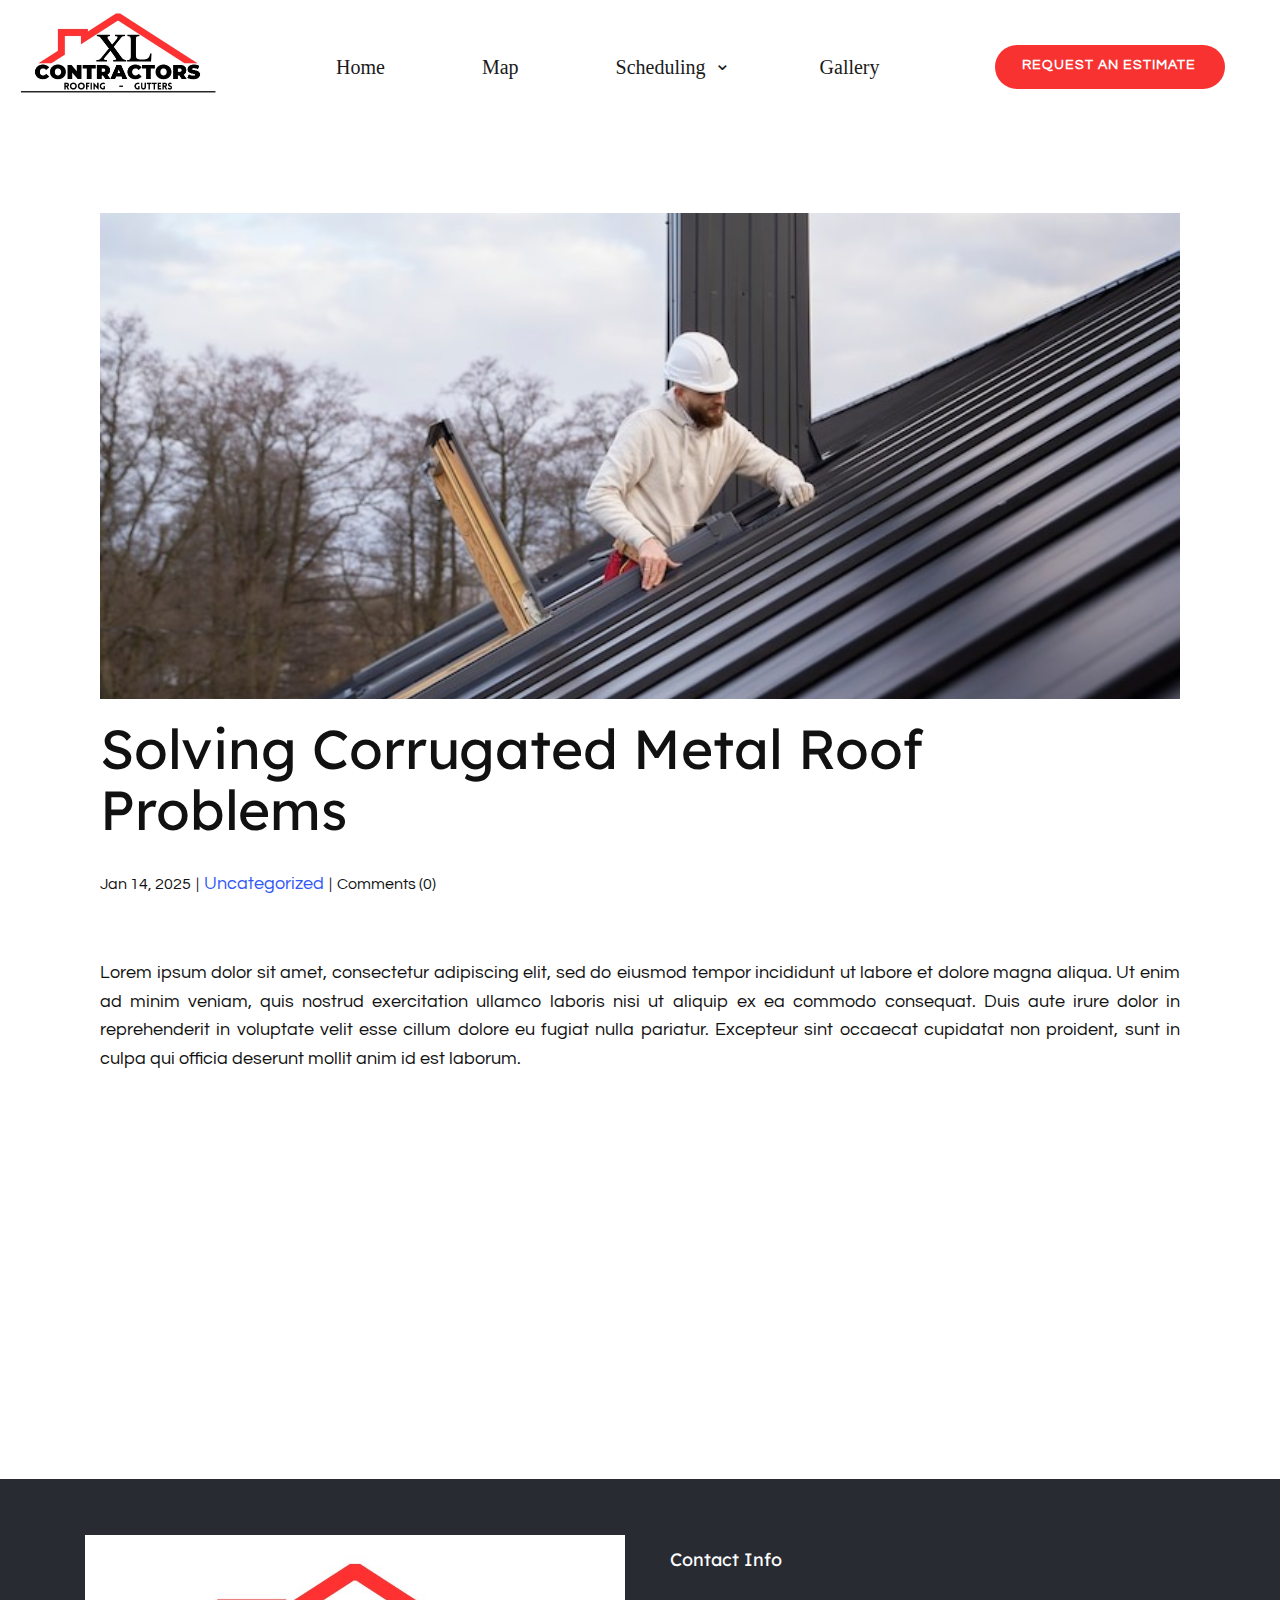
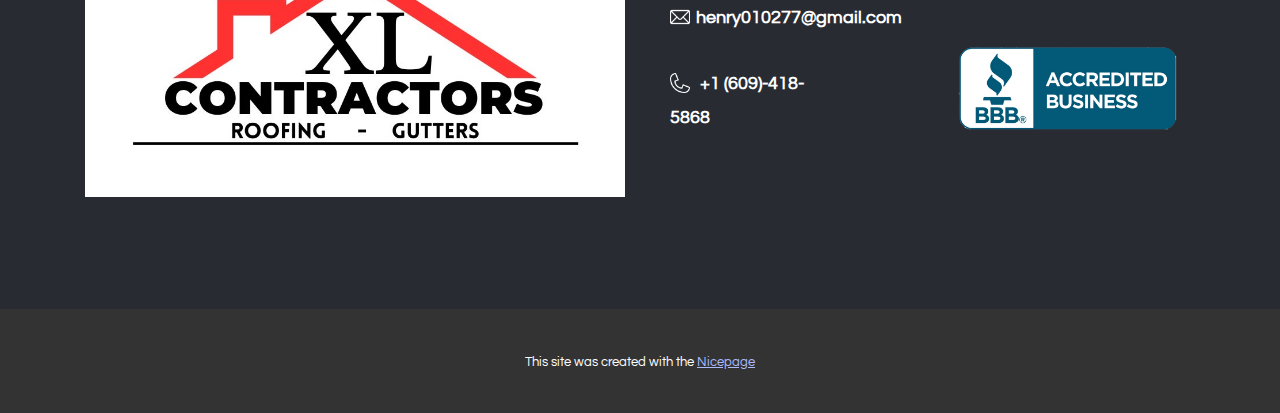
<file: blog/solving-corrugated-metal-roof-problems.html>
<!DOCTYPE html>
<html style="font-size: 16px;" lang="en"><head>
    <meta name="viewport" content="width=device-width, initial-scale=1.0">
    <meta charset="utf-8">
    <meta name="keywords" content="Post 1 Headline">
    <meta name="description" content="">
    <title>Solving Corrugated Metal Roof Problems</title>
    <link rel="stylesheet" href="../nicepage.css" media="screen">
<link rel="stylesheet" href="../Post-Template.css" media="screen">
    <script class="u-script" type="text/javascript" src="../jquery.js" defer=""></script>
    <script class="u-script" type="text/javascript" src="../nicepage.js" defer=""></script>
    <meta name="generator" content="Nicepage 7.7.3, nicepage.com">
    
    
    
    <link id="u-theme-google-font" rel="stylesheet" href="https://fonts.googleapis.com/css?family=Lexend:100,200,300,400,500,600,700,800,900|Questrial:400">
    <script type="application/ld+json">{
		"@context": "http://schema.org",
		"@type": "Organization",
		"name": ""
}</script>
    <meta name="theme-color" content="#3158f8">
  <meta data-intl-tel-input-cdn-path="intlTelInput/"></head>
  <body data-path-to-root="./" data-include-products="false" class="u-body u-xl-mode" data-lang="en"><header class="u-clearfix u-header u-valign-middle-lg u-valign-middle-md u-valign-middle-sm u-valign-middle-xs u-header" id="sec-2d28" data-animation-name="" data-animation-duration="0" data-animation-delay="0" data-animation-direction=""><nav class="u-dropdown-icon u-menu u-menu-dropdown u-offcanvas u-menu-1" role="navigation">
        <div class="menu-collapse u-custom-font u-font-georgia" style="font-size: 1.25rem; letter-spacing: 0px; font-weight: 700;">
          <a class="u-button-style u-custom-active-border-color u-custom-active-color u-custom-border u-custom-border-color u-custom-borders u-custom-hover-border-color u-custom-hover-color u-custom-left-right-menu-spacing u-custom-padding-bottom u-custom-text-active-color u-custom-text-color u-custom-text-decoration u-custom-text-hover-color u-custom-text-shadow u-custom-text-shadow-blur u-custom-text-shadow-color u-custom-text-shadow-transparency u-custom-text-shadow-x u-custom-text-shadow-y u-custom-top-bottom-menu-spacing u-file-icon u-hamburger-link u-nav-link u-text-active-palette-1-base u-text-hover-black u-file-icon-1" href="#" tabindex="-1" aria-label="Open menu" aria-controls="edff">
            <img src="../images/545705.png" alt="">
          </a>
        </div>
        <div class="u-custom-menu u-nav-container">
          <ul class="u-custom-font u-font-georgia u-nav u-spacing-25 u-unstyled u-nav-1" role="menubar"><li class="u-nav-item"><a class="u-border-2 u-border-active-custom-color-2 u-border-hover-custom-color-3 u-border-no-left u-border-no-right u-border-no-top u-button-style u-nav-link u-text-active-custom-color-2 u-text-grey-90 u-text-hover-custom-color-3" href="../" style="padding: 37px 36px;">Home</a>
</li><li class="u-nav-item"><a class="u-border-2 u-border-active-custom-color-2 u-border-hover-custom-color-3 u-border-no-left u-border-no-right u-border-no-top u-button-style u-nav-link u-text-active-custom-color-2 u-text-grey-90 u-text-hover-custom-color-3" href="../Map.html" style="padding: 37px 36px;">Map</a>
</li><li class="u-nav-item"><a class="u-border-2 u-border-active-custom-color-2 u-border-hover-custom-color-3 u-border-no-left u-border-no-right u-border-no-top u-button-style u-nav-link u-text-active-custom-color-2 u-text-grey-90 u-text-hover-custom-color-3" style="padding: 37px 36px;">Scheduling</a><div class="u-nav-popup"><ul class="u-h-spacing-25 u-nav u-unstyled u-v-spacing-20"><li class="u-nav-item"><a class="u-active-custom-color-3 u-button-style u-hover-custom-color-3 u-nav-link u-white" href="../Calendar.html">Calendar Scheduling</a>
</li><li class="u-nav-item"><a class="u-active-custom-color-3 u-button-style u-hover-custom-color-3 u-nav-link u-white" href="../Contact.html">Estimate Form</a>
</li></ul>
</div>
</li><li class="u-nav-item"><a class="u-border-2 u-border-active-custom-color-2 u-border-hover-custom-color-3 u-border-no-left u-border-no-right u-border-no-top u-button-style u-nav-link u-text-active-custom-color-2 u-text-grey-90 u-text-hover-custom-color-3" href="../Gallery.html" style="padding: 37px 36px;">Gallery</a>
</li></ul>
        </div>
        <div class="u-custom-menu u-nav-container-collapse" id="edff" role="region" aria-label="Menu panel">
          <div class="u-black u-container-style u-inner-container-layout u-opacity u-opacity-95 u-sidenav">
            <div class="u-inner-container-layout u-sidenav-overflow">
              <div class="u-menu-close" tabindex="-1" aria-label="Close menu"></div>
              <ul class="u-align-center u-nav u-popupmenu-items u-unstyled u-nav-3"><li class="u-nav-item"><a class="u-button-style u-nav-link" href="../">Home</a>
</li><li class="u-nav-item"><a class="u-button-style u-nav-link" href="../Map.html">Map</a>
</li><li class="u-nav-item"><a class="u-button-style u-nav-link">Scheduling</a><div class="u-nav-popup"><ul class="u-h-spacing-25 u-nav u-unstyled u-v-spacing-20"><li class="u-nav-item"><a class="u-button-style u-nav-link" href="../Calendar.html">Calendar Scheduling</a>
</li><li class="u-nav-item"><a class="u-button-style u-nav-link" href="../Contact.html">Estimate Form</a>
</li></ul>
</div>
</li><li class="u-nav-item"><a class="u-button-style u-nav-link" href="../Gallery.html">Gallery</a>
</li></ul>
            </div>
          </div>
          <div class="u-black u-menu-overlay u-opacity u-opacity-70"></div>
        </div>
      </nav><a href="../Contact.html" data-page-id="47155747" class="u-btn u-btn-round u-button-style u-custom-color-2 u-hover-custom-color-3 u-radius u-btn-1" title="Contact"> Request an ESTIMATE</a><img class="custom-expanded u-image u-image-contain u-image-default u-image-1" src="../images/new_logo.png" alt="" data-image-width="938" data-image-height="455" data-href="../" data-page-id="701123716" title="Home"></header>
    <section class="u-align-center u-clearfix u-section-1" id="block-1">
      <div class="u-clearfix u-sheet u-valign-middle-md u-valign-middle-sm u-valign-middle-xs u-sheet-1"><!--post_details--><!--post_details_options_json--><!--{"source":""}--><!--/post_details_options_json--><!--blog_post-->
        <div class="u-container-style u-expanded-width u-post-details u-post-details-1">
          <div class="u-container-layout u-valign-middle u-container-layout-1"><!--blog_post_image-->
            <img alt="" class="u-blog-control u-expanded-width u-image u-image-default u-image-1" src="../images/full-shot-man-working-roof_23-21.jpg"><!--/blog_post_image--><!--blog_post_header-->
            <h2 class="u-blog-control u-text u-text-1">Solving Corrugated Metal Roof Problems</h2><!--/blog_post_header--><!--blog_post_metadata-->
            <div class="u-blog-control u-metadata u-metadata-1"><!--blog_post_metadata_date--><span class="u-meta-date u-meta-icon">Jan 14, 2025</span><!--/blog_post_metadata_date--><!--blog_post_metadata_category--><span class="u-meta-category u-meta-icon"><a href="../blog/blog.html#/blog-1///">Uncategorized</a></span><!--/blog_post_metadata_category--><!--blog_post_metadata_comments--><span class="u-meta-comments u-meta-icon"><!--blog_post_metadata_comments_content-->Comments (0)<!--/blog_post_metadata_comments_content--></span><!--/blog_post_metadata_comments-->
            </div><!--/blog_post_metadata--><!--blog_post_content-->
            <div class="u-align-justify u-blog-control u-post-content u-text u-text-2 fr-view">
  <p>
    <meta name="viewport" content="width=device-width, initial-scale=1.0">
    <meta charset="utf-8">
    <meta name="keywords" content=""><meta name="description" content="">
    <title></title>
    <link rel="stylesheet" href="/nicepage.css" media="screen" class="u-static-style"><link rel="stylesheet" href="/nicepage.css" media="screen">
    <script class="u-script" type="text/javascript" src="//capp.nicepage.com/assets/jquery-1.9.1.min.js" defer=""></script>
    <script class="u-script" type="text/javascript" src="//capp.nicepage.com/348ef0a8bd0bf20755c451ebd7f987200c1d9a66/nicepage.js" defer=""></script>
<link rel="stylesheet" data-font="Lexend:100,200,300,400,500,600,700,800,900" href="https://fonts.googleapis.com/css?family=Lexend:100,200,300,400,500,600,700,800,900"><link rel="stylesheet" data-font="Questrial:400" href="https://fonts.googleapis.com/css?family=Questrial:400">
</p><section class="u-clearfix u-valign-top u-block-d97e-1" custom-posts-hash="T" data-section-properties="{&quot;margin&quot;:&quot;none&quot;,&quot;stretch&quot;:true}" data-id="d97e" data-posts-content="[{'images':[],'maps':[],'videos':[],'icons':[],'textWidth':'','textHeight':'','id':1,'headingProp':'h3','textProp':'text'}]" id="sec-d429" style="min-height: 500px">
  <div class="fr-view u-clearfix u-rich-text u-text u-block-d97e-4" style=""><p>Lorem ipsum dolor sit amet, consectetur adipiscing elit, sed do eiusmod tempor incididunt ut labore et dolore magna aliqua. Ut enim ad minim veniam, quis nostrud exercitation ullamco laboris nisi ut aliquip ex ea commodo consequat. Duis aute irure dolor in reprehenderit in voluptate velit esse cillum dolore eu fugiat nulla pariatur. Excepteur sint occaecat cupidatat non proident, sunt in culpa qui officia deserunt mollit anim id est laborum.</p></div>
  <style data-mode="XL">@media (min-width: 1200px) {
  .u-block-d97e-1 {
    min-height: 500px;
  }
}</style>
  <style data-mode="LG">@media (max-width: 1199px) and (min-width: 992px) {
  .u-block-d97e-1 {
    min-height: 500px;
  }
}</style>
  <style data-mode="MD">@media (max-width: 991px) and (min-width: 768px) {
  .u-block-d97e-1 {
    min-height: 500px;
  }
}</style>
  <style data-mode="SM">@media (max-width: 767px) and (min-width: 576px) {
  .u-block-d97e-1 {
    min-height: 500px;
  }
  .u-block-d97e-4 {
    margin-top: 60px;
    margin-bottom: 60px;
  }
}</style>
  <style data-mode="XS">@media (max-width: 575px) {
  .u-block-d97e-1 {
    min-height: 500px;
  }
  .u-block-d97e-4 {
    margin-top: 60px;
    margin-bottom: 60px;
  }
}</style>
</section>
<p></p>
  </div><!--/blog_post_content-->
          </div>
        </div><!--/blog_post--><!--/post_details-->
      </div>
    </section>
    
    
    
    <footer class="u-align-center u-clearfix u-container-align-center u-footer u-palette-1-dark-3 u-footer" id="sec-a9dd"><div class="u-clearfix u-sheet u-valign-middle-lg u-valign-middle-md u-valign-middle-sm u-valign-middle-xs u-sheet-1">
        <div class="data-layout-selected u-clearfix u-expanded-width u-layout-wrap u-layout-wrap-1">
          <div class="u-layout">
            <div class="u-layout-row">
              <div class="u-container-style u-layout-cell u-size-30 u-layout-cell-1">
                <div class="u-container-layout u-valign-middle-lg u-valign-middle-md u-valign-middle-sm u-valign-middle-xs u-valign-top-xl u-container-layout-1">
                  <img class="u-image u-image-contain u-image-default u-image-1" src="../images/new_logo.png" alt="" data-image-width="938" data-image-height="455">
                </div>
              </div>
              <div class="u-container-style u-layout-cell u-shape-rectangle u-size-30 u-layout-cell-2">
                <div class="u-container-layout u-container-layout-2">
                  <h4 class="u-align-left u-text u-text-1">Contact Info</h4>
                  <p class="u-text u-text-default u-text-2"><span class="u-file-icon u-icon u-text-white u-icon-1" data-animation-name="" data-animation-duration="0" data-animation-delay="0" data-animation-direction=""><img src="../images/542638-762c63af.png" alt=""></span>
                    <a href="mailto:roofing@support.com" class="u-active-none u-border-none u-btn u-button-link u-button-style u-hover-none u-none u-text-active-palette-1-light-2 u-text-hover-palette-1-light-2 u-btn-1">henry010277@gmail.com</a>
                  </p>
                  <p class="u-text u-text-3"><span class="u-file-icon u-icon u-text-white u-icon-2" data-animation-name="" data-animation-duration="0" data-animation-delay="0" data-animation-direction=""><img src="../images/2099140-dbcaed78.png" alt=""></span>
                    <a href="tel:+12345678910" class="u-active-none u-border-none u-btn u-button-link u-button-style u-hover-none u-none u-text-active-palette-1-light-2 u-text-hover-palette-1-light-2 u-btn-2" data-animation-name="" data-animation-duration="0" data-animation-delay="0" data-animation-direction="">+1 (609)-418-5868</a>
                  </p>
                  <img class="u-image u-image-contain u-image-default u-image-2" src="../images/1111dcab28ad0ac3c8ce506c8d42d119.png" alt="" data-image-width="940" data-image-height="788" data-href="https://www.bbb.org/us/nj/ewing/profile/roofing-contractors/xl-contractors-and-renovations-llc-0221-90156363" data-target="_blank">
                </div>
              </div>
            </div>
          </div>
        </div>
      </div></footer>
    <section class="u-backlink u-clearfix u-grey-80">
      <p class="u-text"><span>This site was created with the </span>
        <a class="u-link" href="https://nicepage.com/" target="_blank" rel="nofollow"><span>Nicepage</span>
        </a>
      </p>
    </section>
  
</body></html>
</file>
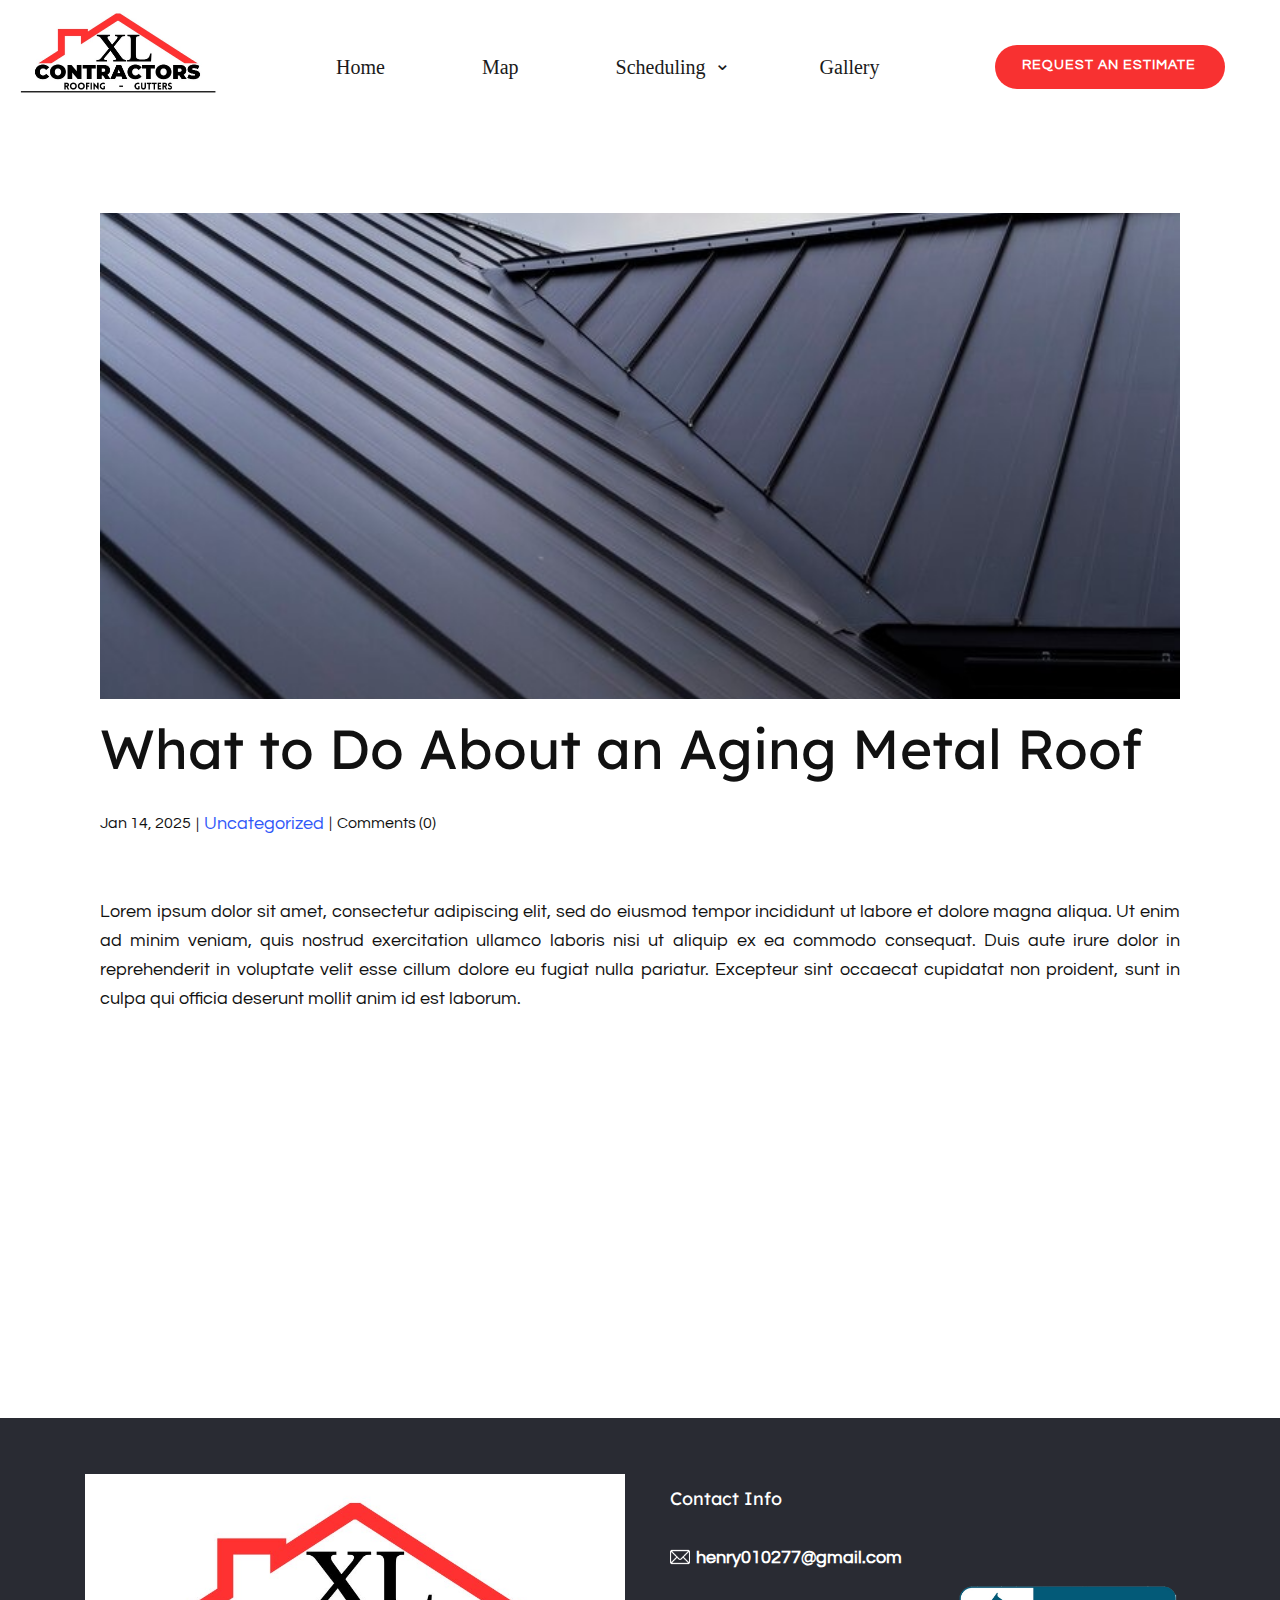
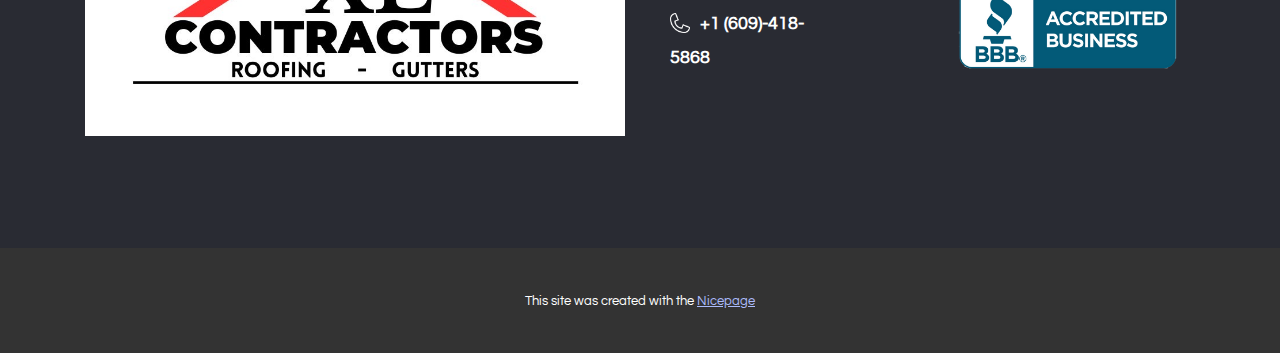
<file: blog/what-to-do-about-an-aging-metal-roof.html>
<!DOCTYPE html>
<html style="font-size: 16px;" lang="en"><head>
    <meta name="viewport" content="width=device-width, initial-scale=1.0">
    <meta charset="utf-8">
    <meta name="keywords" content="Post 1 Headline">
    <meta name="description" content="">
    <title>What to Do About an Aging Metal Roof</title>
    <link rel="stylesheet" href="../nicepage.css" media="screen">
<link rel="stylesheet" href="../Post-Template.css" media="screen">
    <script class="u-script" type="text/javascript" src="../jquery.js" defer=""></script>
    <script class="u-script" type="text/javascript" src="../nicepage.js" defer=""></script>
    <meta name="generator" content="Nicepage 7.7.3, nicepage.com">
    
    
    
    <link id="u-theme-google-font" rel="stylesheet" href="https://fonts.googleapis.com/css?family=Lexend:100,200,300,400,500,600,700,800,900|Questrial:400">
    <script type="application/ld+json">{
		"@context": "http://schema.org",
		"@type": "Organization",
		"name": ""
}</script>
    <meta name="theme-color" content="#3158f8">
  <meta data-intl-tel-input-cdn-path="intlTelInput/"></head>
  <body data-path-to-root="./" data-include-products="false" class="u-body u-xl-mode" data-lang="en"><header class="u-clearfix u-header u-valign-middle-lg u-valign-middle-md u-valign-middle-sm u-valign-middle-xs u-header" id="sec-2d28" data-animation-name="" data-animation-duration="0" data-animation-delay="0" data-animation-direction=""><nav class="u-dropdown-icon u-menu u-menu-dropdown u-offcanvas u-menu-1" role="navigation">
        <div class="menu-collapse u-custom-font u-font-georgia" style="font-size: 1.25rem; letter-spacing: 0px; font-weight: 700;">
          <a class="u-button-style u-custom-active-border-color u-custom-active-color u-custom-border u-custom-border-color u-custom-borders u-custom-hover-border-color u-custom-hover-color u-custom-left-right-menu-spacing u-custom-padding-bottom u-custom-text-active-color u-custom-text-color u-custom-text-decoration u-custom-text-hover-color u-custom-text-shadow u-custom-text-shadow-blur u-custom-text-shadow-color u-custom-text-shadow-transparency u-custom-text-shadow-x u-custom-text-shadow-y u-custom-top-bottom-menu-spacing u-file-icon u-hamburger-link u-nav-link u-text-active-palette-1-base u-text-hover-black u-file-icon-1" href="#" tabindex="-1" aria-label="Open menu" aria-controls="edff">
            <img src="../images/545705.png" alt="">
          </a>
        </div>
        <div class="u-custom-menu u-nav-container">
          <ul class="u-custom-font u-font-georgia u-nav u-spacing-25 u-unstyled u-nav-1" role="menubar"><li class="u-nav-item"><a class="u-border-2 u-border-active-custom-color-2 u-border-hover-custom-color-3 u-border-no-left u-border-no-right u-border-no-top u-button-style u-nav-link u-text-active-custom-color-2 u-text-grey-90 u-text-hover-custom-color-3" href="../" style="padding: 37px 36px;">Home</a>
</li><li class="u-nav-item"><a class="u-border-2 u-border-active-custom-color-2 u-border-hover-custom-color-3 u-border-no-left u-border-no-right u-border-no-top u-button-style u-nav-link u-text-active-custom-color-2 u-text-grey-90 u-text-hover-custom-color-3" href="../Map.html" style="padding: 37px 36px;">Map</a>
</li><li class="u-nav-item"><a class="u-border-2 u-border-active-custom-color-2 u-border-hover-custom-color-3 u-border-no-left u-border-no-right u-border-no-top u-button-style u-nav-link u-text-active-custom-color-2 u-text-grey-90 u-text-hover-custom-color-3" style="padding: 37px 36px;">Scheduling</a><div class="u-nav-popup"><ul class="u-h-spacing-25 u-nav u-unstyled u-v-spacing-20"><li class="u-nav-item"><a class="u-active-custom-color-3 u-button-style u-hover-custom-color-3 u-nav-link u-white" href="../Calendar.html">Calendar Scheduling</a>
</li><li class="u-nav-item"><a class="u-active-custom-color-3 u-button-style u-hover-custom-color-3 u-nav-link u-white" href="../Contact.html">Estimate Form</a>
</li></ul>
</div>
</li><li class="u-nav-item"><a class="u-border-2 u-border-active-custom-color-2 u-border-hover-custom-color-3 u-border-no-left u-border-no-right u-border-no-top u-button-style u-nav-link u-text-active-custom-color-2 u-text-grey-90 u-text-hover-custom-color-3" href="../Gallery.html" style="padding: 37px 36px;">Gallery</a>
</li></ul>
        </div>
        <div class="u-custom-menu u-nav-container-collapse" id="edff" role="region" aria-label="Menu panel">
          <div class="u-black u-container-style u-inner-container-layout u-opacity u-opacity-95 u-sidenav">
            <div class="u-inner-container-layout u-sidenav-overflow">
              <div class="u-menu-close" tabindex="-1" aria-label="Close menu"></div>
              <ul class="u-align-center u-nav u-popupmenu-items u-unstyled u-nav-3"><li class="u-nav-item"><a class="u-button-style u-nav-link" href="../">Home</a>
</li><li class="u-nav-item"><a class="u-button-style u-nav-link" href="../Map.html">Map</a>
</li><li class="u-nav-item"><a class="u-button-style u-nav-link">Scheduling</a><div class="u-nav-popup"><ul class="u-h-spacing-25 u-nav u-unstyled u-v-spacing-20"><li class="u-nav-item"><a class="u-button-style u-nav-link" href="../Calendar.html">Calendar Scheduling</a>
</li><li class="u-nav-item"><a class="u-button-style u-nav-link" href="../Contact.html">Estimate Form</a>
</li></ul>
</div>
</li><li class="u-nav-item"><a class="u-button-style u-nav-link" href="../Gallery.html">Gallery</a>
</li></ul>
            </div>
          </div>
          <div class="u-black u-menu-overlay u-opacity u-opacity-70"></div>
        </div>
      </nav><a href="../Contact.html" data-page-id="47155747" class="u-btn u-btn-round u-button-style u-custom-color-2 u-hover-custom-color-3 u-radius u-btn-1" title="Contact"> Request an ESTIMATE</a><img class="custom-expanded u-image u-image-contain u-image-default u-image-1" src="../images/new_logo.png" alt="" data-image-width="938" data-image-height="455" data-href="../" data-page-id="701123716" title="Home"></header>
    <section class="u-align-center u-clearfix u-section-1" id="block-1">
      <div class="u-clearfix u-sheet u-valign-middle-md u-valign-middle-sm u-valign-middle-xs u-sheet-1"><!--post_details--><!--post_details_options_json--><!--{"source":""}--><!--/post_details_options_json--><!--blog_post-->
        <div class="u-container-style u-expanded-width u-post-details u-post-details-1">
          <div class="u-container-layout u-valign-middle u-container-layout-1"><!--blog_post_image-->
            <img alt="" class="u-blog-control u-expanded-width u-image u-image-default u-image-1" src="../images/low-angle-modern-house-roof-clou.jpg"><!--/blog_post_image--><!--blog_post_header-->
            <h2 class="u-blog-control u-text u-text-1">What to Do About an Aging Metal Roof</h2><!--/blog_post_header--><!--blog_post_metadata-->
            <div class="u-blog-control u-metadata u-metadata-1"><!--blog_post_metadata_date--><span class="u-meta-date u-meta-icon">Jan 14, 2025</span><!--/blog_post_metadata_date--><!--blog_post_metadata_category--><span class="u-meta-category u-meta-icon"><a href="../blog/blog.html#/blog-1///">Uncategorized</a></span><!--/blog_post_metadata_category--><!--blog_post_metadata_comments--><span class="u-meta-comments u-meta-icon"><!--blog_post_metadata_comments_content-->Comments (0)<!--/blog_post_metadata_comments_content--></span><!--/blog_post_metadata_comments-->
            </div><!--/blog_post_metadata--><!--blog_post_content-->
            <div class="u-align-justify u-blog-control u-post-content u-text u-text-2 fr-view">
  <p>
    <meta name="viewport" content="width=device-width, initial-scale=1.0">
    <meta charset="utf-8">
    <meta name="keywords" content=""><meta name="description" content="">
    <title></title>
    <link rel="stylesheet" href="/nicepage.css" media="screen" class="u-static-style"><link rel="stylesheet" href="/nicepage.css" media="screen">
    <script class="u-script" type="text/javascript" src="//capp.nicepage.com/assets/jquery-1.9.1.min.js" defer=""></script>
    <script class="u-script" type="text/javascript" src="//capp.nicepage.com/348ef0a8bd0bf20755c451ebd7f987200c1d9a66/nicepage.js" defer=""></script>
<link rel="stylesheet" data-font="Lexend:100,200,300,400,500,600,700,800,900" href="https://fonts.googleapis.com/css?family=Lexend:100,200,300,400,500,600,700,800,900"><link rel="stylesheet" data-font="Questrial:400" href="https://fonts.googleapis.com/css?family=Questrial:400">
</p><section class="u-clearfix u-valign-top u-block-b148-1" custom-posts-hash="T" data-section-properties="{&quot;margin&quot;:&quot;none&quot;,&quot;stretch&quot;:true}" data-id="b148" data-posts-content="[{'images':[],'maps':[],'videos':[],'icons':[],'textWidth':'','textHeight':'','id':1,'headingProp':'h3','textProp':'text'}]" id="sec-e9ac" style="min-height: 500px">
  <div class="fr-view u-clearfix u-rich-text u-text u-block-b148-4" style=""><p>Lorem ipsum dolor sit amet, consectetur adipiscing elit, sed do eiusmod tempor incididunt ut labore et dolore magna aliqua. Ut enim ad minim veniam, quis nostrud exercitation ullamco laboris nisi ut aliquip ex ea commodo consequat. Duis aute irure dolor in reprehenderit in voluptate velit esse cillum dolore eu fugiat nulla pariatur. Excepteur sint occaecat cupidatat non proident, sunt in culpa qui officia deserunt mollit anim id est laborum.</p></div>
  <style data-mode="XL">@media (min-width: 1200px) {
  .u-block-b148-1 {
    min-height: 500px;
  }
}</style>
  <style data-mode="LG">@media (max-width: 1199px) and (min-width: 992px) {
  .u-block-b148-1 {
    min-height: 500px;
  }
}</style>
  <style data-mode="MD">@media (max-width: 991px) and (min-width: 768px) {
  .u-block-b148-1 {
    min-height: 500px;
  }
}</style>
  <style data-mode="SM">@media (max-width: 767px) and (min-width: 576px) {
  .u-block-b148-1 {
    min-height: 500px;
  }
  .u-block-b148-4 {
    margin-top: 60px;
    margin-bottom: 60px;
  }
}</style>
  <style data-mode="XS">@media (max-width: 575px) {
  .u-block-b148-1 {
    min-height: 500px;
  }
  .u-block-b148-4 {
    margin-top: 60px;
    margin-bottom: 60px;
  }
}</style>
</section>
<p></p>
  </div><!--/blog_post_content-->
          </div>
        </div><!--/blog_post--><!--/post_details-->
      </div>
    </section>
    
    
    
    <footer class="u-align-center u-clearfix u-container-align-center u-footer u-palette-1-dark-3 u-footer" id="sec-a9dd"><div class="u-clearfix u-sheet u-valign-middle-lg u-valign-middle-md u-valign-middle-sm u-valign-middle-xs u-sheet-1">
        <div class="data-layout-selected u-clearfix u-expanded-width u-layout-wrap u-layout-wrap-1">
          <div class="u-layout">
            <div class="u-layout-row">
              <div class="u-container-style u-layout-cell u-size-30 u-layout-cell-1">
                <div class="u-container-layout u-valign-middle-lg u-valign-middle-md u-valign-middle-sm u-valign-middle-xs u-valign-top-xl u-container-layout-1">
                  <img class="u-image u-image-contain u-image-default u-image-1" src="../images/new_logo.png" alt="" data-image-width="938" data-image-height="455">
                </div>
              </div>
              <div class="u-container-style u-layout-cell u-shape-rectangle u-size-30 u-layout-cell-2">
                <div class="u-container-layout u-container-layout-2">
                  <h4 class="u-align-left u-text u-text-1">Contact Info</h4>
                  <p class="u-text u-text-default u-text-2"><span class="u-file-icon u-icon u-text-white u-icon-1" data-animation-name="" data-animation-duration="0" data-animation-delay="0" data-animation-direction=""><img src="../images/542638-762c63af.png" alt=""></span>
                    <a href="mailto:roofing@support.com" class="u-active-none u-border-none u-btn u-button-link u-button-style u-hover-none u-none u-text-active-palette-1-light-2 u-text-hover-palette-1-light-2 u-btn-1">henry010277@gmail.com</a>
                  </p>
                  <p class="u-text u-text-3"><span class="u-file-icon u-icon u-text-white u-icon-2" data-animation-name="" data-animation-duration="0" data-animation-delay="0" data-animation-direction=""><img src="../images/2099140-dbcaed78.png" alt=""></span>
                    <a href="tel:+12345678910" class="u-active-none u-border-none u-btn u-button-link u-button-style u-hover-none u-none u-text-active-palette-1-light-2 u-text-hover-palette-1-light-2 u-btn-2" data-animation-name="" data-animation-duration="0" data-animation-delay="0" data-animation-direction="">+1 (609)-418-5868</a>
                  </p>
                  <img class="u-image u-image-contain u-image-default u-image-2" src="../images/1111dcab28ad0ac3c8ce506c8d42d119.png" alt="" data-image-width="940" data-image-height="788" data-href="https://www.bbb.org/us/nj/ewing/profile/roofing-contractors/xl-contractors-and-renovations-llc-0221-90156363" data-target="_blank">
                </div>
              </div>
            </div>
          </div>
        </div>
      </div></footer>
    <section class="u-backlink u-clearfix u-grey-80">
      <p class="u-text"><span>This site was created with the </span>
        <a class="u-link" href="https://nicepage.com/" target="_blank" rel="nofollow"><span>Nicepage</span>
        </a>
      </p>
    </section>
  
</body></html>
</file>
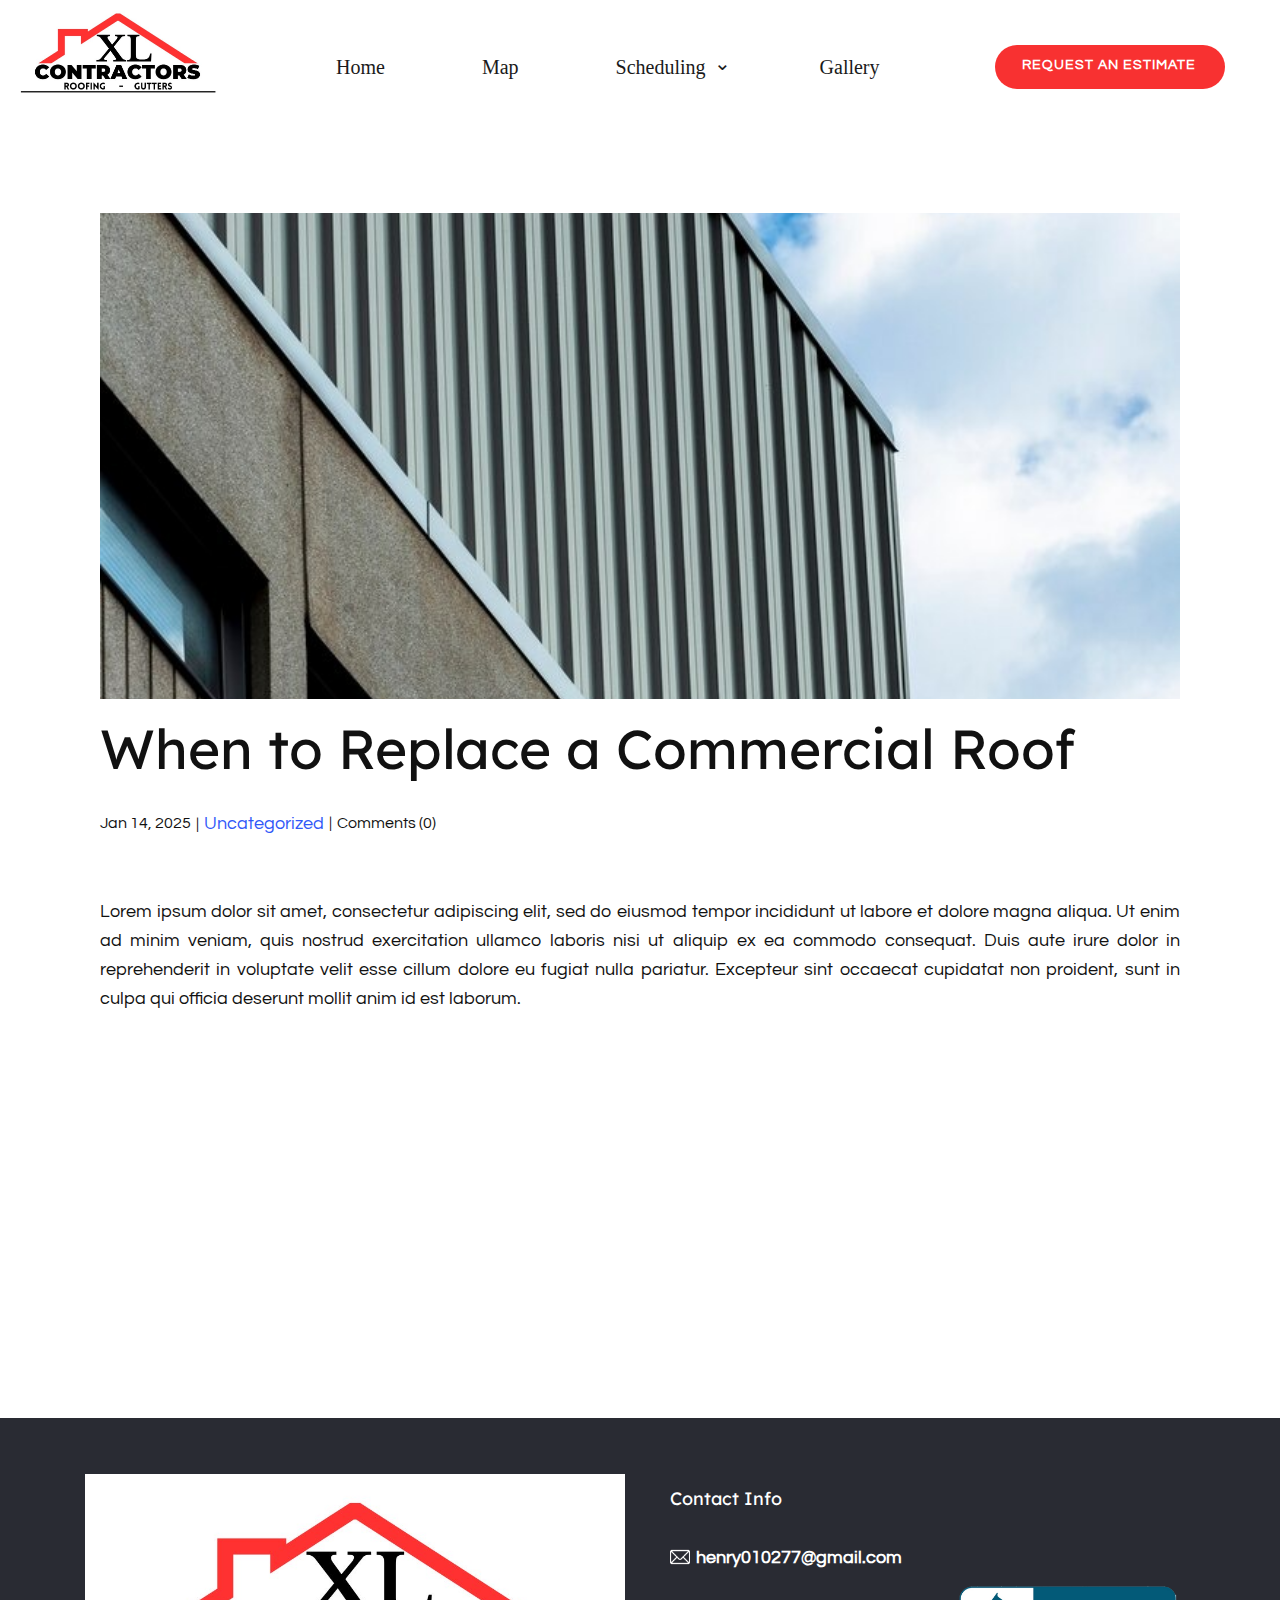
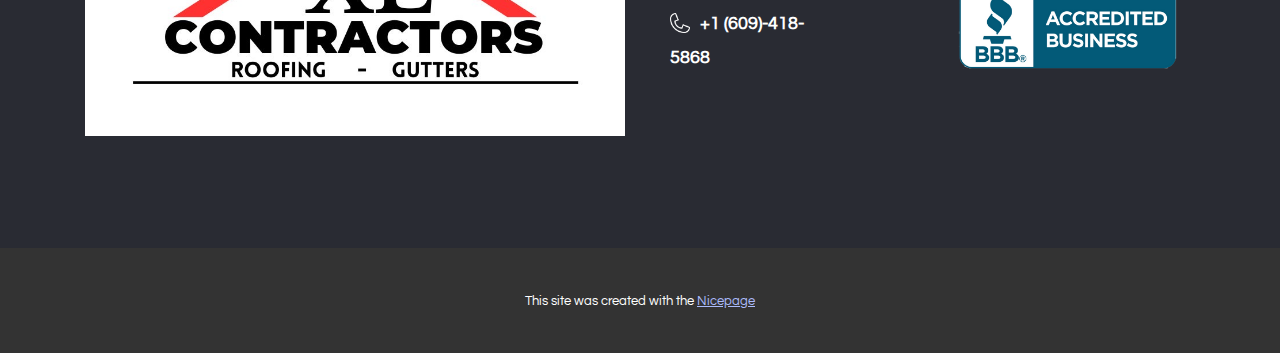
<file: blog/when-to-replace-a-commercial-roof.html>
<!DOCTYPE html>
<html style="font-size: 16px;" lang="en"><head>
    <meta name="viewport" content="width=device-width, initial-scale=1.0">
    <meta charset="utf-8">
    <meta name="keywords" content="Post 1 Headline">
    <meta name="description" content="">
    <title>When to Replace a Commercial Roof</title>
    <link rel="stylesheet" href="../nicepage.css" media="screen">
<link rel="stylesheet" href="../Post-Template.css" media="screen">
    <script class="u-script" type="text/javascript" src="../jquery.js" defer=""></script>
    <script class="u-script" type="text/javascript" src="../nicepage.js" defer=""></script>
    <meta name="generator" content="Nicepage 7.7.3, nicepage.com">
    
    
    
    <link id="u-theme-google-font" rel="stylesheet" href="https://fonts.googleapis.com/css?family=Lexend:100,200,300,400,500,600,700,800,900|Questrial:400">
    <script type="application/ld+json">{
		"@context": "http://schema.org",
		"@type": "Organization",
		"name": ""
}</script>
    <meta name="theme-color" content="#3158f8">
  <meta data-intl-tel-input-cdn-path="intlTelInput/"></head>
  <body data-path-to-root="./" data-include-products="false" class="u-body u-xl-mode" data-lang="en"><header class="u-clearfix u-header u-valign-middle-lg u-valign-middle-md u-valign-middle-sm u-valign-middle-xs u-header" id="sec-2d28" data-animation-name="" data-animation-duration="0" data-animation-delay="0" data-animation-direction=""><nav class="u-dropdown-icon u-menu u-menu-dropdown u-offcanvas u-menu-1" role="navigation">
        <div class="menu-collapse u-custom-font u-font-georgia" style="font-size: 1.25rem; letter-spacing: 0px; font-weight: 700;">
          <a class="u-button-style u-custom-active-border-color u-custom-active-color u-custom-border u-custom-border-color u-custom-borders u-custom-hover-border-color u-custom-hover-color u-custom-left-right-menu-spacing u-custom-padding-bottom u-custom-text-active-color u-custom-text-color u-custom-text-decoration u-custom-text-hover-color u-custom-text-shadow u-custom-text-shadow-blur u-custom-text-shadow-color u-custom-text-shadow-transparency u-custom-text-shadow-x u-custom-text-shadow-y u-custom-top-bottom-menu-spacing u-file-icon u-hamburger-link u-nav-link u-text-active-palette-1-base u-text-hover-black u-file-icon-1" href="#" tabindex="-1" aria-label="Open menu" aria-controls="edff">
            <img src="../images/545705.png" alt="">
          </a>
        </div>
        <div class="u-custom-menu u-nav-container">
          <ul class="u-custom-font u-font-georgia u-nav u-spacing-25 u-unstyled u-nav-1" role="menubar"><li class="u-nav-item"><a class="u-border-2 u-border-active-custom-color-2 u-border-hover-custom-color-3 u-border-no-left u-border-no-right u-border-no-top u-button-style u-nav-link u-text-active-custom-color-2 u-text-grey-90 u-text-hover-custom-color-3" href="../" style="padding: 37px 36px;">Home</a>
</li><li class="u-nav-item"><a class="u-border-2 u-border-active-custom-color-2 u-border-hover-custom-color-3 u-border-no-left u-border-no-right u-border-no-top u-button-style u-nav-link u-text-active-custom-color-2 u-text-grey-90 u-text-hover-custom-color-3" href="../Map.html" style="padding: 37px 36px;">Map</a>
</li><li class="u-nav-item"><a class="u-border-2 u-border-active-custom-color-2 u-border-hover-custom-color-3 u-border-no-left u-border-no-right u-border-no-top u-button-style u-nav-link u-text-active-custom-color-2 u-text-grey-90 u-text-hover-custom-color-3" style="padding: 37px 36px;">Scheduling</a><div class="u-nav-popup"><ul class="u-h-spacing-25 u-nav u-unstyled u-v-spacing-20"><li class="u-nav-item"><a class="u-active-custom-color-3 u-button-style u-hover-custom-color-3 u-nav-link u-white" href="../Calendar.html">Calendar Scheduling</a>
</li><li class="u-nav-item"><a class="u-active-custom-color-3 u-button-style u-hover-custom-color-3 u-nav-link u-white" href="../Contact.html">Estimate Form</a>
</li></ul>
</div>
</li><li class="u-nav-item"><a class="u-border-2 u-border-active-custom-color-2 u-border-hover-custom-color-3 u-border-no-left u-border-no-right u-border-no-top u-button-style u-nav-link u-text-active-custom-color-2 u-text-grey-90 u-text-hover-custom-color-3" href="../Gallery.html" style="padding: 37px 36px;">Gallery</a>
</li></ul>
        </div>
        <div class="u-custom-menu u-nav-container-collapse" id="edff" role="region" aria-label="Menu panel">
          <div class="u-black u-container-style u-inner-container-layout u-opacity u-opacity-95 u-sidenav">
            <div class="u-inner-container-layout u-sidenav-overflow">
              <div class="u-menu-close" tabindex="-1" aria-label="Close menu"></div>
              <ul class="u-align-center u-nav u-popupmenu-items u-unstyled u-nav-3"><li class="u-nav-item"><a class="u-button-style u-nav-link" href="../">Home</a>
</li><li class="u-nav-item"><a class="u-button-style u-nav-link" href="../Map.html">Map</a>
</li><li class="u-nav-item"><a class="u-button-style u-nav-link">Scheduling</a><div class="u-nav-popup"><ul class="u-h-spacing-25 u-nav u-unstyled u-v-spacing-20"><li class="u-nav-item"><a class="u-button-style u-nav-link" href="../Calendar.html">Calendar Scheduling</a>
</li><li class="u-nav-item"><a class="u-button-style u-nav-link" href="../Contact.html">Estimate Form</a>
</li></ul>
</div>
</li><li class="u-nav-item"><a class="u-button-style u-nav-link" href="../Gallery.html">Gallery</a>
</li></ul>
            </div>
          </div>
          <div class="u-black u-menu-overlay u-opacity u-opacity-70"></div>
        </div>
      </nav><a href="../Contact.html" data-page-id="47155747" class="u-btn u-btn-round u-button-style u-custom-color-2 u-hover-custom-color-3 u-radius u-btn-1" title="Contact"> Request an ESTIMATE</a><img class="custom-expanded u-image u-image-contain u-image-default u-image-1" src="../images/new_logo.png" alt="" data-image-width="938" data-image-height="455" data-href="../" data-page-id="701123716" title="Home"></header>
    <section class="u-align-center u-clearfix u-section-1" id="block-1">
      <div class="u-clearfix u-sheet u-valign-middle-md u-valign-middle-sm u-valign-middle-xs u-sheet-1"><!--post_details--><!--post_details_options_json--><!--{"source":""}--><!--/post_details_options_json--><!--blog_post-->
        <div class="u-container-style u-expanded-width u-post-details u-post-details-1">
          <div class="u-container-layout u-valign-middle u-container-layout-1"><!--blog_post_image-->
            <img alt="" class="u-blog-control u-expanded-width u-image u-image-default u-image-1" src="../images/low-angle-building-design-with-w.jpg"><!--/blog_post_image--><!--blog_post_header-->
            <h2 class="u-blog-control u-text u-text-1">When to Replace a Commercial Roof</h2><!--/blog_post_header--><!--blog_post_metadata-->
            <div class="u-blog-control u-metadata u-metadata-1"><!--blog_post_metadata_date--><span class="u-meta-date u-meta-icon">Jan 14, 2025</span><!--/blog_post_metadata_date--><!--blog_post_metadata_category--><span class="u-meta-category u-meta-icon"><a href="../blog/blog.html#/blog-1///">Uncategorized</a></span><!--/blog_post_metadata_category--><!--blog_post_metadata_comments--><span class="u-meta-comments u-meta-icon"><!--blog_post_metadata_comments_content-->Comments (0)<!--/blog_post_metadata_comments_content--></span><!--/blog_post_metadata_comments-->
            </div><!--/blog_post_metadata--><!--blog_post_content-->
            <div class="u-align-justify u-blog-control u-post-content u-text u-text-2 fr-view">
  <p>
    <meta name="viewport" content="width=device-width, initial-scale=1.0">
    <meta charset="utf-8">
    <meta name="keywords" content=""><meta name="description" content="">
    <title></title>
    <link rel="stylesheet" href="/nicepage.css" media="screen" class="u-static-style"><link rel="stylesheet" href="/nicepage.css" media="screen">
    <script class="u-script" type="text/javascript" src="//capp.nicepage.com/assets/jquery-1.9.1.min.js" defer=""></script>
    <script class="u-script" type="text/javascript" src="//capp.nicepage.com/348ef0a8bd0bf20755c451ebd7f987200c1d9a66/nicepage.js" defer=""></script>
<link rel="stylesheet" data-font="Lexend:100,200,300,400,500,600,700,800,900" href="https://fonts.googleapis.com/css?family=Lexend:100,200,300,400,500,600,700,800,900"><link rel="stylesheet" data-font="Questrial:400" href="https://fonts.googleapis.com/css?family=Questrial:400">
</p><section class="u-clearfix u-valign-top u-block-0157-1" custom-posts-hash="T" data-section-properties="{&quot;margin&quot;:&quot;none&quot;,&quot;stretch&quot;:true}" data-id="0157" data-posts-content="[{'images':[],'maps':[],'videos':[],'icons':[],'textWidth':'','textHeight':'','id':1,'headingProp':'h3','textProp':'text'}]" id="sec-b8c6" style="min-height: 500px">
  <div class="fr-view u-clearfix u-rich-text u-text u-block-0157-4" style=""><p>Lorem ipsum dolor sit amet, consectetur adipiscing elit, sed do eiusmod tempor incididunt ut labore et dolore magna aliqua. Ut enim ad minim veniam, quis nostrud exercitation ullamco laboris nisi ut aliquip ex ea commodo consequat. Duis aute irure dolor in reprehenderit in voluptate velit esse cillum dolore eu fugiat nulla pariatur. Excepteur sint occaecat cupidatat non proident, sunt in culpa qui officia deserunt mollit anim id est laborum.</p></div>
  <style data-mode="XL">@media (min-width: 1200px) {
  .u-block-0157-1 {
    min-height: 500px;
  }
}</style>
  <style data-mode="LG">@media (max-width: 1199px) and (min-width: 992px) {
  .u-block-0157-1 {
    min-height: 500px;
  }
}</style>
  <style data-mode="MD">@media (max-width: 991px) and (min-width: 768px) {
  .u-block-0157-1 {
    min-height: 500px;
  }
}</style>
  <style data-mode="SM">@media (max-width: 767px) and (min-width: 576px) {
  .u-block-0157-1 {
    min-height: 500px;
  }
  .u-block-0157-4 {
    margin-top: 60px;
    margin-bottom: 60px;
  }
}</style>
  <style data-mode="XS">@media (max-width: 575px) {
  .u-block-0157-1 {
    min-height: 500px;
  }
  .u-block-0157-4 {
    margin-top: 60px;
    margin-bottom: 60px;
  }
}</style>
</section>
<p></p>
  </div><!--/blog_post_content-->
          </div>
        </div><!--/blog_post--><!--/post_details-->
      </div>
    </section>
    
    
    
    <footer class="u-align-center u-clearfix u-container-align-center u-footer u-palette-1-dark-3 u-footer" id="sec-a9dd"><div class="u-clearfix u-sheet u-valign-middle-lg u-valign-middle-md u-valign-middle-sm u-valign-middle-xs u-sheet-1">
        <div class="data-layout-selected u-clearfix u-expanded-width u-layout-wrap u-layout-wrap-1">
          <div class="u-layout">
            <div class="u-layout-row">
              <div class="u-container-style u-layout-cell u-size-30 u-layout-cell-1">
                <div class="u-container-layout u-valign-middle-lg u-valign-middle-md u-valign-middle-sm u-valign-middle-xs u-valign-top-xl u-container-layout-1">
                  <img class="u-image u-image-contain u-image-default u-image-1" src="../images/new_logo.png" alt="" data-image-width="938" data-image-height="455">
                </div>
              </div>
              <div class="u-container-style u-layout-cell u-shape-rectangle u-size-30 u-layout-cell-2">
                <div class="u-container-layout u-container-layout-2">
                  <h4 class="u-align-left u-text u-text-1">Contact Info</h4>
                  <p class="u-text u-text-default u-text-2"><span class="u-file-icon u-icon u-text-white u-icon-1" data-animation-name="" data-animation-duration="0" data-animation-delay="0" data-animation-direction=""><img src="../images/542638-762c63af.png" alt=""></span>
                    <a href="mailto:roofing@support.com" class="u-active-none u-border-none u-btn u-button-link u-button-style u-hover-none u-none u-text-active-palette-1-light-2 u-text-hover-palette-1-light-2 u-btn-1">henry010277@gmail.com</a>
                  </p>
                  <p class="u-text u-text-3"><span class="u-file-icon u-icon u-text-white u-icon-2" data-animation-name="" data-animation-duration="0" data-animation-delay="0" data-animation-direction=""><img src="../images/2099140-dbcaed78.png" alt=""></span>
                    <a href="tel:+12345678910" class="u-active-none u-border-none u-btn u-button-link u-button-style u-hover-none u-none u-text-active-palette-1-light-2 u-text-hover-palette-1-light-2 u-btn-2" data-animation-name="" data-animation-duration="0" data-animation-delay="0" data-animation-direction="">+1 (609)-418-5868</a>
                  </p>
                  <img class="u-image u-image-contain u-image-default u-image-2" src="../images/1111dcab28ad0ac3c8ce506c8d42d119.png" alt="" data-image-width="940" data-image-height="788" data-href="https://www.bbb.org/us/nj/ewing/profile/roofing-contractors/xl-contractors-and-renovations-llc-0221-90156363" data-target="_blank">
                </div>
              </div>
            </div>
          </div>
        </div>
      </div></footer>
    <section class="u-backlink u-clearfix u-grey-80">
      <p class="u-text"><span>This site was created with the </span>
        <a class="u-link" href="https://nicepage.com/" target="_blank" rel="nofollow"><span>Nicepage</span>
        </a>
      </p>
    </section>
  
</body></html>
</file>
